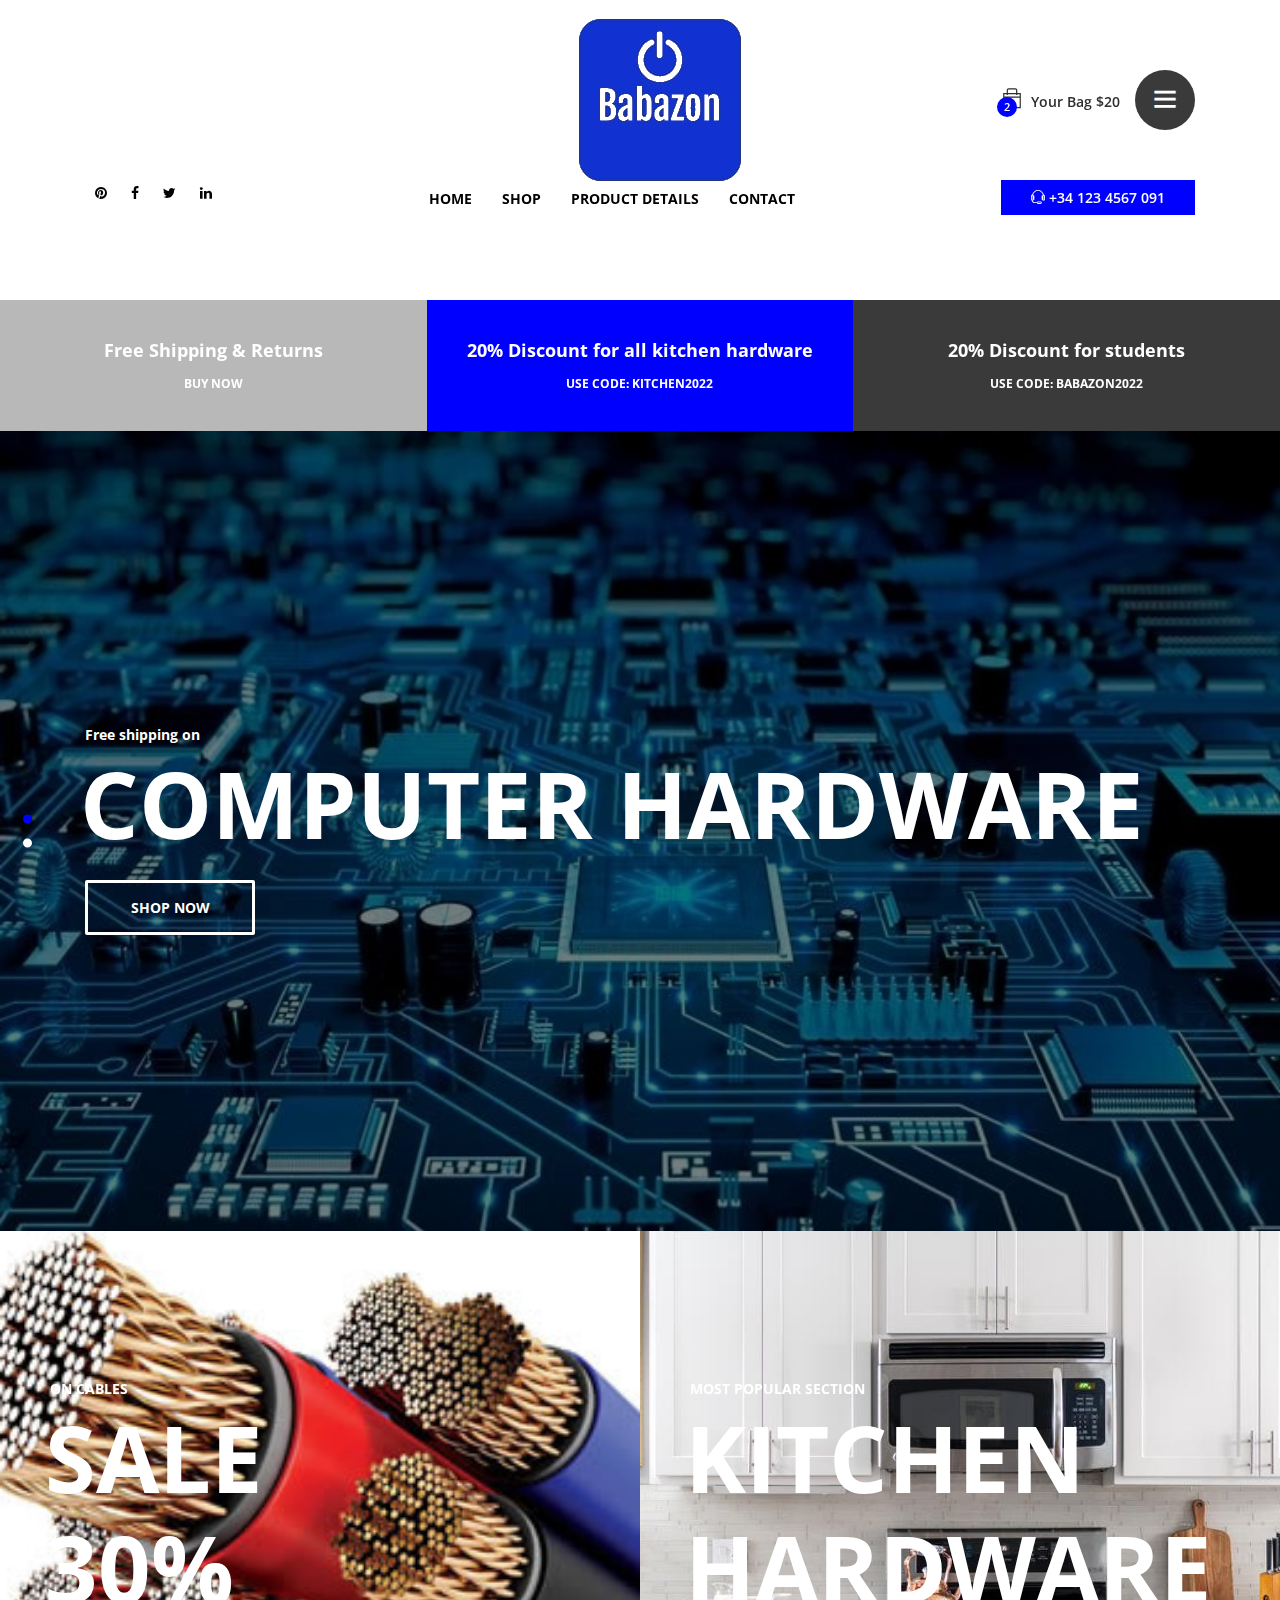
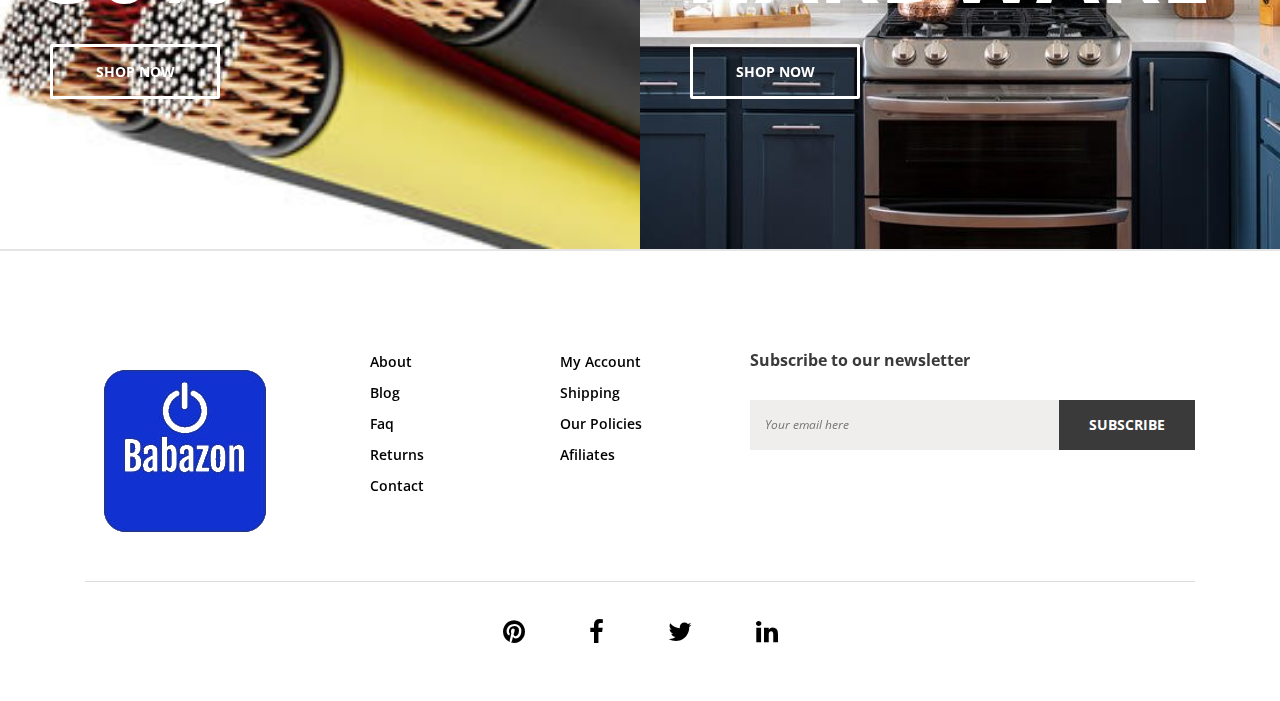
<file: index.html>
<!DOCTYPE html>
<html lang="en">

<head>
    <meta charset="UTF-8">
    <meta name="description" content="">
    <meta http-equiv="X-UA-Compatible" content="IE=edge">
    <meta name="viewport" content="width=device-width, initial-scale=1, shrink-to-fit=no">

    <!-- Title  -->
    <title>Babazon</title>

    <!-- Favicon  -->
    <link rel="icon" href="img/core-img/favicon.ico">

    <!-- Core Style CSS -->
    <link rel="stylesheet" href="css/core-style.css">
    <link rel="stylesheet" href="style.css">

    <!-- Responsive CSS -->
    <link href="css/responsive.css" rel="stylesheet">

</head>

<body>
    <div class="catagories-side-menu">
        <!-- Close Icon -->
        <div id="sideMenuClose">
            <i class="ti-close"></i>
        </div>
        <!--  Side Nav  -->
        <div class="nav-side-menu">
            <div class="menu-list">
                <h6>Categories</h6>
                <ul id="menu-content" class="menu-content collapse out">
                    <!-- Single Item -->
                    <li data-toggle="collapse" data-target="#CH" class="collapsed active">
                        <a href="#">Computer Hardware<span class="arrow"></span></a>
                        <ul class="sub-menu collapse" id="CH">
                            <li><a href="#">Computers</a></li>
                            <li><a href="#">GPUs</a></li>
                            <li><a href="#">Mouses</a></li>
                            <li><a href="#">Monitors</a></li>
                            <li><a href="#">Keyboards</a></li>
                            <li><a href="#">Other</a></li>
                        </ul>
                    </li>
                    <!-- Single Item -->
                    <li data-toggle="collapse" data-target="#KH" class="collapsed">
                        <a href="#">Kitchen Hardware <span class="arrow"></span></a>
                        <ul class="sub-menu collapse" id="KH">
                            <li><a href="#">Ovens</a></li>
                            <li><a href="#">Microwaves</a></li>
                            <li><a href="#">Toasters</a></li>
                            <li><a href="#">Other</a></li>
                        </ul>
                    </li>
                    <!-- Single Item -->
                    <li data-toggle="collapse" data-target="#CB" class="collapsed">
                        <a href="#">Cables <span class="arrow"></span></a>
                        <ul class="sub-menu collapse" id="CB">
                            <li><a href="#">Ethernet</a></li>
                            <li><a href="#">HDMI</a></li>
                            <li><a href="#">Displayport</a></li>
                            <li><a href="#">Other</a></li>
                        </ul>
                    </li>
                </ul>
            </div>
        </div>
    </div>

    <div id="wrapper">

        <!-- ****** Header Area Start ****** -->
        <header class="header_area">
            <!-- Top Header Area Start -->
            <div class="top_header_area">
                <div class="container h-100">
                    <div class="row h-100 align-items-center justify-content-end">

                        <div class="col-12 col-lg-7">
                            <div class="top_single_area d-flex align-items-center">
                                <!-- Logo Area -->
                                <div class="top_logo">
                                    <a href="#"><img src="img/core-img/logo.png" alt=""></a>
                                </div>
                                <!-- Cart & Menu Area -->
                                <div class="header-cart-menu d-flex align-items-center ml-auto">
                                    <!-- Cart Area -->
                                    <div class="cart">
                                        <a href="#" id="header-cart-btn" target="_blank"><span class="cart_quantity">2</span> <i class="ti-bag"></i> Your Bag $20</a>
                                        <!-- Cart List Area Start -->
                                        <ul class="cart-list">
                                            <li>
                                                <a href="#" class="image"><img src="img/product-img/product-10.jpg" class="cart-thumb" alt=""></a>
                                                <div class="cart-item-desc">
                                                    <h6><a href="#">HW Oven</a></h6>
                                                    <p>1x - <span class="price">$190.90</span></p>
                                                </div>
                                                <span class="dropdown-product-remove"><i class="icon-cross"></i></span>
                                            </li>
                                            <li>
                                                <a href="#" class="image"><img src="img/product-img/product-11.jpg" class="cart-thumb" alt=""></a>
                                                <div class="cart-item-desc">
                                                    <h6><a href="#">HW Mixer</a></h6>
                                                    <p>1x - <span class="price">$39.90</span></p>
                                                </div>
                                                <span class="dropdown-product-remove"><i class="icon-cross"></i></span>
                                            </li>
                                            <li class="total">
                                                <span class="pull-right">Total: $230.80</span>
                                                <a href="cart.html" class="btn btn-sm btn-cart">Cart</a>
                                                <a href="checkout-1.html" class="btn btn-sm btn-checkout">Checkout</a>
                                            </li>
                                        </ul>
                                    </div>
                                    <div class="header-right-side-menu ml-15">
                                        <a href="#" id="sideMenuBtn"><i class="ti-menu" aria-hidden="true"></i></a>
                                    </div>
                                </div>
                            </div>
                        </div>

                    </div>
                </div>
            </div>

            <!-- Top Header Area End -->
            <div class="main_header_area">
                <div class="container h-100">
                    <div class="row h-100">
                        <div class="col-12 d-md-flex justify-content-between">
                            <!-- Header Social Area -->
                            <div class="header-social-area">
                                <a href="#"><i class="fa fa-pinterest" aria-hidden="true"></i></a>
                                <a href="#"><i class="fa fa-facebook" aria-hidden="true"></i></a>
                                <a href="#"><i class="fa fa-twitter" aria-hidden="true"></i></a>
                                <a href="#"><i class="fa fa-linkedin" aria-hidden="true"></i></a>
                            </div>
                            <!-- Menu Area -->
                            <div class="main-menu-area">
                                <nav class="navbar navbar-expand-lg align-items-start">

                                    <button class="navbar-toggler" type="button" data-toggle="collapse" data-target="#karl-navbar" aria-controls="karl-navbar" aria-expanded="false" aria-label="Toggle navigation"><span class="navbar-toggler-icon"><i class="ti-menu"></i></span></button>

                                    <div class="collapse navbar-collapse align-items-start collapse" id="karl-navbar">
                                        <ul class="navbar-nav animated" id="nav">
                                            <li class="nav-item active"><a class="nav-link" href="index.html">Home</a></li>
                                            <li class="nav-item active"><a class="nav-link" href="shop.html">Shop</a></li>
                                            <li class="nav-item active"><a class="nav-link" href="product-details.html">Product Details</a></li>
                                            <li class="nav-item"><a class="nav-link" href="#">Contact</a></li>
                                        </ul>
                                    </div>
                                </nav>
                            </div>
                            <!-- Help Line -->
                            <div class="help-line">
                                <a href="tel:+346573556778"><i class="ti-headphone-alt"></i> +34 123 4567 091</a>
                            </div>
                        </div>
                    </div>
                </div>
            </div>
        </header>
        <!-- ****** Header Area End ****** -->

        <!-- ****** Top Discount Area Start ****** -->
        <section class="top-discount-area d-md-flex align-items-center">
            <!-- Single Discount Area -->
            <div class="single-discount-area">
                <h5>Free Shipping &amp; Returns</h5>
                <h6><a href="#">BUY NOW</a></h6>
            </div>
            <!-- Single Discount Area -->
            <div class="single-discount-area">
                <h5>20% Discount for all kitchen hardware</h5>
                <h6>USE CODE: KITCHEN2022</h6>
            </div>
            <!-- Single Discount Area -->
            <div class="single-discount-area">
                <h5>20% Discount for students</h5>
                <h6>USE CODE: BABAZON2022</h6>
            </div>
        </section>
        <!-- ****** Top Discount Area End ****** -->

        <!-- ****** Welcome Slides Area Start ****** -->
        <section class="welcome_area">
            <div class="welcome_slides owl-carousel">
                <!-- Single Slide Start -->
                <div class="single_slide height-800 bg-img background-overlay" style="background-image: url(img/bg-img/bg-1.jpg);">
                    <div class="container h-100">
                        <div class="row h-100 align-items-center">
                            <div class="col-12">
                                <div class="welcome_slide_text">
                                    <h6 data-animation="bounceInDown" data-delay="0" data-duration="500ms">Free shipping on</h6>
                                    <h2 data-animation="fadeInUp" data-delay="500ms" data-duration="500ms">Computer Hardware</h2>
                                    <a href="#" class="btn karl-btn" data-animation="fadeInUp" data-delay="1s" data-duration="500ms">Shop Now</a>
                                </div>
                            </div>
                        </div>
                    </div>
                </div>

                <!-- Single Slide Start -->
                <div class="single_slide height-800 bg-img background-overlay" style="background-image: url(img/bg-img/bg-4.jpg);">
                    <div class="container h-100">
                        <div class="row h-100 align-items-center">
                            <div class="col-12">
                                <div class="welcome_slide_text">
                                    <h6 data-animation="fadeInDown" data-delay="0" data-duration="500ms">* Only today we offer free shipping</h6>
                                    <h2 data-animation="fadeInUp" data-delay="500ms" data-duration="500ms">Phones & Pads</h2>
                                    <a href="#" class="btn karl-btn" data-animation="fadeInLeftBig" data-delay="1s" data-duration="500ms">Check Collection</a>
                                </div>
                            </div>
                        </div>
                    </div>
                </div>
            </div>
        </section>
        <!-- ****** Welcome Slides Area End ****** -->

        <!-- ****** Top Catagory Area Start ****** -->
        <section class="top_catagory_area d-md-flex clearfix">
            <!-- Single Catagory -->
            <div class="single_catagory_area d-flex align-items-center bg-img" style="background-image: url(img/bg-img/bg-2.jpg);">
                <div class="catagory-content">
                    <h6>On Cables</h6>
                    <h2>Sale 30%</h2>
                    <a href="#" class="btn karl-btn">SHOP NOW</a>
                </div>
            </div>
            <!-- Single Catagory -->
            <div class="single_catagory_area d-flex align-items-center bg-img" style="background-image: url(img/bg-img/bg-3.jpg);">
                <div class="catagory-content">
                    <h6>Most popular section</h6>
                    <h2>Kitchen Hardware</h2>
                    <a href="#" class="btn karl-btn">SHOP NOW</a>
                </div>
            </div>
        </section>
        <!-- ****** Top Catagory Area End ****** -->

        <!-- ****** Quick View Modal Area Start ****** -->
        <div class="modal fade" id="quickview" tabindex="-1" role="dialog" aria-labelledby="quickview" aria-hidden="true">
            <div class="modal-dialog modal-lg modal-dialog-centered" role="document">
                <div class="modal-content">
                    <button type="button" class="close btn" data-dismiss="modal" aria-label="Close">
                    <span aria-hidden="true">&times;</span>
                </button>

                    <div class="modal-body">
                        <div class="quickview_body">
                            <div class="container">
                                <div class="row">
                                    <div class="col-12 col-lg-5">
                                        <div class="quickview_pro_img">
                                            <img src="img/product-img/product-1.jpg" alt="">
                                        </div>
                                    </div>
                                    <div class="col-12 col-lg-7">
                                        <div class="quickview_pro_des">
                                            <h4 class="title">BFG 5000 Oven</h4>
                                            <div class="top_seller_product_rating mb-15">
                                                <i class="fa fa-star" aria-hidden="true"></i>
                                                <i class="fa fa-star" aria-hidden="true"></i>
                                                <i class="fa fa-star" aria-hidden="true"></i>
                                                <i class="fa fa-star" aria-hidden="true"></i>
                                                <i class="fa fa-star" aria-hidden="true"></i>
                                            </div>
                                            <h5 class="price">$120.99 <span>$130</span></h5>
                                            <p>Lorem ipsum dolor sit amet, consectetur adipisicing elit. Mollitia expedita quibusdam aspernatur, sapiente consectetur accusantium perspiciatis praesentium eligendi, in fugiat?</p>
                                            <a href="#">View Full Product Details</a>
                                        </div>
                                        <!-- Add to Cart Form -->
                                        <form class="cart" method="post">
                                            <div class="quantity">
                                                <span class="qty-minus" onclick="var effect = document.getElementById('qty'); var qty = effect.value; if( !isNaN( qty ) &amp;&amp; qty &gt; 1 ) effect.value--;return false;"><i class="fa fa-minus" aria-hidden="true"></i></span>

                                                <input type="number" class="qty-text" id="qty" step="1" min="1" max="12" name="quantity" value="1">

                                                <span class="qty-plus" onclick="var effect = document.getElementById('qty'); var qty = effect.value; if( !isNaN( qty )) effect.value++;return false;"><i class="fa fa-plus" aria-hidden="true"></i></span>
                                            </div>
                                            <button type="submit" name="addtocart" value="5" class="cart-submit">Add to cart</button>
                                            <!-- Wishlist -->
                                            <div class="modal_pro_wishlist">
                                                <a href="wishlist.html" target="_blank"><i class="ti-heart"></i></a>
                                            </div>
                                            <!-- Compare -->
                                            <div class="modal_pro_compare">
                                                <a href="compare.html" target="_blank"><i class="ti-stats-up"></i></a>
                                            </div>
                                        </form>

                                        <div class="share_wf mt-30">
                                            <p>Share With Friend</p>
                                            <div class="_icon">
                                                <a href="#"><i class="fa fa-facebook" aria-hidden="true"></i></a>
                                                <a href="#"><i class="fa fa-twitter" aria-hidden="true"></i></a>
                                                <a href="#"><i class="fa fa-pinterest" aria-hidden="true"></i></a>
                                                <a href="#"><i class="fa fa-google-plus" aria-hidden="true"></i></a>
                                            </div>
                                        </div>
                                    </div>
                                </div>
                            </div>
                        </div>
                    </div>
                </div>
            </div>
        </div>
        <!-- ****** Quick View Modal Area End ****** -->

        <!-- ****** Footer Area Start ****** -->
        <footer class="footer_area">
            <div class="container">
                <div class="row">
                    <!-- Single Footer Area Start -->
                    <div class="col-12 col-md-6 col-lg-3">
                        <div class="single_footer_area">
                            <div class="footer-logo">
                                <img src="img/core-img/logo.png" alt="">
                            </div>
                        </div>
                    </div>
                    <!-- Single Footer Area Start -->
                    <div class="col-12 col-sm-6 col-md-3 col-lg-2">
                        <div class="single_footer_area">
                            <ul class="footer_widget_menu">
                                <li><a href="#">About</a></li>
                                <li><a href="#">Blog</a></li>
                                <li><a href="#">Faq</a></li>
                                <li><a href="#">Returns</a></li>
                                <li><a href="#">Contact</a></li>
                            </ul>
                        </div>
                    </div>
                    <!-- Single Footer Area Start -->
                    <div class="col-12 col-sm-6 col-md-3 col-lg-2">
                        <div class="single_footer_area">
                            <ul class="footer_widget_menu">
                                <li><a href="#">My Account</a></li>
                                <li><a href="#">Shipping</a></li>
                                <li><a href="#">Our Policies</a></li>
                                <li><a href="#">Afiliates</a></li>
                            </ul>
                        </div>
                    </div>
                    <!-- Single Footer Area Start -->
                    <div class="col-12 col-lg-5">
                        <div class="single_footer_area">
                            <div class="footer_heading mb-30">
                                <h6>Subscribe to our newsletter</h6>
                            </div>
                            <div class="subscribtion_form">
                                <form action="#" method="post">
                                    <input type="email" name="mail" class="mail" placeholder="Your email here">
                                    <button type="submit" class="submit">Subscribe</button>
                                </form>
                            </div>
                        </div>
                    </div>
                </div>
                <div class="line"></div>

                <!-- Footer Bottom Area Start -->
                <div class="footer_bottom_area">
                    <div class="row">
                        <div class="col-12">
                            <div class="footer_social_area text-center">
                                <a href="#"><i class="fa fa-pinterest" aria-hidden="true"></i></a>
                                <a href="#"><i class="fa fa-facebook" aria-hidden="true"></i></a>
                                <a href="#"><i class="fa fa-twitter" aria-hidden="true"></i></a>
                                <a href="#"><i class="fa fa-linkedin" aria-hidden="true"></i></a>
                            </div>
                        </div>
                    </div>
                </div>
            </div>
        </footer>
        <!-- ****** Footer Area End ****** -->
    </div>
    <!-- /.wrapper end -->

    <!-- jQuery (Necessary for All JavaScript Plugins) -->
    <script src="js/jquery/jquery-2.2.4.min.js"></script>
    <!-- Popper js -->
    <script src="js/popper.min.js"></script>
    <!-- Bootstrap js -->
    <script src="js/bootstrap.min.js"></script>
    <!-- Plugins js -->
    <script src="js/plugins.js"></script>
    <!-- Active js -->
    <script src="js/active.js"></script>

</body>

</html>
</file>
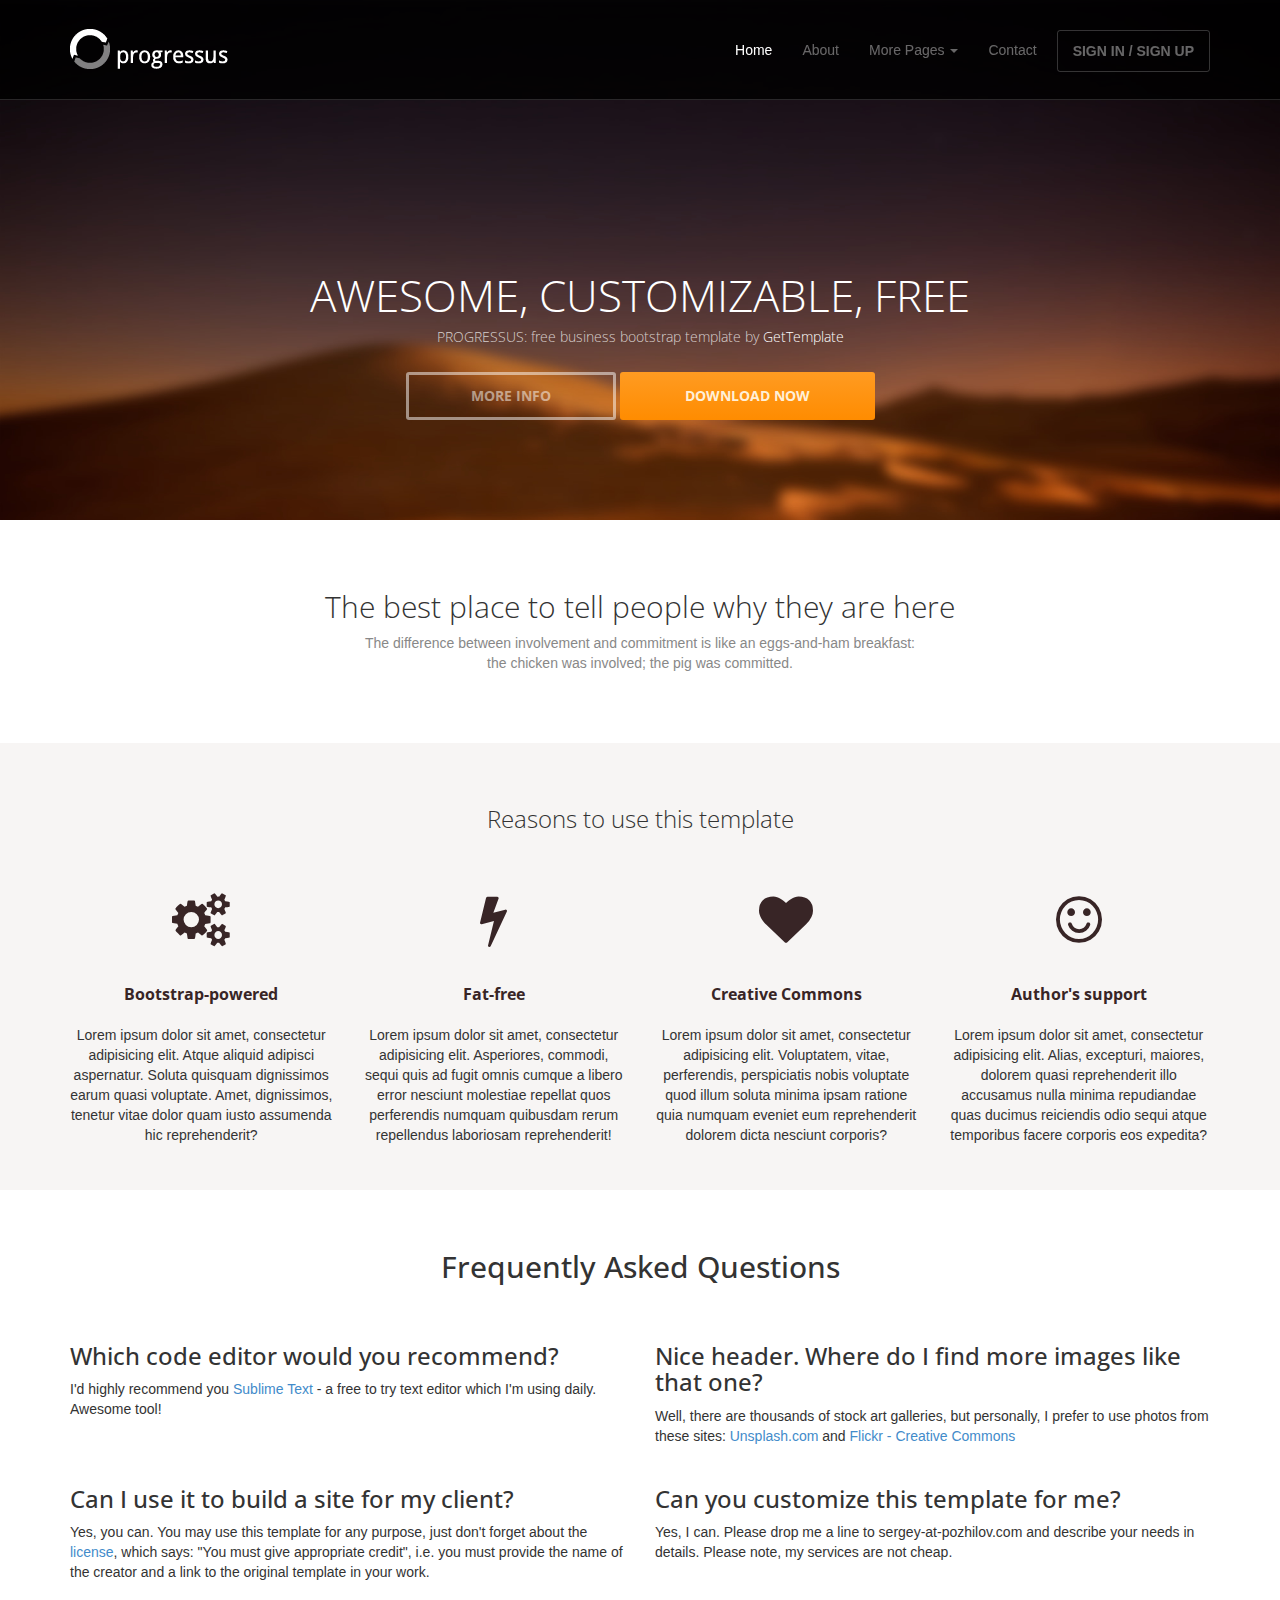
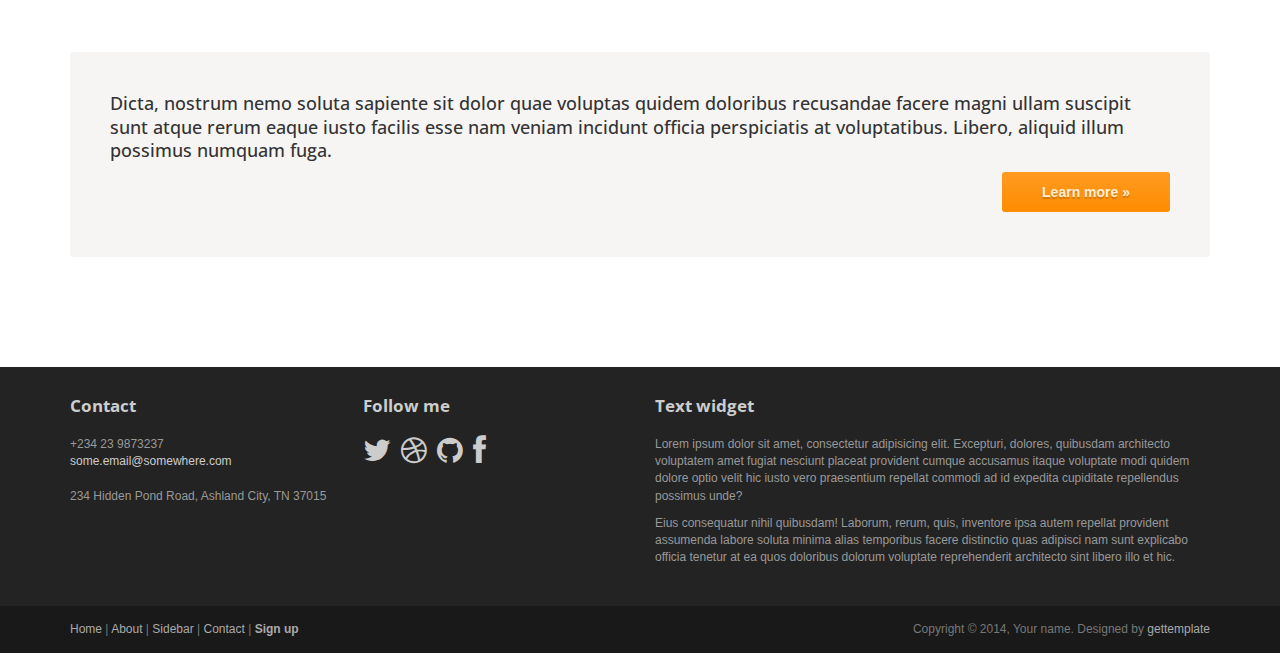
<file: Progressus/index.html>
<!DOCTYPE html>
<html lang="en">
<head>
	<meta charset="utf-8">
	<meta name="viewport"    content="width=device-width, initial-scale=1.0">
	<meta name="description" content="">
	<meta name="author"      content="Sergey Pozhilov (GetTemplate.com)">
	
	<title>Progressus - Free business bootstrap template by GetTemplate</title>

	<link rel="shortcut icon" href="assets/images/gt_favicon.png">
	
	<link rel="stylesheet" media="screen" href="http://fonts.googleapis.com/css?family=Open+Sans:300,400,700">
	<link rel="stylesheet" href="assets/css/bootstrap.min.css">
	<link rel="stylesheet" href="assets/css/font-awesome.min.css">

	<!-- Custom styles for our template -->
	<link rel="stylesheet" href="assets/css/bootstrap-theme.css" media="screen" >
	<link rel="stylesheet" href="assets/css/main.css">

	<!-- HTML5 shim and Respond.js IE8 support of HTML5 elements and media queries -->
	<!--[if lt IE 9]>
	<script src="assets/js/html5shiv.js"></script>
	<script src="assets/js/respond.min.js"></script>
	<![endif]-->
</head>

<body class="home">
	<!-- Fixed navbar -->
	<div class="navbar navbar-inverse navbar-fixed-top headroom" >
		<div class="container">
			<div class="navbar-header">
				<!-- Button for smallest screens -->
				<button type="button" class="navbar-toggle" data-toggle="collapse" data-target=".navbar-collapse"><span class="icon-bar"></span> <span class="icon-bar"></span> <span class="icon-bar"></span> </button>
				<a class="navbar-brand" href="index.html"><img src="assets/images/logo.png" alt="Progressus HTML5 template"></a>
			</div>
			<div class="navbar-collapse collapse">
				<ul class="nav navbar-nav pull-right">
					<li class="active"><a href="#">Home</a></li>
					<li><a href="about.html">About</a></li>
					<li class="dropdown">
						<a href="#" class="dropdown-toggle" data-toggle="dropdown">More Pages <b class="caret"></b></a>
						<ul class="dropdown-menu">
							<li><a href="sidebar-left.html">Left Sidebar</a></li>
							<li class="active"><a href="sidebar-right.html">Right Sidebar</a></li>
						</ul>
					</li>
					<li><a href="contact.html">Contact</a></li>
					<li><a class="btn" href="signin.html">SIGN IN / SIGN UP</a></li>
				</ul>
			</div><!--/.nav-collapse -->
		</div>
	</div> 
	<!-- /.navbar -->

	<!-- Header -->
	<header id="head">
		<div class="container">
			<div class="row">
				<h1 class="lead">AWESOME, CUSTOMIZABLE, FREE</h1>
				<p class="tagline">PROGRESSUS: free business bootstrap template by <a href="http://www.gettemplate.com/?utm_source=progressus&amp;utm_medium=template&amp;utm_campaign=progressus">GetTemplate</a></p>
				<p><a class="btn btn-default btn-lg" role="button">MORE INFO</a> <a class="btn btn-action btn-lg" role="button">DOWNLOAD NOW</a></p>
			</div>
		</div>
	</header>
	<!-- /Header -->

	<!-- Intro -->
	<div class="container text-center">
		<br> <br>
		<h2 class="thin">The best place to tell people why they are here</h2>
		<p class="text-muted">
			The difference between involvement and commitment is like an eggs-and-ham breakfast:<br> 
			the chicken was involved; the pig was committed.
		</p>
	</div>
	<!-- /Intro-->
		
	<!-- Highlights - jumbotron -->
	<div class="jumbotron top-space">
		<div class="container">
			
			<h3 class="text-center thin">Reasons to use this template</h3>
			
			<div class="row">
				<div class="col-md-3 col-sm-6 highlight">
					<div class="h-caption"><h4><i class="fa fa-cogs fa-5"></i>Bootstrap-powered</h4></div>
					<div class="h-body text-center">
						<p>Lorem ipsum dolor sit amet, consectetur adipisicing elit. Atque aliquid adipisci aspernatur. Soluta quisquam dignissimos earum quasi voluptate. Amet, dignissimos, tenetur vitae dolor quam iusto assumenda hic reprehenderit?</p>
					</div>
				</div>
				<div class="col-md-3 col-sm-6 highlight">
					<div class="h-caption"><h4><i class="fa fa-flash fa-5"></i>Fat-free</h4></div>
					<div class="h-body text-center">
						<p>Lorem ipsum dolor sit amet, consectetur adipisicing elit. Asperiores, commodi, sequi quis ad fugit omnis cumque a libero error nesciunt molestiae repellat quos perferendis numquam quibusdam rerum repellendus laboriosam reprehenderit! </p>
					</div>
				</div>
				<div class="col-md-3 col-sm-6 highlight">
					<div class="h-caption"><h4><i class="fa fa-heart fa-5"></i>Creative Commons</h4></div>
					<div class="h-body text-center">
						<p>Lorem ipsum dolor sit amet, consectetur adipisicing elit. Voluptatem, vitae, perferendis, perspiciatis nobis voluptate quod illum soluta minima ipsam ratione quia numquam eveniet eum reprehenderit dolorem dicta nesciunt corporis?</p>
					</div>
				</div>
				<div class="col-md-3 col-sm-6 highlight">
					<div class="h-caption"><h4><i class="fa fa-smile-o fa-5"></i>Author's support</h4></div>
					<div class="h-body text-center">
						<p>Lorem ipsum dolor sit amet, consectetur adipisicing elit. Alias, excepturi, maiores, dolorem quasi reprehenderit illo accusamus nulla minima repudiandae quas ducimus reiciendis odio sequi atque temporibus facere corporis eos expedita? </p>
					</div>
				</div>
			</div> <!-- /row  -->
		
		</div>
	</div>
	<!-- /Highlights -->

	<!-- container -->
	<div class="container">

		<h2 class="text-center top-space">Frequently Asked Questions</h2>
		<br>

		<div class="row">
			<div class="col-sm-6">
				<h3>Which code editor would you recommend?</h3>
				<p>I'd highly recommend you <a href="http://www.sublimetext.com/">Sublime Text</a> - a free to try text editor which I'm using daily. Awesome tool!</p>
			</div>
			<div class="col-sm-6">
				<h3>Nice header. Where do I find more images like that one?</h3>
				<p>
					Well, there are thousands of stock art galleries, but personally, 
					I prefer to use photos from these sites: <a href="http://unsplash.com">Unsplash.com</a> 
					and <a href="http://www.flickr.com/creativecommons/by-2.0/tags/">Flickr - Creative Commons</a></p>
			</div>
		</div> <!-- /row -->

		<div class="row">
			<div class="col-sm-6">
				<h3>Can I use it to build a site for my client?</h3>
				<p>
					Yes, you can. You may use this template for any purpose, just don't forget about the <a href="http://creativecommons.org/licenses/by/3.0/">license</a>, 
					which says: "You must give appropriate credit", i.e. you must provide the name of the creator and a link to the original template in your work. 
				</p>
			</div>
			<div class="col-sm-6">
				<h3>Can you customize this template for me?</h3>
				<p>Yes, I can. Please drop me a line to sergey-at-pozhilov.com and describe your needs in details. Please note, my services are not cheap.</p>
			</div>
		</div> <!-- /row -->

		<div class="jumbotron top-space">
			<h4>Dicta, nostrum nemo soluta sapiente sit dolor quae voluptas quidem doloribus recusandae facere magni ullam suscipit sunt atque rerum eaque iusto facilis esse nam veniam incidunt officia perspiciatis at voluptatibus. Libero, aliquid illum possimus numquam fuga.</h4>
     		<p class="text-right"><a class="btn btn-primary btn-large">Learn more »</a></p>
  		</div>

</div>	<!-- /container -->
	
	<!-- Social links. @TODO: replace by link/instructions in template -->
	<section id="social">
		<div class="container">
			<div class="wrapper clearfix">
				<!-- AddThis Button BEGIN -->
				<div class="addthis_toolbox addthis_default_style">
				<a class="addthis_button_facebook_like" fb:like:layout="button_count"></a>
				<a class="addthis_button_tweet"></a>
				<a class="addthis_button_linkedin_counter"></a>
				<a class="addthis_button_google_plusone" g:plusone:size="medium"></a>
				</div>
				<!-- AddThis Button END -->
			</div>
		</div>
	</section>
	<!-- /social links -->


	<footer id="footer" class="top-space">

		<div class="footer1">
			<div class="container">
				<div class="row">
					
					<div class="col-md-3 widget">
						<h3 class="widget-title">Contact</h3>
						<div class="widget-body">
							<p>+234 23 9873237<br>
								<a href="mailto:#">some.email@somewhere.com</a><br>
								<br>
								234 Hidden Pond Road, Ashland City, TN 37015
							</p>	
						</div>
					</div>

					<div class="col-md-3 widget">
						<h3 class="widget-title">Follow me</h3>
						<div class="widget-body">
							<p class="follow-me-icons">
								<a href=""><i class="fa fa-twitter fa-2"></i></a>
								<a href=""><i class="fa fa-dribbble fa-2"></i></a>
								<a href=""><i class="fa fa-github fa-2"></i></a>
								<a href=""><i class="fa fa-facebook fa-2"></i></a>
							</p>	
						</div>
					</div>

					<div class="col-md-6 widget">
						<h3 class="widget-title">Text widget</h3>
						<div class="widget-body">
							<p>Lorem ipsum dolor sit amet, consectetur adipisicing elit. Excepturi, dolores, quibusdam architecto voluptatem amet fugiat nesciunt placeat provident cumque accusamus itaque voluptate modi quidem dolore optio velit hic iusto vero praesentium repellat commodi ad id expedita cupiditate repellendus possimus unde?</p>
							<p>Eius consequatur nihil quibusdam! Laborum, rerum, quis, inventore ipsa autem repellat provident assumenda labore soluta minima alias temporibus facere distinctio quas adipisci nam sunt explicabo officia tenetur at ea quos doloribus dolorum voluptate reprehenderit architecto sint libero illo et hic.</p>
						</div>
					</div>

				</div> <!-- /row of widgets -->
			</div>
		</div>

		<div class="footer2">
			<div class="container">
				<div class="row">
					
					<div class="col-md-6 widget">
						<div class="widget-body">
							<p class="simplenav">
								<a href="#">Home</a> | 
								<a href="about.html">About</a> |
								<a href="sidebar-right.html">Sidebar</a> |
								<a href="contact.html">Contact</a> |
								<b><a href="signup.html">Sign up</a></b>
							</p>
						</div>
					</div>

					<div class="col-md-6 widget">
						<div class="widget-body">
							<p class="text-right">
								Copyright &copy; 2014, Your name. Designed by <a href="http://gettemplate.com/" rel="designer">gettemplate</a> 
							</p>
						</div>
					</div>

				</div> <!-- /row of widgets -->
			</div>
		</div>

	</footer>	
		




	<!-- JavaScript libs are placed at the end of the document so the pages load faster -->
	<script src="http://ajax.googleapis.com/ajax/libs/jquery/1.10.2/jquery.min.js"></script>
	<script src="http://netdna.bootstrapcdn.com/bootstrap/3.0.0/js/bootstrap.min.js"></script>
	<script src="assets/js/headroom.min.js"></script>
	<script src="assets/js/jQuery.headroom.min.js"></script>
	<script src="assets/js/template.js"></script>
</body>
</html>
</file>
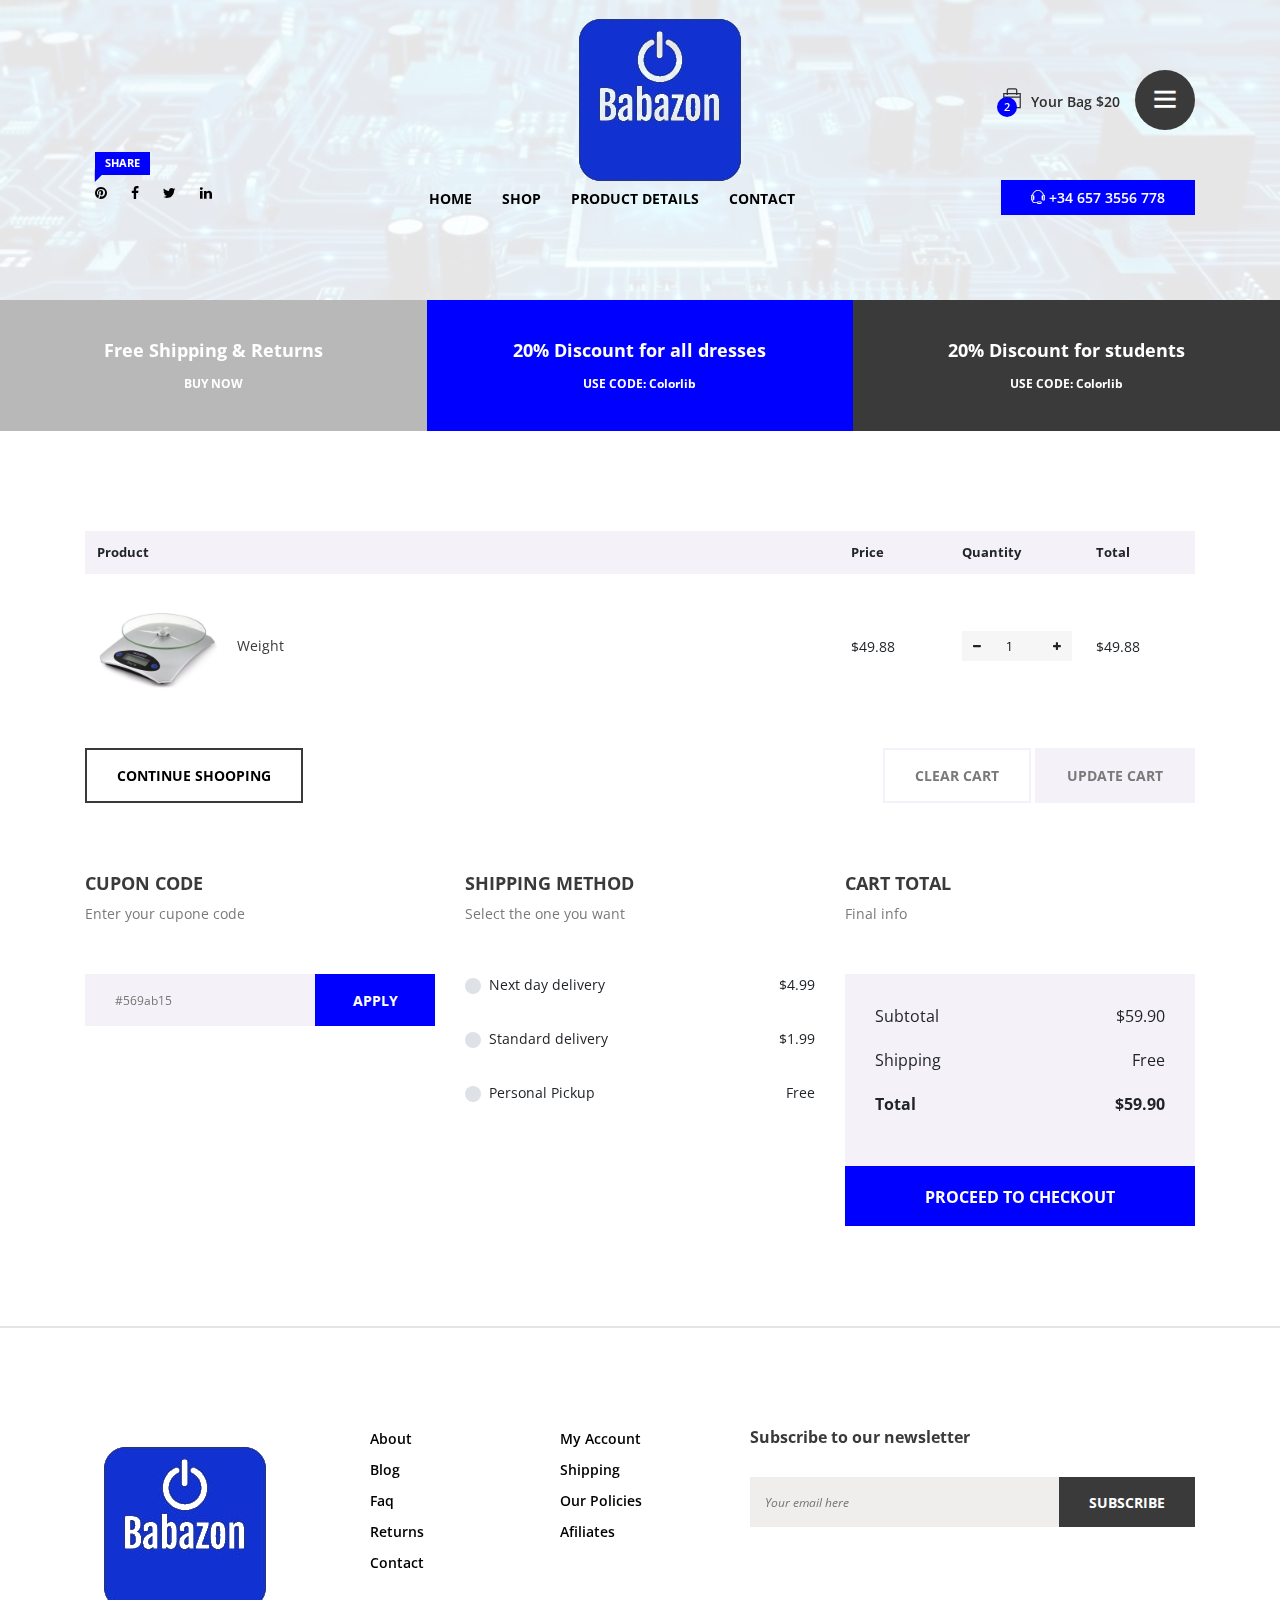
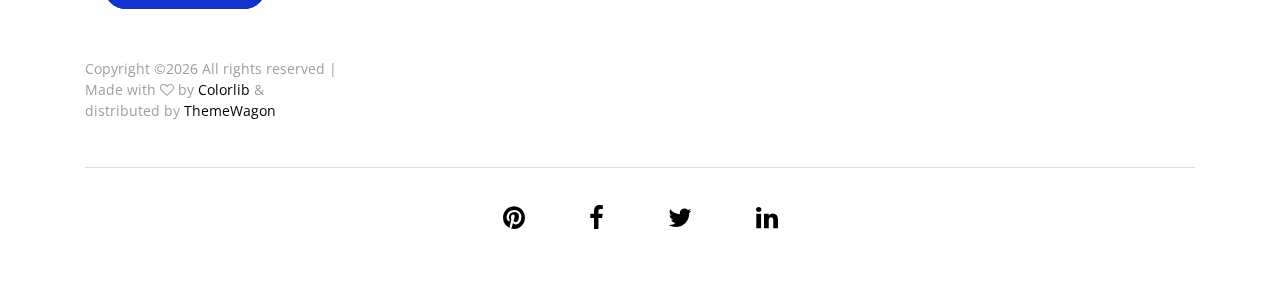
<file: cart.html>
<!DOCTYPE html>
<html lang="en">

<head>
    <meta charset="UTF-8">
    <meta name="description" content="">
    <meta http-equiv="X-UA-Compatible" content="IE=edge">
    <meta name="viewport" content="width=device-width, initial-scale=1, shrink-to-fit=no">
    <!-- The above 4 meta tags *must* come first in the head; any other head content must come *after* these tags -->

    <!-- Title  -->
    <title>Babazon</title>

    <!-- Favicon  -->
    <link rel="icon" href="img/core-img/favicon.ico">

    <!-- Core Style CSS -->
    <link rel="stylesheet" href="css/core-style.css">
    <link rel="stylesheet" href="style.css">

    <!-- Responsive CSS -->
    <link href="css/responsive.css" rel="stylesheet">

</head>

<body>
    <div class="catagories-side-menu">
        <!-- Close Icon -->
        <div id="sideMenuClose">
            <i class="ti-close"></i>
        </div>
        <!--  Side Nav  -->
        <div class="nav-side-menu">
            <div class="menu-list">
                <h6>Categories</h6>
                <ul id="menu-content" class="menu-content collapse out">
                    <!-- Single Item -->
                    <li data-toggle="collapse" data-target="#CH" class="collapsed active">
                        <a href="#">Computer Hardware<span class="arrow"></span></a>
                        <ul class="sub-menu collapse" id="CH">
                            <li><a href="#">Computers</a></li>
                            <li><a href="#">GPUs</a></li>
                            <li><a href="#">Mouses</a></li>
                            <li><a href="#">Monitors</a></li>
                            <li><a href="#">Keyboards</a></li>
                            <li><a href="#">Other</a></li>
                        </ul>
                    </li>
                    <!-- Single Item -->
                    <li data-toggle="collapse" data-target="#KH" class="collapsed">
                        <a href="#">Kitchen Hardware <span class="arrow"></span></a>
                        <ul class="sub-menu collapse" id="KH">
                            <li><a href="#">Ovens</a></li>
                            <li><a href="#">Microwaves</a></li>
                            <li><a href="#">Toasters</a></li>
                            <li><a href="#">Other</a></li>
                        </ul>
                    </li>
                    <!-- Single Item -->
                    <li data-toggle="collapse" data-target="#CB" class="collapsed">
                        <a href="#">Cables <span class="arrow"></span></a>
                        <ul class="sub-menu collapse" id="CB">
                            <li><a href="#">Ethernet</a></li>
                            <li><a href="#">HDMI</a></li>
                            <li><a href="#">Displayport</a></li>
                            <li><a href="#">Other</a></li>
                        </ul>
                    </li>
                </ul>
            </div>
        </div>
    </div>

    <div id="wrapper">

        <!-- ****** Header Area Start ****** -->
        <header class="header_area bg-img background-overlay-white" style="background-image: url(img/bg-img/bg-1.jpg);">
            <!-- Top Header Area Start -->
            <div class="top_header_area">
                <div class="container h-100">
                    <div class="row h-100 align-items-center justify-content-end">

                        <div class="col-12 col-lg-7">
                            <div class="top_single_area d-flex align-items-center">
                                <!-- Logo Area -->
                                <div class="top_logo">
                                    <a href="#"><img src="img/core-img/logo.png" alt=""></a>
                                </div>
                                <!-- Cart & Menu Area -->
                                <div class="header-cart-menu d-flex align-items-center ml-auto">
                                    <!-- Cart Area -->
                                    <div class="cart">
                                        <a href="#" id="header-cart-btn" target="_blank"><span class="cart_quantity">2</span> <i class="ti-bag"></i> Your Bag $20</a>
                                        <!-- Cart List Area Start -->
                                        <ul class="cart-list">
                                            <li>
                                                <a href="#" class="image"><img src="img/product-img/product-10.jpg" class="cart-thumb" alt=""></a>
                                                <div class="cart-item-desc">
                                                    <h6><a href="#">HW Oven</a></h6>
                                                    <p>1x - <span class="price">$190.90</span></p>
                                                </div>
                                                <span class="dropdown-product-remove"><i class="icon-cross"></i></span>
                                            </li>
                                            <li>
                                                <a href="#" class="image"><img src="img/product-img/product-11.jpg" class="cart-thumb" alt=""></a>
                                                <div class="cart-item-desc">
                                                    <h6><a href="#">HW Mixer</a></h6>
                                                    <p>1x - <span class="price">$39.90</span></p>
                                                </div>
                                                <span class="dropdown-product-remove"><i class="icon-cross"></i></span>
                                            </li>
                                            <li class="total">
                                                <span class="pull-right">Total: $230.80</span>
                                                <a href="cart.html" class="btn btn-sm btn-cart">Cart</a>
                                                <a href="checkout-1.html" class="btn btn-sm btn-checkout">Checkout</a>
                                            </li>
                                        </ul>
                                    </div>
                                    <div class="header-right-side-menu ml-15">
                                        <a href="#" id="sideMenuBtn"><i class="ti-menu" aria-hidden="true"></i></a>
                                    </div>
                                </div>
                            </div>
                        </div>

                    </div>
                </div>
            </div>

            <!-- Top Header Area End -->
            <div class="main_header_area">
                <div class="container h-100">
                    <div class="row h-100">
                        <div class="col-12 d-md-flex justify-content-between">
                            <!-- Header Social Area -->
                            <div class="header-social-area">
                                <a href="#"><span class="karl-level">Share</span> <i class="fa fa-pinterest" aria-hidden="true"></i></a>
                                <a href="#"><i class="fa fa-facebook" aria-hidden="true"></i></a>
                                <a href="#"><i class="fa fa-twitter" aria-hidden="true"></i></a>
                                <a href="#"><i class="fa fa-linkedin" aria-hidden="true"></i></a>
                            </div>
                            <!-- Menu Area -->
                            <div class="main-menu-area">
                                <nav class="navbar navbar-expand-lg align-items-start">

                                    <button class="navbar-toggler" type="button" data-toggle="collapse" data-target="#karl-navbar" aria-controls="karl-navbar" aria-expanded="false" aria-label="Toggle navigation"><span class="navbar-toggler-icon"><i class="ti-menu"></i></span></button>

                                    <div class="collapse navbar-collapse align-items-start collapse" id="karl-navbar">
                                        <ul class="navbar-nav animated" id="nav">
                                            <li class="nav-item active"><a class="nav-link" href="index.html">Home</a></li>
                                            <li class="nav-item active"><a class="nav-link" href="shop.html">Shop</a></li>
                                            <li class="nav-item active"><a class="nav-link" href="product-details.html">Product Details</a></li>
                                            <li class="nav-item"><a class="nav-link" href="#">Contact</a></li>
                                        </ul>
                                    </div>
                                </nav>
                            </div>
                            <!-- Help Line -->
                            <div class="help-line">
                                <a href="tel:+346573556778"><i class="ti-headphone-alt"></i> +34 657 3556 778</a>
                            </div>
                        </div>
                    </div>
                </div>
            </div>
        </header>
        <!-- ****** Header Area End ****** -->

        <!-- ****** Top Discount Area Start ****** -->
        <section class="top-discount-area d-md-flex align-items-center">
            <!-- Single Discount Area -->
            <div class="single-discount-area">
                <h5>Free Shipping &amp; Returns</h5>
                <h6><a href="#">BUY NOW</a></h6>
            </div>
            <!-- Single Discount Area -->
            <div class="single-discount-area">
                <h5>20% Discount for all dresses</h5>
                <h6>USE CODE: Colorlib</h6>
            </div>
            <!-- Single Discount Area -->
            <div class="single-discount-area">
                <h5>20% Discount for students</h5>
                <h6>USE CODE: Colorlib</h6>
            </div>
        </section>
        <!-- ****** Top Discount Area End ****** -->

        <!-- ****** Cart Area Start ****** -->
        <div class="cart_area section_padding_100 clearfix">
            <div class="container">
                <div class="row">
                    <div class="col-12">
                        <div class="cart-table clearfix">
                            <table class="table table-responsive">
                                <thead>
                                    <tr>
                                        <th>Product</th>
                                        <th>Price</th>
                                        <th>Quantity</th>
                                        <th>Total</th>
                                    </tr>
                                </thead>
                                <tbody>
                                    <tr>
                                        <td class="cart_product_img d-flex align-items-center">
                                            <a href="#"><img src="img/product-img/product-9.jpg" alt="Product"></a>
                                            <h6>Weight</h6>
                                        </td>
                                        <td class="price"><span>$49.88</span></td>
                                        <td class="qty">
                                            <div class="quantity">
                                                <span class="qty-minus" onclick="var effect = document.getElementById('qty'); var qty = effect.value; if( !isNaN( qty ) &amp;&amp; qty &gt; 1 ) effect.value--;return false;"><i class="fa fa-minus" aria-hidden="true"></i></span>
                                                <input type="number" class="qty-text" id="qty" step="1" min="1" max="99" name="quantity" value="1">
                                                <span class="qty-plus" onclick="var effect = document.getElementById('qty'); var qty = effect.value; if( !isNaN( qty )) effect.value++;return false;"><i class="fa fa-plus" aria-hidden="true"></i></span>
                                            </div>
                                        </td>
                                        <td class="total_price"><span>$49.88</span></td>
                                    </tr>
                                </tbody>
                            </table>
                        </div>

                        <div class="cart-footer d-flex mt-30">
                            <div class="back-to-shop w-50">
                                <a href="shop-grid-left-sidebar.html">Continue shooping</a>
                            </div>
                            <div class="update-checkout w-50 text-right">
                                <a href="#">clear cart</a>
                                <a href="#">Update cart</a>
                            </div>
                        </div>

                    </div>
                </div>

                <div class="row">
                    <div class="col-12 col-md-6 col-lg-4">
                        <div class="coupon-code-area mt-70">
                            <div class="cart-page-heading">
                                <h5>Cupon code</h5>
                                <p>Enter your cupone code</p>
                            </div>
                            <form action="#">
                                <input type="search" name="search" placeholder="#569ab15">
                                <button type="submit">Apply</button>
                            </form>
                        </div>
                    </div>
                    <div class="col-12 col-md-6 col-lg-4">
                        <div class="shipping-method-area mt-70">
                            <div class="cart-page-heading">
                                <h5>Shipping method</h5>
                                <p>Select the one you want</p>
                            </div>

                            <div class="custom-control custom-radio mb-30">
                                <input type="radio" id="customRadio1" name="customRadio" class="custom-control-input">
                                <label class="custom-control-label d-flex align-items-center justify-content-between" for="customRadio1"><span>Next day delivery</span><span>$4.99</span></label>
                            </div>

                            <div class="custom-control custom-radio mb-30">
                                <input type="radio" id="customRadio2" name="customRadio" class="custom-control-input">
                                <label class="custom-control-label d-flex align-items-center justify-content-between" for="customRadio2"><span>Standard delivery</span><span>$1.99</span></label>
                            </div>

                            <div class="custom-control custom-radio">
                                <input type="radio" id="customRadio3" name="customRadio" class="custom-control-input">
                                <label class="custom-control-label d-flex align-items-center justify-content-between" for="customRadio3"><span>Personal Pickup</span><span>Free</span></label>
                            </div>
                        </div>
                    </div>
                    <div class="col-12 col-lg-4">
                        <div class="cart-total-area mt-70">
                            <div class="cart-page-heading">
                                <h5>Cart total</h5>
                                <p>Final info</p>
                            </div>

                            <ul class="cart-total-chart">
                                <li><span>Subtotal</span> <span>$59.90</span></li>
                                <li><span>Shipping</span> <span>Free</span></li>
                                <li><span><strong>Total</strong></span> <span><strong>$59.90</strong></span></li>
                            </ul>
                            <a href="checkout.html" class="btn karl-checkout-btn">Proceed to checkout</a>
                        </div>
                    </div>
                </div>
            </div>
        </div>
        <!-- ****** Cart Area End ****** -->

        <!-- ****** Footer Area Start ****** -->
        <footer class="footer_area">
            <div class="container">
                <div class="row">
                    <!-- Single Footer Area Start -->
                    <div class="col-12 col-md-6 col-lg-3">
                        <div class="single_footer_area">
                            <div class="footer-logo">
                                <img src="img/core-img/logo.png" alt="">
                            </div>
                            <div class="copywrite_text d-flex align-items-center">
                                <p><!-- Link back to Colorlib can't be removed. Template is licensed under CC BY 3.0. -->
Copyright &copy;<script>document.write(new Date().getFullYear());</script> All rights reserved | Made with <i class="fa fa-heart-o" aria-hidden="true"></i> by <a href="https://colorlib.com" target="_blank">Colorlib</a> &amp; distributed by <a href="https://themewagon.com" target="_blank">ThemeWagon</a>
<!-- Link back to Colorlib can't be removed. Template is licensed under CC BY 3.0. --></p>
                            </div>
                        </div>
                    </div>
                    <!-- Single Footer Area Start -->
                    <div class="col-12 col-sm-6 col-md-3 col-lg-2">
                        <div class="single_footer_area">
                            <ul class="footer_widget_menu">
                                <li><a href="#">About</a></li>
                                <li><a href="#">Blog</a></li>
                                <li><a href="#">Faq</a></li>
                                <li><a href="#">Returns</a></li>
                                <li><a href="#">Contact</a></li>
                            </ul>
                        </div>
                    </div>
                    <!-- Single Footer Area Start -->
                    <div class="col-12 col-sm-6 col-md-3 col-lg-2">
                        <div class="single_footer_area">
                            <ul class="footer_widget_menu">
                                <li><a href="#">My Account</a></li>
                                <li><a href="#">Shipping</a></li>
                                <li><a href="#">Our Policies</a></li>
                                <li><a href="#">Afiliates</a></li>
                            </ul>
                        </div>
                    </div>
                    <!-- Single Footer Area Start -->
                    <div class="col-12 col-lg-5">
                        <div class="single_footer_area">
                            <div class="footer_heading mb-30">
                                <h6>Subscribe to our newsletter</h6>
                            </div>
                            <div class="subscribtion_form">
                                <form action="#" method="post">
                                    <input type="email" name="mail" class="mail" placeholder="Your email here">
                                    <button type="submit" class="submit">Subscribe</button>
                                </form>
                            </div>
                        </div>
                    </div>
                </div>
                <div class="line"></div>

                <!-- Footer Bottom Area Start -->
                <div class="footer_bottom_area">
                    <div class="row">
                        <div class="col-12">
                            <div class="footer_social_area text-center">
                                <a href="#"><i class="fa fa-pinterest" aria-hidden="true"></i></a>
                                <a href="#"><i class="fa fa-facebook" aria-hidden="true"></i></a>
                                <a href="#"><i class="fa fa-twitter" aria-hidden="true"></i></a>
                                <a href="#"><i class="fa fa-linkedin" aria-hidden="true"></i></a>
                            </div>
                        </div>
                    </div>
                </div>
            </div>
        </footer>
        <!-- ****** Footer Area End ****** -->
    </div>
    <!-- /.wrapper end -->

    <!-- jQuery (Necessary for All JavaScript Plugins) -->
    <script src="js/jquery/jquery-2.2.4.min.js"></script>
    <!-- Popper js -->
    <script src="js/popper.min.js"></script>
    <!-- Bootstrap js -->
    <script src="js/bootstrap.min.js"></script>
    <!-- Plugins js -->
    <script src="js/plugins.js"></script>
    <!-- Active js -->
    <script src="js/active.js"></script>

</body>

</html>
</file>
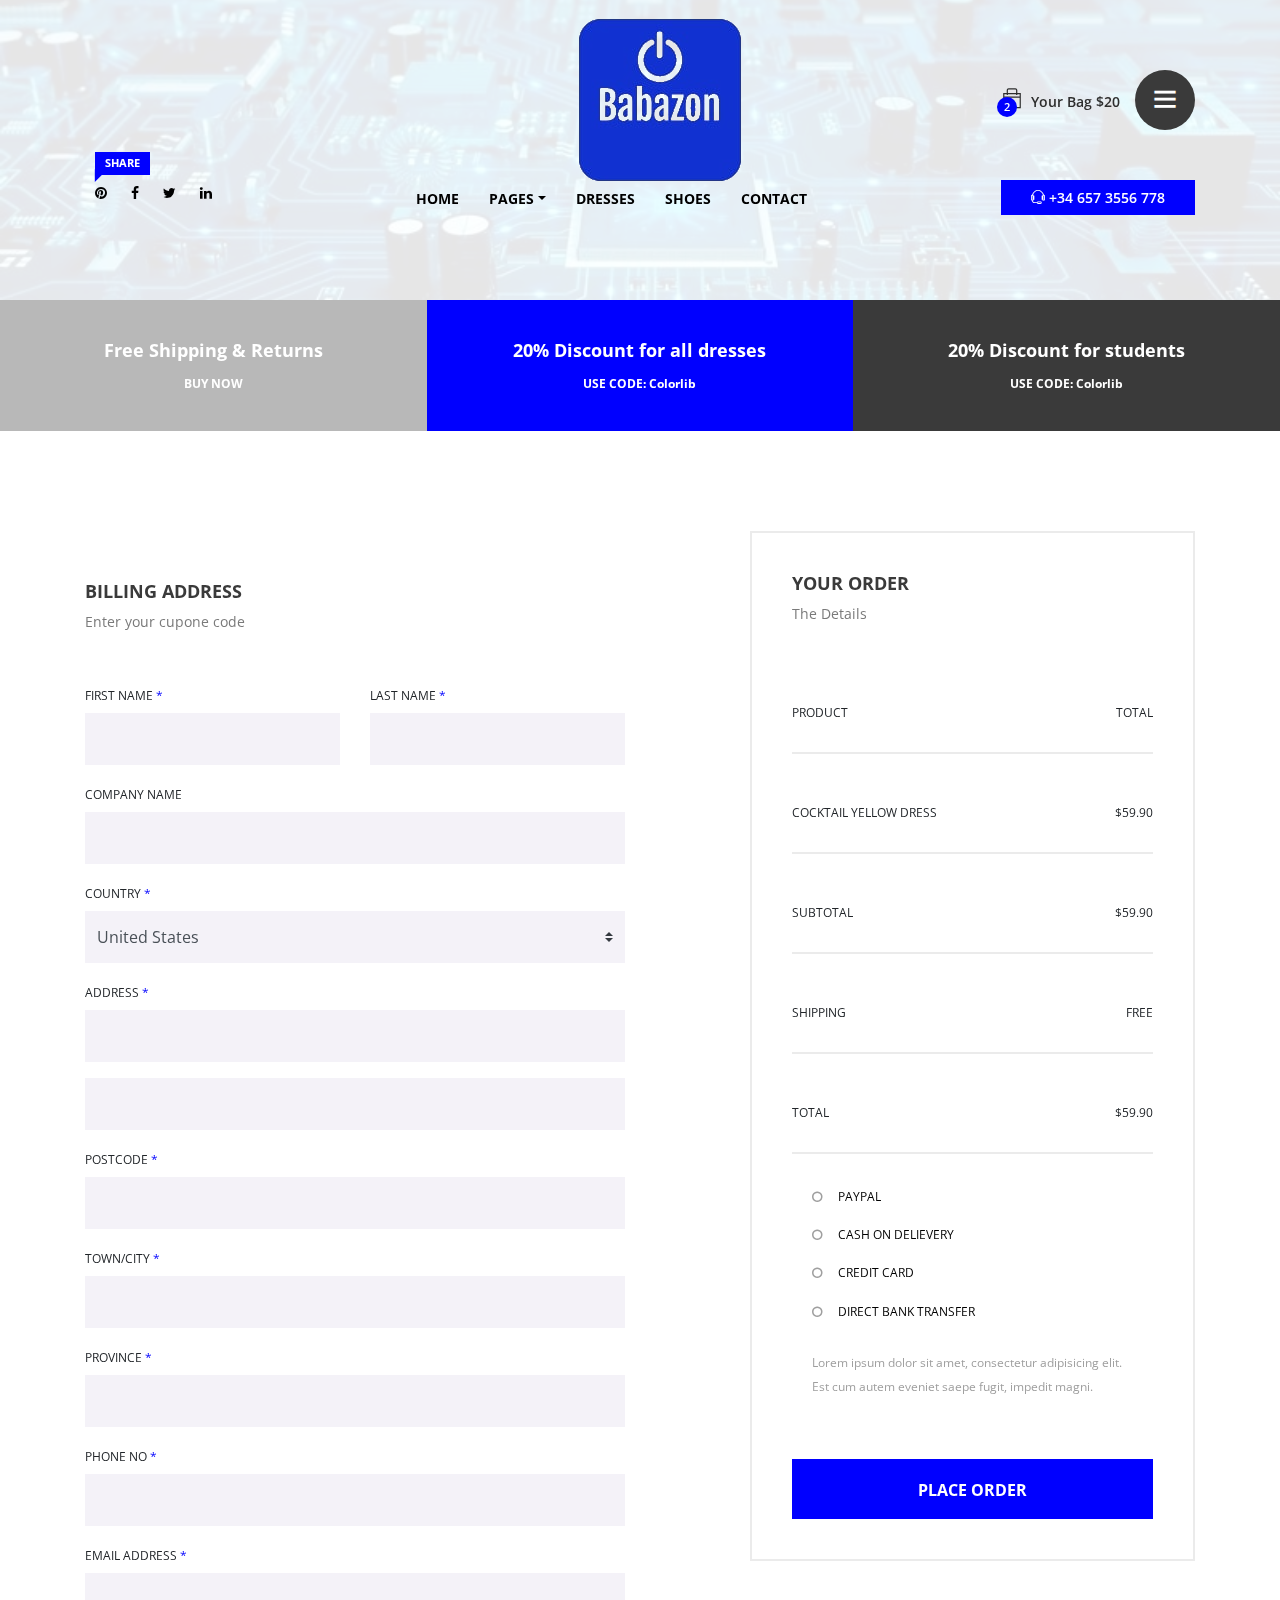
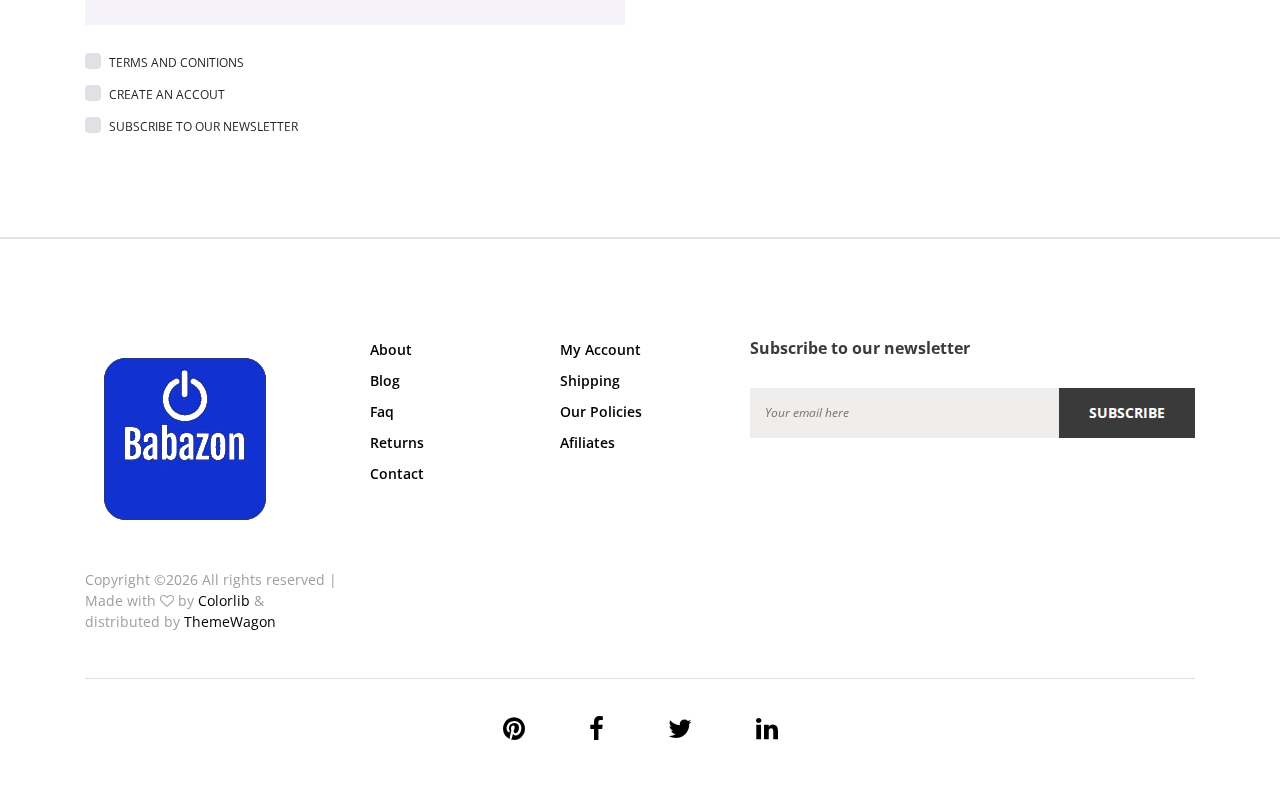
<file: checkout.html>
<!DOCTYPE html>
<html lang="en">

<head>
    <meta charset="UTF-8">
    <meta name="description" content="">
    <meta http-equiv="X-UA-Compatible" content="IE=edge">
    <meta name="viewport" content="width=device-width, initial-scale=1, shrink-to-fit=no">

    <!-- Title  -->
    <title>Babazon</title>

    <!-- Favicon  -->
    <link rel="icon" href="img/core-img/favicon.ico">

    <!-- Core Style CSS -->
    <link rel="stylesheet" href="css/core-style.css">
    <link rel="stylesheet" href="style.css">

    <!-- Responsive CSS -->
    <link href="css/responsive.css" rel="stylesheet">

</head>

<body>
    <div class="catagories-side-menu">
        <!-- Close Icon -->
        <div id="sideMenuClose">
            <i class="ti-close"></i>
        </div>
        <!--  Side Nav  -->
        <div class="nav-side-menu">
            <div class="menu-list">
                <h6>Categories</h6>
                <ul id="menu-content" class="menu-content collapse out">
                    <!-- Single Item -->
                    <li data-toggle="collapse" data-target="#CH" class="collapsed active">
                        <a href="#">Computer Hardware<span class="arrow"></span></a>
                        <ul class="sub-menu collapse" id="CH">
                            <li><a href="#">Computers</a></li>
                            <li><a href="#">GPUs</a></li>
                            <li><a href="#">Mouses</a></li>
                            <li><a href="#">Monitors</a></li>
                            <li><a href="#">Keyboards</a></li>
                            <li><a href="#">Other</a></li>
                        </ul>
                    </li>
                    <!-- Single Item -->
                    <li data-toggle="collapse" data-target="#KH" class="collapsed">
                        <a href="#">Kitchen Hardware <span class="arrow"></span></a>
                        <ul class="sub-menu collapse" id="KH">
                            <li><a href="#">Ovens</a></li>
                            <li><a href="#">Microwaves</a></li>
                            <li><a href="#">Toasters</a></li>
                            <li><a href="#">Other</a></li>
                        </ul>
                    </li>
                    <!-- Single Item -->
                    <li data-toggle="collapse" data-target="#CB" class="collapsed">
                        <a href="#">Cables <span class="arrow"></span></a>
                        <ul class="sub-menu collapse" id="CB">
                            <li><a href="#">Ethernet</a></li>
                            <li><a href="#">HDMI</a></li>
                            <li><a href="#">Displayport</a></li>
                            <li><a href="#">Other</a></li>
                        </ul>
                    </li>
                </ul>
            </div>
        </div>
    </div>

    <div id="wrapper">

        <!-- ****** Header Area Start ****** -->
        <header class="header_area bg-img background-overlay-white" style="background-image: url(img/bg-img/bg-1.jpg);">
            <!-- Top Header Area Start -->
            <div class="top_header_area">
                <div class="container h-100">
                    <div class="row h-100 align-items-center justify-content-end">

                        <div class="col-12 col-lg-7">
                            <div class="top_single_area d-flex align-items-center">
                                <!-- Logo Area -->
                                <div class="top_logo">
                                    <a href="#"><img src="img/core-img/logo.png" alt=""></a>
                                </div>
                                <!-- Cart & Menu Area -->
                                <div class="header-cart-menu d-flex align-items-center ml-auto">
                                    <!-- Cart Area -->
                                    <div class="cart">
                                        <a href="#" id="header-cart-btn" target="_blank"><span class="cart_quantity">2</span> <i class="ti-bag"></i> Your Bag $20</a>
                                        <!-- Cart List Area Start -->
                                        <ul class="cart-list">
                                            <li>
                                                <a href="#" class="image"><img src="img/product-img/product-10.jpg" class="cart-thumb" alt=""></a>
                                                <div class="cart-item-desc">
                                                    <h6><a href="#">HW Oven</a></h6>
                                                    <p>1x - <span class="price">$190.90</span></p>
                                                </div>
                                                <span class="dropdown-product-remove"><i class="icon-cross"></i></span>
                                            </li>
                                            <li>
                                                <a href="#" class="image"><img src="img/product-img/product-11.jpg" class="cart-thumb" alt=""></a>
                                                <div class="cart-item-desc">
                                                    <h6><a href="#">HW Mixer</a></h6>
                                                    <p>1x - <span class="price">$39.90</span></p>
                                                </div>
                                                <span class="dropdown-product-remove"><i class="icon-cross"></i></span>
                                            </li>
                                            <li class="total">
                                                <span class="pull-right">Total: $230.80</span>
                                                <a href="cart.html" class="btn btn-sm btn-cart">Cart</a>
                                                <a href="checkout-1.html" class="btn btn-sm btn-checkout">Checkout</a>
                                            </li>
                                        </ul>
                                    </div>
                                    <div class="header-right-side-menu ml-15">
                                        <a href="#" id="sideMenuBtn"><i class="ti-menu" aria-hidden="true"></i></a>
                                    </div>
                                </div>
                            </div>
                        </div>

                    </div>
                </div>
            </div>

            <!-- Top Header Area End -->
            <div class="main_header_area">
                <div class="container h-100">
                    <div class="row h-100">
                        <div class="col-12 d-md-flex justify-content-between">
                            <!-- Header Social Area -->
                            <div class="header-social-area">
                                <a href="#"><span class="karl-level">Share</span> <i class="fa fa-pinterest" aria-hidden="true"></i></a>
                                <a href="#"><i class="fa fa-facebook" aria-hidden="true"></i></a>
                                <a href="#"><i class="fa fa-twitter" aria-hidden="true"></i></a>
                                <a href="#"><i class="fa fa-linkedin" aria-hidden="true"></i></a>
                            </div>
                            <!-- Menu Area -->
                            <div class="main-menu-area">
                                <nav class="navbar navbar-expand-lg align-items-start">

                                    <button class="navbar-toggler" type="button" data-toggle="collapse" data-target="#karl-navbar" aria-controls="karl-navbar" aria-expanded="false" aria-label="Toggle navigation"><span class="navbar-toggler-icon"><i class="ti-menu"></i></span></button>

                                    <div class="collapse navbar-collapse align-items-start collapse" id="karl-navbar">
                                        <ul class="navbar-nav animated" id="nav">
                                            <li class="nav-item active"><a class="nav-link" href="index.html">Home</a></li>
                                            <li class="nav-item dropdown">
                                                <a class="nav-link dropdown-toggle" href="#" id="karlDropdown" role="button" data-toggle="dropdown" aria-haspopup="true" aria-expanded="false">Pages</a>
                                                <div class="dropdown-menu" aria-labelledby="karlDropdown">
                                                    <a class="dropdown-item" href="index.html">Home</a>
                                                    <a class="dropdown-item" href="shop.html">Shop</a>
                                                    <a class="dropdown-item" href="product-details.html">Product Details</a>
                                                    <a class="dropdown-item" href="cart.html">Cart</a>
                                                    <a class="dropdown-item" href="checkout.html">Checkout</a>
                                                </div>
                                            </li>
                                            <li class="nav-item"><a class="nav-link" href="#">Dresses</a></li>
                                            <li class="nav-item"><a class="nav-link" href="#"><span class="karl-level">hot</span> Shoes</a></li>
                                            <li class="nav-item"><a class="nav-link" href="#">Contact</a></li>
                                        </ul>
                                    </div>
                                </nav>
                            </div>
                            <!-- Help Line -->
                            <div class="help-line">
                                <a href="tel:+346573556778"><i class="ti-headphone-alt"></i> +34 657 3556 778</a>
                            </div>
                        </div>
                    </div>
                </div>
            </div>
        </header>
        <!-- ****** Header Area End ****** -->

        <section class="top-discount-area d-md-flex align-items-center">
            <!-- Single Discount Area -->
            <div class="single-discount-area">
                <h5>Free Shipping &amp; Returns</h5>
                <h6><a href="#">BUY NOW</a></h6>
            </div>
            <!-- Single Discount Area -->
            <div class="single-discount-area">
                <h5>20% Discount for all dresses</h5>
                <h6>USE CODE: Colorlib</h6>
            </div>
            <!-- Single Discount Area -->
            <div class="single-discount-area">
                <h5>20% Discount for students</h5>
                <h6>USE CODE: Colorlib</h6>
            </div>
        </section>

        <!-- ****** Checkout Area Start ****** -->
        <div class="checkout_area section_padding_100">
            <div class="container">
                <div class="row">

                    <div class="col-12 col-md-6">
                        <div class="checkout_details_area mt-50 clearfix">

                            <div class="cart-page-heading">
                                <h5>Billing Address</h5>
                                <p>Enter your cupone code</p>
                            </div>

                            <form action="#" method="post">
                                <div class="row">
                                    <div class="col-md-6 mb-3">
                                        <label for="first_name">First Name <span>*</span></label>
                                        <input type="text" class="form-control" id="first_name" value="" required>
                                    </div>
                                    <div class="col-md-6 mb-3">
                                        <label for="last_name">Last Name <span>*</span></label>
                                        <input type="text" class="form-control" id="last_name" value="" required>
                                    </div>
                                    <div class="col-12 mb-3">
                                        <label for="company">Company Name</label>
                                        <input type="text" class="form-control" id="company" value="">
                                    </div>
                                    <div class="col-12 mb-3">
                                        <label for="country">Country <span>*</span></label>
                                        <select class="custom-select d-block w-100" id="country">
                                        <option value="usa">United States</option>
                                        <option value="uk">United Kingdom</option>
                                        <option value="ger">Germany</option>
                                        <option value="fra">France</option>
                                        <option value="ind">India</option>
                                        <option value="aus">Australia</option>
                                        <option value="bra">Brazil</option>
                                        <option value="cana">Canada</option>
                                    </select>
                                    </div>
                                    <div class="col-12 mb-3">
                                        <label for="street_address">Address <span>*</span></label>
                                        <input type="text" class="form-control mb-3" id="street_address" value="">
                                        <input type="text" class="form-control" id="street_address2" value="">
                                    </div>
                                    <div class="col-12 mb-3">
                                        <label for="postcode">Postcode <span>*</span></label>
                                        <input type="text" class="form-control" id="postcode" value="">
                                    </div>
                                    <div class="col-12 mb-3">
                                        <label for="city">Town/City <span>*</span></label>
                                        <input type="text" class="form-control" id="city" value="">
                                    </div>
                                    <div class="col-12 mb-3">
                                        <label for="state">Province <span>*</span></label>
                                        <input type="text" class="form-control" id="state" value="">
                                    </div>
                                    <div class="col-12 mb-3">
                                        <label for="phone_number">Phone No <span>*</span></label>
                                        <input type="number" class="form-control" id="phone_number" min="0" value="">
                                    </div>
                                    <div class="col-12 mb-4">
                                        <label for="email_address">Email Address <span>*</span></label>
                                        <input type="email" class="form-control" id="email_address" value="">
                                    </div>

                                    <div class="col-12">
                                        <div class="custom-control custom-checkbox d-block mb-2">
                                            <input type="checkbox" class="custom-control-input" id="customCheck1">
                                            <label class="custom-control-label" for="customCheck1">Terms and conitions</label>
                                        </div>
                                        <div class="custom-control custom-checkbox d-block mb-2">
                                            <input type="checkbox" class="custom-control-input" id="customCheck2">
                                            <label class="custom-control-label" for="customCheck2">Create an accout</label>
                                        </div>
                                        <div class="custom-control custom-checkbox d-block">
                                            <input type="checkbox" class="custom-control-input" id="customCheck3">
                                            <label class="custom-control-label" for="customCheck3">Subscribe to our newsletter</label>
                                        </div>
                                    </div>
                                </div>
                            </form>
                        </div>
                    </div>

                    <div class="col-12 col-md-6 col-lg-5 ml-lg-auto">
                        <div class="order-details-confirmation">

                            <div class="cart-page-heading">
                                <h5>Your Order</h5>
                                <p>The Details</p>
                            </div>

                            <ul class="order-details-form mb-4">
                                <li><span>Product</span> <span>Total</span></li>
                                <li><span>Cocktail Yellow dress</span> <span>$59.90</span></li>
                                <li><span>Subtotal</span> <span>$59.90</span></li>
                                <li><span>Shipping</span> <span>Free</span></li>
                                <li><span>Total</span> <span>$59.90</span></li>
                            </ul>


                            <div id="accordion" role="tablist" class="mb-4">
                                <div class="card">
                                    <div class="card-header" role="tab" id="headingOne">
                                        <h6 class="mb-0">
                                            <a data-toggle="collapse" href="#collapseOne" aria-expanded="false" aria-controls="collapseOne"><i class="fa fa-circle-o mr-3"></i>Paypal</a>
                                        </h6>
                                    </div>

                                    <div id="collapseOne" class="collapse" role="tabpanel" aria-labelledby="headingOne" data-parent="#accordion">
                                        <div class="card-body">
                                            <p>Lorem ipsum dolor sit amet, consectetur adipiscing elit. Proin pharetra tempor so dales. Phasellus sagittis auctor gravida. Integ er bibendum sodales arcu id te mpus. Ut consectetur lacus.</p>
                                        </div>
                                    </div>
                                </div>
                                <div class="card">
                                    <div class="card-header" role="tab" id="headingTwo">
                                        <h6 class="mb-0">
                                            <a class="collapsed" data-toggle="collapse" href="#collapseTwo" aria-expanded="false" aria-controls="collapseTwo"><i class="fa fa-circle-o mr-3"></i>cash on delievery</a>
                                        </h6>
                                    </div>
                                    <div id="collapseTwo" class="collapse" role="tabpanel" aria-labelledby="headingTwo" data-parent="#accordion">
                                        <div class="card-body">
                                            <p>Lorem ipsum dolor sit amet, consectetur adipisicing elit. Explicabo quis in veritatis officia inventore, tempore provident dignissimos.</p>
                                        </div>
                                    </div>
                                </div>
                                <div class="card">
                                    <div class="card-header" role="tab" id="headingThree">
                                        <h6 class="mb-0">
                                            <a class="collapsed" data-toggle="collapse" href="#collapseThree" aria-expanded="false" aria-controls="collapseThree"><i class="fa fa-circle-o mr-3"></i>credit card</a>
                                        </h6>
                                    </div>
                                    <div id="collapseThree" class="collapse" role="tabpanel" aria-labelledby="headingThree" data-parent="#accordion">
                                        <div class="card-body">
                                            <p>Lorem ipsum dolor sit amet, consectetur adipisicing elit. Esse quo sint repudiandae suscipit ab soluta delectus voluptate, vero vitae</p>
                                        </div>
                                    </div>
                                </div>
                                <div class="card">
                                    <div class="card-header" role="tab" id="headingFour">
                                        <h6 class="mb-0">
                                            <a class="collapsed" data-toggle="collapse" href="#collapseFour" aria-expanded="true" aria-controls="collapseFour"><i class="fa fa-circle-o mr-3"></i>direct bank transfer</a>
                                        </h6>
                                    </div>
                                    <div id="collapseFour" class="collapse show" role="tabpanel" aria-labelledby="headingThree" data-parent="#accordion">
                                        <div class="card-body">
                                            <p>Lorem ipsum dolor sit amet, consectetur adipisicing elit. Est cum autem eveniet saepe fugit, impedit magni.</p>
                                        </div>
                                    </div>
                                </div>
                            </div>

                            <a href="#" class="btn karl-checkout-btn">Place Order</a>
                        </div>
                    </div>

                </div>
            </div>
        </div>
        <!-- ****** Checkout Area End ****** -->

        <!-- ****** Footer Area Start ****** -->
        <footer class="footer_area">
            <div class="container">
                <div class="row">
                    <!-- Single Footer Area Start -->
                    <div class="col-12 col-md-6 col-lg-3">
                        <div class="single_footer_area">
                            <div class="footer-logo">
                                <img src="img/core-img/logo.png" alt="">
                            </div>
                            <div class="copywrite_text d-flex align-items-center">
                                <p><!-- Link back to Colorlib can't be removed. Template is licensed under CC BY 3.0. -->
Copyright &copy;<script>document.write(new Date().getFullYear());</script> All rights reserved | Made with <i class="fa fa-heart-o" aria-hidden="true"></i> by <a href="https://colorlib.com" target="_blank">Colorlib</a> &amp; distributed by <a href="https://themewagon.com" target="_blank">ThemeWagon</a>
<!-- Link back to Colorlib can't be removed. Template is licensed under CC BY 3.0. --></p>
                            </div>
                        </div>
                    </div>
                    <!-- Single Footer Area Start -->
                    <div class="col-12 col-sm-6 col-md-3 col-lg-2">
                        <div class="single_footer_area">
                            <ul class="footer_widget_menu">
                                <li><a href="#">About</a></li>
                                <li><a href="#">Blog</a></li>
                                <li><a href="#">Faq</a></li>
                                <li><a href="#">Returns</a></li>
                                <li><a href="#">Contact</a></li>
                            </ul>
                        </div>
                    </div>
                    <!-- Single Footer Area Start -->
                    <div class="col-12 col-sm-6 col-md-3 col-lg-2">
                        <div class="single_footer_area">
                            <ul class="footer_widget_menu">
                                <li><a href="#">My Account</a></li>
                                <li><a href="#">Shipping</a></li>
                                <li><a href="#">Our Policies</a></li>
                                <li><a href="#">Afiliates</a></li>
                            </ul>
                        </div>
                    </div>
                    <!-- Single Footer Area Start -->
                    <div class="col-12 col-lg-5">
                        <div class="single_footer_area">
                            <div class="footer_heading mb-30">
                                <h6>Subscribe to our newsletter</h6>
                            </div>
                            <div class="subscribtion_form">
                                <form action="#" method="post">
                                    <input type="email" name="mail" class="mail" placeholder="Your email here">
                                    <button type="submit" class="submit">Subscribe</button>
                                </form>
                            </div>
                        </div>
                    </div>
                </div>
                <div class="line"></div>

                <!-- Footer Bottom Area Start -->
                <div class="footer_bottom_area">
                    <div class="row">
                        <div class="col-12">
                            <div class="footer_social_area text-center">
                                <a href="#"><i class="fa fa-pinterest" aria-hidden="true"></i></a>
                                <a href="#"><i class="fa fa-facebook" aria-hidden="true"></i></a>
                                <a href="#"><i class="fa fa-twitter" aria-hidden="true"></i></a>
                                <a href="#"><i class="fa fa-linkedin" aria-hidden="true"></i></a>
                            </div>
                        </div>
                    </div>
                </div>
            </div>
        </footer>
        <!-- ****** Footer Area End ****** -->
    </div>
    <!-- /.wrapper end -->

    <!-- jQuery (Necessary for All JavaScript Plugins) -->
    <script src="js/jquery/jquery-2.2.4.min.js"></script>
    <!-- Popper js -->
    <script src="js/popper.min.js"></script>
    <!-- Bootstrap js -->
    <script src="js/bootstrap.min.js"></script>
    <!-- Plugins js -->
    <script src="js/plugins.js"></script>
    <!-- Active js -->
    <script src="js/active.js"></script>

</body>

</html>
</file>
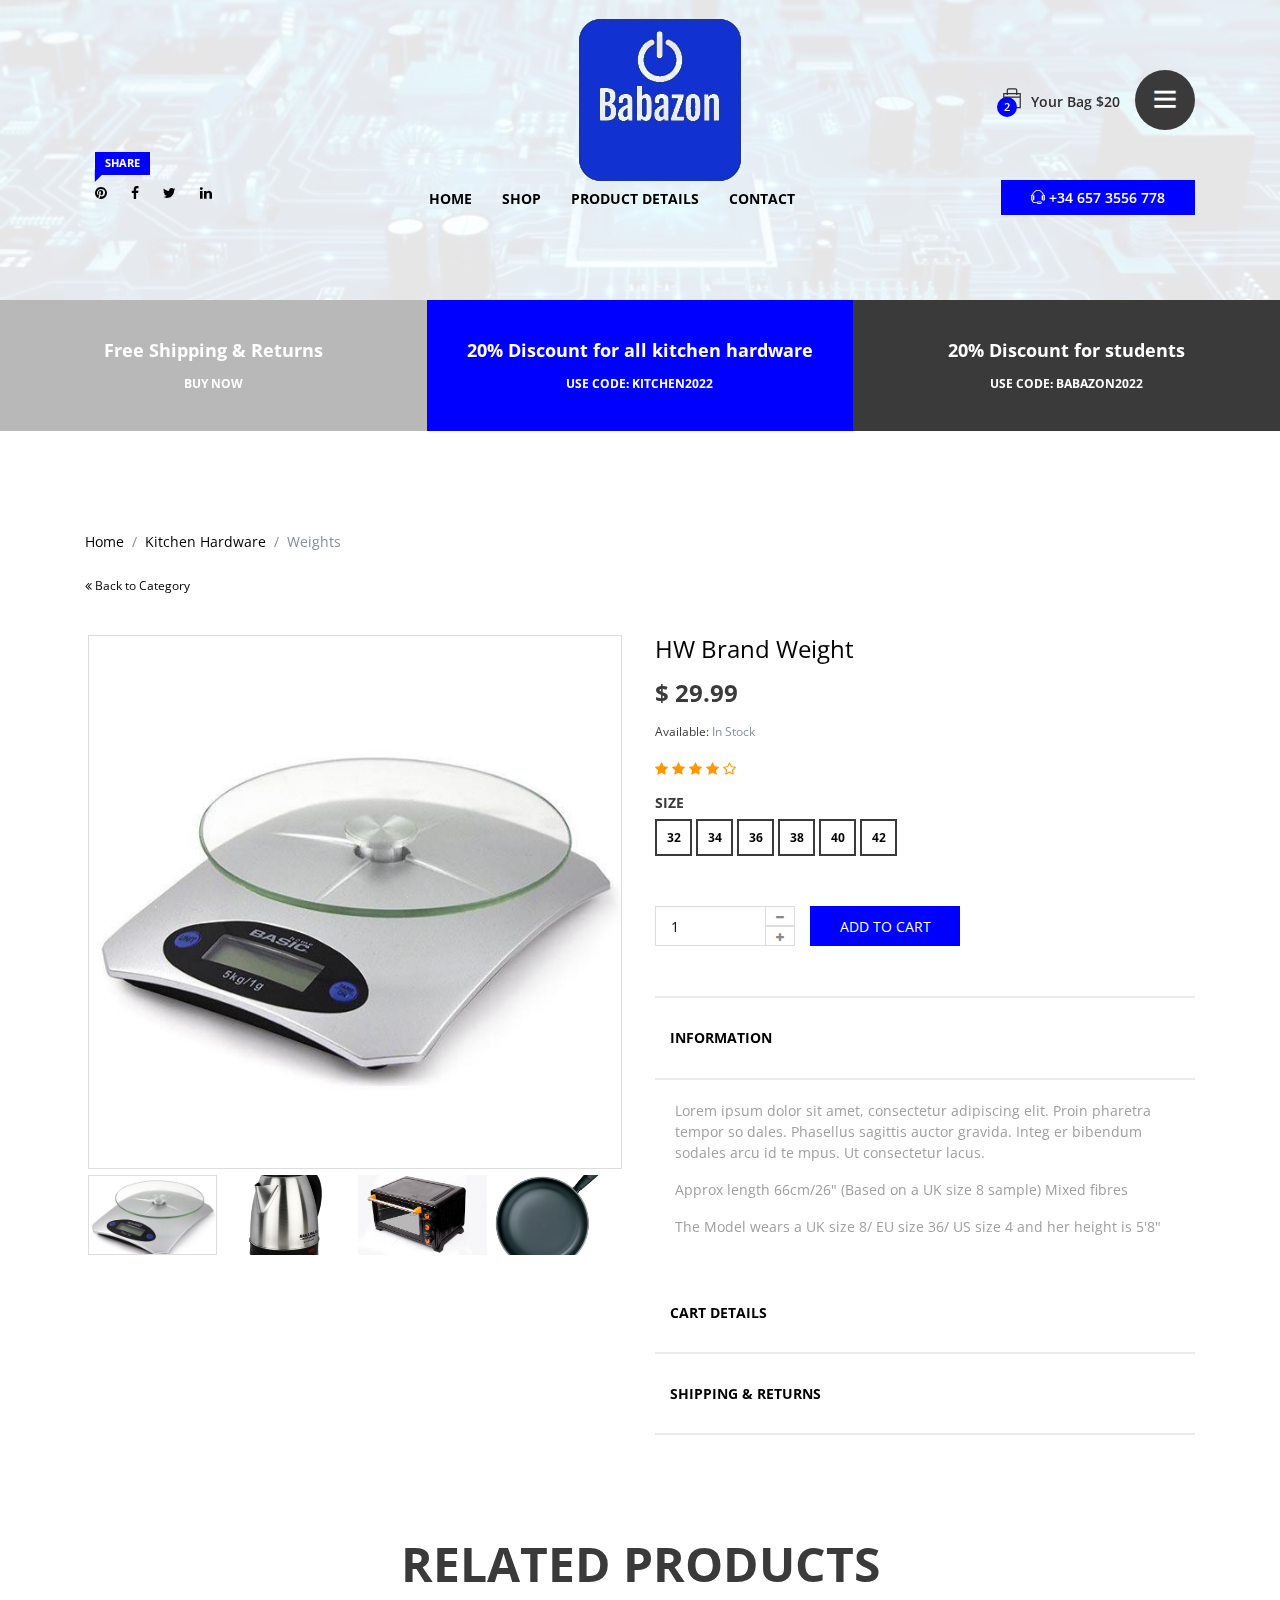
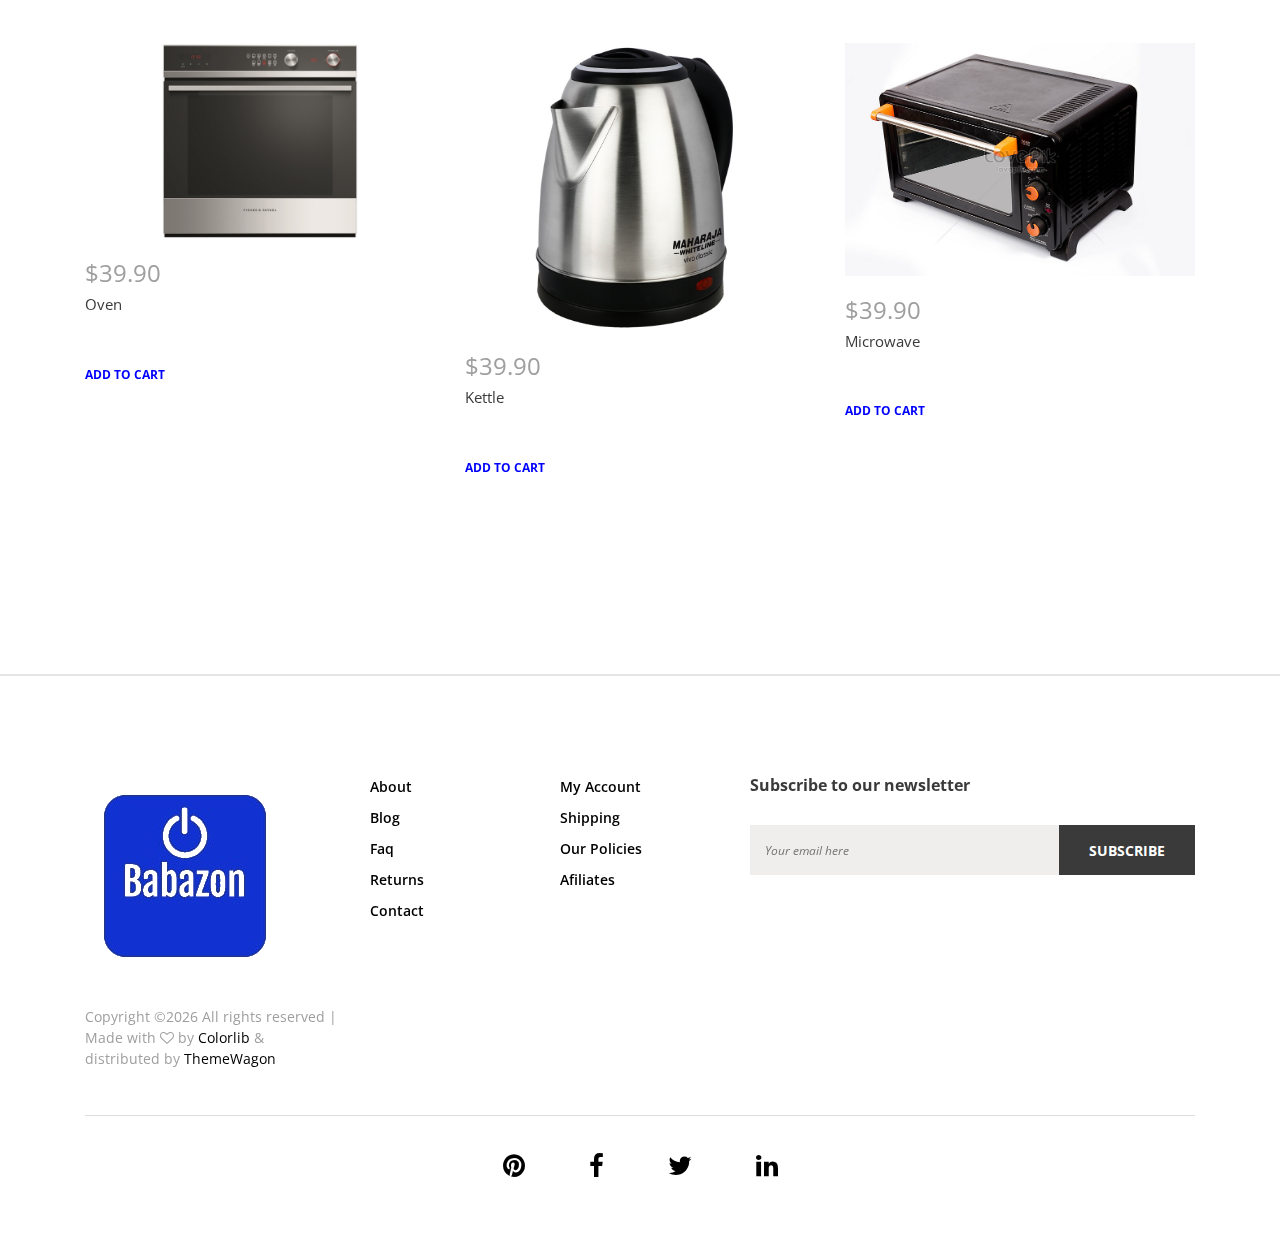
<file: product-details.html>
<!DOCTYPE html>
<html lang="en">

<head>
    <meta charset="UTF-8">
    <meta name="description" content="">
    <meta http-equiv="X-UA-Compatible" content="IE=edge">
    <meta name="viewport" content="width=device-width, initial-scale=1, shrink-to-fit=no">

    <!-- Title  -->
    <title>Babazon</title>

    <!-- Favicon  -->
    <link rel="icon" href="img/core-img/favicon.ico">

    <!-- Core Style CSS -->
    <link rel="stylesheet" href="css/core-style.css">
    <link rel="stylesheet" href="style.css">

    <!-- Responsive CSS -->
    <link href="css/responsive.css" rel="stylesheet">

</head>

<body>
    <div class="catagories-side-menu">
        <!-- Close Icon -->
        <div id="sideMenuClose">
            <i class="ti-close"></i>
        </div>
        <!--  Side Nav  -->
        <div class="nav-side-menu">
            <div class="menu-list">
                <h6>Categories</h6>
                <ul id="menu-content" class="menu-content collapse out">
                    <!-- Single Item -->
                    <li data-toggle="collapse" data-target="#CH" class="collapsed active">
                        <a href="#">Computer Hardware<span class="arrow"></span></a>
                        <ul class="sub-menu collapse" id="CH">
                            <li><a href="#">Computers</a></li>
                            <li><a href="#">GPUs</a></li>
                            <li><a href="#">Mouses</a></li>
                            <li><a href="#">Monitors</a></li>
                            <li><a href="#">Keyboards</a></li>
                            <li><a href="#">Other</a></li>
                        </ul>
                    </li>
                    <!-- Single Item -->
                    <li data-toggle="collapse" data-target="#KH" class="collapsed">
                        <a href="#">Kitchen Hardware <span class="arrow"></span></a>
                        <ul class="sub-menu collapse" id="KH">
                            <li><a href="#">Ovens</a></li>
                            <li><a href="#">Microwaves</a></li>
                            <li><a href="#">Toasters</a></li>
                            <li><a href="#">Other</a></li>
                        </ul>
                    </li>
                    <!-- Single Item -->
                    <li data-toggle="collapse" data-target="#CB" class="collapsed">
                        <a href="#">Cables <span class="arrow"></span></a>
                        <ul class="sub-menu collapse" id="CB">
                            <li><a href="#">Ethernet</a></li>
                            <li><a href="#">HDMI</a></li>
                            <li><a href="#">Displayport</a></li>
                            <li><a href="#">Other</a></li>
                        </ul>
                    </li>
                </ul>
            </div>
        </div>
    </div>

    <div id="wrapper">

        <!-- ****** Header Area Start ****** -->
        <header class="header_area bg-img background-overlay-white" style="background-image: url(img/bg-img/bg-1.jpg);">
            <!-- Top Header Area Start -->
            <div class="top_header_area">
                <div class="container h-100">
                    <div class="row h-100 align-items-center justify-content-end">

                        <div class="col-12 col-lg-7">
                            <div class="top_single_area d-flex align-items-center">
                                <!-- Logo Area -->
                                <div class="top_logo">
                                    <a href="#"><img src="img/core-img/logo.png" alt=""></a>
                                </div>
                                <!-- Cart & Menu Area -->
                                <div class="header-cart-menu d-flex align-items-center ml-auto">
                                    <!-- Cart Area -->
                                    <div class="cart">
                                        <a href="#" id="header-cart-btn" target="_blank"><span class="cart_quantity">2</span> <i class="ti-bag"></i> Your Bag $20</a>
                                        <!-- Cart List Area Start -->
                                        <ul class="cart-list">
                                            <li>
                                                <a href="#" class="image"><img src="img/product-img/product-10.jpg" class="cart-thumb" alt=""></a>
                                                <div class="cart-item-desc">
                                                    <h6><a href="#">HW Oven</a></h6>
                                                    <p>1x - <span class="price">$190.90</span></p>
                                                </div>
                                                <span class="dropdown-product-remove"><i class="icon-cross"></i></span>
                                            </li>
                                            <li>
                                                <a href="#" class="image"><img src="img/product-img/product-11.jpg" class="cart-thumb" alt=""></a>
                                                <div class="cart-item-desc">
                                                    <h6><a href="#">HW Mixer</a></h6>
                                                    <p>1x - <span class="price">$39.90</span></p>
                                                </div>
                                                <span class="dropdown-product-remove"><i class="icon-cross"></i></span>
                                            </li>
                                            <li class="total">
                                                <span class="pull-right">Total: $230.80</span>
                                                <a href="cart.html" class="btn btn-sm btn-cart">Cart</a>
                                                <a href="checkout-1.html" class="btn btn-sm btn-checkout">Checkout</a>
                                            </li>
                                        </ul>
                                    </div>
                                    <div class="header-right-side-menu ml-15">
                                        <a href="#" id="sideMenuBtn"><i class="ti-menu" aria-hidden="true"></i></a>
                                    </div>
                                </div>
                            </div>
                        </div>

                    </div>
                </div>
            </div>

            <!-- Top Header Area End -->
            <div class="main_header_area">
                <div class="container h-100">
                    <div class="row h-100">
                        <div class="col-12 d-md-flex justify-content-between">
                            <!-- Header Social Area -->
                            <div class="header-social-area">
                                <a href="#"><span class="karl-level">Share</span> <i class="fa fa-pinterest" aria-hidden="true"></i></a>
                                <a href="#"><i class="fa fa-facebook" aria-hidden="true"></i></a>
                                <a href="#"><i class="fa fa-twitter" aria-hidden="true"></i></a>
                                <a href="#"><i class="fa fa-linkedin" aria-hidden="true"></i></a>
                            </div>
                            <!-- Menu Area -->
                            <div class="main-menu-area">
                                <nav class="navbar navbar-expand-lg align-items-start">

                                    <button class="navbar-toggler" type="button" data-toggle="collapse" data-target="#karl-navbar" aria-controls="karl-navbar" aria-expanded="false" aria-label="Toggle navigation"><span class="navbar-toggler-icon"><i class="ti-menu"></i></span></button>

                                    <div class="collapse navbar-collapse align-items-start collapse" id="karl-navbar">
                                        <ul class="navbar-nav animated" id="nav">
                                            <li class="nav-item active"><a class="nav-link" href="index.html">Home</a></li>
                                            <li class="nav-item active"><a class="nav-link" href="shop.html">Shop</a></li>
                                            <li class="nav-item active"><a class="nav-link" href="product-details.html">Product Details</a></li>
                                            <li class="nav-item"><a class="nav-link" href="#">Contact</a></li>
                                        </ul>
                                    </div>
                                </nav>
                            </div>
                            <!-- Help Line -->
                            <div class="help-line">
                                <a href="tel:+346573556778"><i class="ti-headphone-alt"></i> +34 657 3556 778</a>
                            </div>
                        </div>
                    </div>
                </div>
            </div>
        </header>
        <!-- ****** Header Area End ****** -->

        <section class="top-discount-area d-md-flex align-items-center">
            <!-- Single Discount Area -->
            <div class="single-discount-area">
                <h5>Free Shipping &amp; Returns</h5>
                <h6><a href="#">BUY NOW</a></h6>
            </div>
            <!-- Single Discount Area -->
            <div class="single-discount-area">
                <h5>20% Discount for all kitchen hardware</h5>
                <h6>USE CODE: KITCHEN2022</h6>
            </div>
            <!-- Single Discount Area -->
            <div class="single-discount-area">
                <h5>20% Discount for students</h5>
                <h6>USE CODE: BABAZON2022</h6>
            </div>
        </section>

        <!-- <<<<<<<<<<<<<<<<<<<< Breadcumb Area Start <<<<<<<<<<<<<<<<<<<< -->
        <div class="breadcumb_area">
            <div class="container">
                <div class="row">
                    <div class="col-12">
                        <ol class="breadcrumb d-flex align-items-center">
                            <li class="breadcrumb-item"><a href="#">Home</a></li>
                            <li class="breadcrumb-item"><a href="#">Kitchen Hardware</a></li>
                            <li class="breadcrumb-item active">Weights</li>
                        </ol>
                        <!-- btn -->
                        <a href="#" class="backToHome d-block"><i class="fa fa-angle-double-left"></i> Back to Category</a>
                    </div>
                </div>
            </div>
        </div>
        <!-- <<<<<<<<<<<<<<<<<<<< Breadcumb Area End <<<<<<<<<<<<<<<<<<<< -->

        <!-- <<<<<<<<<<<<<<<<<<<< Single Product Details Area Start >>>>>>>>>>>>>>>>>>>>>>>>> -->
        <section class="single_product_details_area section_padding_0_100">
            <div class="container">
                <div class="row">

                    <div class="col-12 col-md-6">
                        <div class="single_product_thumb">
                            <div id="product_details_slider" class="carousel slide" data-ride="carousel">

                                <ol class="carousel-indicators">
                                    <li class="active" data-target="#product_details_slider" data-slide-to="0" style="background-image: url(img/product-img/product-9.jpg);">
                                    </li>
                                    <li data-target="#product_details_slider" data-slide-to="1" style="background-image: url(img/product-img/product-2.jpg);">
                                    </li>
                                    <li data-target="#product_details_slider" data-slide-to="2" style="background-image: url(img/product-img/product-3.jpg);">
                                    </li>
                                    <li data-target="#product_details_slider" data-slide-to="3" style="background-image: url(img/product-img/product-4.jpg);">
                                    </li>
                                </ol>

                                <div class="carousel-inner">
                                    <div class="carousel-item active">
                                        <a class="gallery_img" href="img/product-img/product-9.jpg">
                                        <img class="d-block w-100" src="img/product-img/product-9.jpg" alt="First slide">
                                    </a>
                                    </div>
                                    <div class="carousel-item">
                                        <a class="gallery_img" href="img/product-img/product-2.jpg">
                                        <img class="d-block w-100" src="img/product-img/product-2.jpg" alt="Second slide">
                                    </a>
                                    </div>
                                    <div class="carousel-item">
                                        <a class="gallery_img" href="img/product-img/product-3.jpg">
                                        <img class="d-block w-100" src="img/product-img/product-3.jpg" alt="Third slide">
                                    </a>
                                    </div>
                                    <div class="carousel-item">
                                        <a class="gallery_img" href="img/product-img/product-4.jpg">
                                        <img class="d-block w-100" src="img/product-img/product-4.jpg" alt="Fourth slide">
                                    </a>
                                    </div>
                                </div>
                            </div>
                        </div>
                    </div>

                    <div class="col-12 col-md-6">
                        <div class="single_product_desc">

                            <h4 class="title"><a href="#">HW Brand Weight</a></h4>

                            <h4 class="price">$ 29.99</h4>

                            <p class="available">Available: <span class="text-muted">In Stock</span></p>

                            <div class="single_product_ratings mb-15">
                                <i class="fa fa-star" aria-hidden="true"></i>
                                <i class="fa fa-star" aria-hidden="true"></i>
                                <i class="fa fa-star" aria-hidden="true"></i>
                                <i class="fa fa-star" aria-hidden="true"></i>
                                <i class="fa fa-star-o" aria-hidden="true"></i>
                            </div>

                            <div class="widget size mb-50">
                                <h6 class="widget-title">Size</h6>
                                <div class="widget-desc">
                                    <ul>
                                        <li><a href="#">32</a></li>
                                        <li><a href="#">34</a></li>
                                        <li><a href="#">36</a></li>
                                        <li><a href="#">38</a></li>
                                        <li><a href="#">40</a></li>
                                        <li><a href="#">42</a></li>
                                    </ul>
                                </div>
                            </div>

                            <!-- Add to Cart Form -->
                            <form class="cart clearfix mb-50 d-flex" method="post">
                                <div class="quantity">
                                    <span class="qty-minus" onclick="var effect = document.getElementById('qty'); var qty = effect.value; if( !isNaN( qty ) &amp;&amp; qty &gt; 1 ) effect.value--;return false;"><i class="fa fa-minus" aria-hidden="true"></i></span>
                                    <input type="number" class="qty-text" id="qty" step="1" min="1" max="12" name="quantity" value="1">
                                    <span class="qty-plus" onclick="var effect = document.getElementById('qty'); var qty = effect.value; if( !isNaN( qty )) effect.value++;return false;"><i class="fa fa-plus" aria-hidden="true"></i></span>
                                </div>
                                <button type="submit" name="addtocart" value="5" class="btn cart-submit d-block">Add to cart</button>
                            </form>

                            <div id="accordion" role="tablist">
                                <div class="card">
                                    <div class="card-header" role="tab" id="headingOne">
                                        <h6 class="mb-0">
                                            <a data-toggle="collapse" href="#collapseOne" aria-expanded="true" aria-controls="collapseOne">Information</a>
                                        </h6>
                                    </div>

                                    <div id="collapseOne" class="collapse show" role="tabpanel" aria-labelledby="headingOne" data-parent="#accordion">
                                        <div class="card-body">
                                            <p>Lorem ipsum dolor sit amet, consectetur adipiscing elit. Proin pharetra tempor so dales. Phasellus sagittis auctor gravida. Integ er bibendum sodales arcu id te mpus. Ut consectetur lacus.</p>
                                            <p>Approx length 66cm/26" (Based on a UK size 8 sample) Mixed fibres</p>
                                            <p>The Model wears a UK size 8/ EU size 36/ US size 4 and her height is 5'8"</p>
                                        </div>
                                    </div>
                                </div>
                                <div class="card">
                                    <div class="card-header" role="tab" id="headingTwo">
                                        <h6 class="mb-0">
                                            <a class="collapsed" data-toggle="collapse" href="#collapseTwo" aria-expanded="false" aria-controls="collapseTwo">Cart Details</a>
                                        </h6>
                                    </div>
                                    <div id="collapseTwo" class="collapse" role="tabpanel" aria-labelledby="headingTwo" data-parent="#accordion">
                                        <div class="card-body">
                                            <p>Lorem ipsum dolor sit amet, consectetur adipisicing elit. Explicabo quis in veritatis officia inventore, tempore provident dignissimos nemo, nulla quaerat. Quibusdam non, eos, voluptatem reprehenderit hic nam! Laboriosam, sapiente! Praesentium.</p>
                                            <p>Lorem ipsum dolor sit amet, consectetur adipisicing elit. Officia magnam laborum eaque.</p>
                                        </div>
                                    </div>
                                </div>
                                <div class="card">
                                    <div class="card-header" role="tab" id="headingThree">
                                        <h6 class="mb-0">
                                            <a class="collapsed" data-toggle="collapse" href="#collapseThree" aria-expanded="false" aria-controls="collapseThree">shipping &amp; Returns</a>
                                        </h6>
                                    </div>
                                    <div id="collapseThree" class="collapse" role="tabpanel" aria-labelledby="headingThree" data-parent="#accordion">
                                        <div class="card-body">
                                            <p>Lorem ipsum dolor sit amet, consectetur adipisicing elit. Esse quo sint repudiandae suscipit ab soluta delectus voluptate, vero vitae, tempore maxime rerum iste dolorem mollitia perferendis distinctio. Quibusdam laboriosam rerum distinctio. Repudiandae fugit odit, sequi id!</p>
                                            <p>Lorem ipsum dolor sit amet, consectetur adipisicing elit. Beatae qui maxime consequatur laudantium temporibus ad et. A optio inventore deleniti ipsa.</p>
                                        </div>
                                    </div>
                                </div>
                            </div>

                        </div>
                    </div>
                </div>
            </div>
        </section>
        <!-- <<<<<<<<<<<<<<<<<<<< Single Product Details Area End >>>>>>>>>>>>>>>>>>>>>>>>> -->

        <!-- ****** Quick View Modal Area Start ****** -->
        <div class="modal fade" id="quickview" tabindex="-1" role="dialog" aria-labelledby="quickview" aria-hidden="true">
            <div class="modal-dialog modal-lg modal-dialog-centered" role="document">
                <div class="modal-content">
                    <button type="button" class="close btn" data-dismiss="modal" aria-label="Close">
                    <span aria-hidden="true">&times;</span>
                </button>
                    <div class="modal-body">
                        <div class="quickview_body">
                            <div class="container">
                                <div class="row">
                                    <div class="col-12 col-lg-5">
                                        <div class="quickview_pro_img">
                                            <img src="img/product-img/product-1.jpg" alt="">
                                        </div>
                                    </div>
                                    <div class="col-12 col-lg-7">
                                        <div class="quickview_pro_des">
                                            <h4 class="title">BFG 5000 Oven</h4>
                                            <div class="top_seller_product_rating mb-15">
                                                <i class="fa fa-star" aria-hidden="true"></i>
                                                <i class="fa fa-star" aria-hidden="true"></i>
                                                <i class="fa fa-star" aria-hidden="true"></i>
                                                <i class="fa fa-star" aria-hidden="true"></i>
                                                <i class="fa fa-star" aria-hidden="true"></i>
                                            </div>
                                            <h5 class="price">$120.99 <span>$130</span></h5>
                                            <p>Lorem ipsum dolor sit amet, consectetur adipisicing elit. Mollitia expedita quibusdam aspernatur, sapiente consectetur accusantium perspiciatis praesentium eligendi, in fugiat?</p>
                                            <a href="#">View Full Product Details</a>
                                        </div>
                                        <!-- Add to Cart Form -->
                                        <form class="cart" method="post">
                                            <div class="quantity">
                                                <span class="qty-minus" onclick="var effect = document.getElementById('qty'); var qty = effect.value; if( !isNaN( qty ) &amp;&amp; qty &gt; 1 ) effect.value--;return false;"><i class="fa fa-minus" aria-hidden="true"></i></span>

                                                <input type="number" class="qty-text" id="qty2" step="1" min="1" max="12" name="quantity" value="1">

                                                <span class="qty-plus" onclick="var effect = document.getElementById('qty'); var qty = effect.value; if( !isNaN( qty )) effect.value++;return false;"><i class="fa fa-plus" aria-hidden="true"></i></span>
                                            </div>
                                            <button type="submit" name="addtocart" value="5" class="cart-submit">Add to cart</button>
                                            <!-- Wishlist -->
                                            <div class="modal_pro_wishlist">
                                                <a href="wishlist.html" target="_blank"><i class="ti-heart"></i></a>
                                            </div>
                                            <!-- Compare -->
                                            <div class="modal_pro_compare">
                                                <a href="compare.html" target="_blank"><i class="ti-stats-up"></i></a>
                                            </div>
                                        </form>

                                        <div class="share_wf mt-30">
                                            <p>Share With Friend</p>
                                            <div class="_icon">
                                                <a href="#"><i class="fa fa-facebook" aria-hidden="true"></i></a>
                                                <a href="#"><i class="fa fa-twitter" aria-hidden="true"></i></a>
                                                <a href="#"><i class="fa fa-pinterest" aria-hidden="true"></i></a>
                                                <a href="#"><i class="fa fa-google-plus" aria-hidden="true"></i></a>
                                            </div>
                                        </div>
                                    </div>
                                </div>
                            </div>
                        </div>
                    </div>
                </div>
            </div>
        </div>
        <!-- ****** Quick View Modal Area End ****** -->

        <section class="you_may_like_area clearfix">
            <div class="container">
                <div class="row">
                    <div class="col-12">
                        <div class="section_heading text-center">
                            <h2>related Products</h2>
                        </div>
                    </div>
                </div>
                <div class="row">
                    <div class="col-12">
                        <div class="you_make_like_slider owl-carousel">

                            <!-- Single gallery Item -->
                            <div class="single_gallery_item">
                                <!-- Product Image -->
                                <div class="product-img">
                                    <img src="img/product-img/product-1.jpg" alt="">
                                    <div class="product-quicview">
                                        <a href="#" data-toggle="modal" data-target="#quickview"><i class="ti-plus"></i></a>
                                    </div>
                                </div>
                                <!-- Product Description -->
                                <div class="product-description">
                                    <h4 class="product-price">$39.90</h4>
                                    <p>Oven</p>
                                    <!-- Add to Cart -->
                                    <a href="#" class="add-to-cart-btn">ADD TO CART</a>
                                </div>
                            </div>

                            <!-- Single gallery Item -->
                            <div class="single_gallery_item">
                                <!-- Product Image -->
                                <div class="product-img">
                                    <img src="img/product-img/product-2.jpg" alt="">
                                    <div class="product-quicview">
                                        <a href="#" data-toggle="modal" data-target="#quickview"><i class="ti-plus"></i></a>
                                    </div>
                                </div>
                                <!-- Product Description -->
                                <div class="product-description">
                                    <h4 class="product-price">$39.90</h4>
                                    <p>Kettle</p>
                                    <!-- Add to Cart -->
                                    <a href="#" class="add-to-cart-btn">ADD TO CART</a>
                                </div>
                            </div>

                            <!-- Single gallery Item -->
                            <div class="single_gallery_item">
                                <!-- Product Image -->
                                <div class="product-img">
                                    <img src="img/product-img/product-3.jpg" alt="">
                                    <div class="product-quicview">
                                        <a href="#" data-toggle="modal" data-target="#quickview"><i class="ti-plus"></i></a>
                                    </div>
                                </div>
                                <!-- Product Description -->
                                <div class="product-description">
                                    <h4 class="product-price">$39.90</h4>
                                    <p>Microwave</p>
                                    <!-- Add to Cart -->
                                    <a href="#" class="add-to-cart-btn">ADD TO CART</a>
                                </div>
                            </div>

                            <!-- Single gallery Item -->
                            <div class="single_gallery_item">
                                <!-- Product Image -->
                                <div class="product-img">
                                    <img src="img/product-img/product-4.jpg" alt="">
                                    <div class="product-quicview">
                                        <a href="#" data-toggle="modal" data-target="#quickview"><i class="ti-plus"></i></a>
                                    </div>
                                </div>
                                <!-- Product Description -->
                                <div class="product-description">
                                    <h4 class="product-price">$39.90</h4>
                                    <p>Frying pan</p>
                                    <!-- Add to Cart -->
                                    <a href="#" class="add-to-cart-btn">ADD TO CART</a>
                                </div>
                            </div>

                            <!-- Single gallery Item -->
                            <div class="single_gallery_item">
                                <!-- Product Image -->
                                <div class="product-img">
                                    <img src="img/product-img/product-5.jpg" alt="">
                                    <div class="product-quicview">
                                        <a href="#" data-toggle="modal" data-target="#quickview"><i class="ti-plus"></i></a>
                                    </div>
                                </div>
                                <!-- Product Description -->
                                <div class="product-description">
                                    <h4 class="product-price">$39.90</h4>
                                    <p>Washing machine</p>
                                    <!-- Add to Cart -->
                                    <a href="#" class="add-to-cart-btn">ADD TO CART</a>
                                </div>
                            </div>
                        </div>
                    </div>
                </div>
            </div>
        </section>

        <!-- ****** Footer Area Start ****** -->
        <footer class="footer_area">
            <div class="container">
                <div class="row">
                    <!-- Single Footer Area Start -->
                    <div class="col-12 col-md-6 col-lg-3">
                        <div class="single_footer_area">
                            <div class="footer-logo">
                                <img src="img/core-img/logo.png" alt="">
                            </div>
                            <div class="copywrite_text d-flex align-items-center">
                                <p><!-- Link back to Colorlib can't be removed. Template is licensed under CC BY 3.0. -->
Copyright &copy;<script>document.write(new Date().getFullYear());</script> All rights reserved | Made with <i class="fa fa-heart-o" aria-hidden="true"></i> by <a href="https://colorlib.com" target="_blank">Colorlib</a> &amp; distributed by <a href="https://themewagon.com" target="_blank">ThemeWagon</a>
<!-- Link back to Colorlib can't be removed. Template is licensed under CC BY 3.0. --></p>
                            </div>
                        </div>
                    </div>
                    <!-- Single Footer Area Start -->
                    <div class="col-12 col-sm-6 col-md-3 col-lg-2">
                        <div class="single_footer_area">
                            <ul class="footer_widget_menu">
                                <li><a href="#">About</a></li>
                                <li><a href="#">Blog</a></li>
                                <li><a href="#">Faq</a></li>
                                <li><a href="#">Returns</a></li>
                                <li><a href="#">Contact</a></li>
                            </ul>
                        </div>
                    </div>
                    <!-- Single Footer Area Start -->
                    <div class="col-12 col-sm-6 col-md-3 col-lg-2">
                        <div class="single_footer_area">
                            <ul class="footer_widget_menu">
                                <li><a href="#">My Account</a></li>
                                <li><a href="#">Shipping</a></li>
                                <li><a href="#">Our Policies</a></li>
                                <li><a href="#">Afiliates</a></li>
                            </ul>
                        </div>
                    </div>
                    <!-- Single Footer Area Start -->
                    <div class="col-12 col-lg-5">
                        <div class="single_footer_area">
                            <div class="footer_heading mb-30">
                                <h6>Subscribe to our newsletter</h6>
                            </div>
                            <div class="subscribtion_form">
                                <form action="#" method="post">
                                    <input type="email" name="mail" class="mail" placeholder="Your email here">
                                    <button type="submit" class="submit">Subscribe</button>
                                </form>
                            </div>
                        </div>
                    </div>
                </div>
                <div class="line"></div>

                <!-- Footer Bottom Area Start -->
                <div class="footer_bottom_area">
                    <div class="row">
                        <div class="col-12">
                            <div class="footer_social_area text-center">
                                <a href="#"><i class="fa fa-pinterest" aria-hidden="true"></i></a>
                                <a href="#"><i class="fa fa-facebook" aria-hidden="true"></i></a>
                                <a href="#"><i class="fa fa-twitter" aria-hidden="true"></i></a>
                                <a href="#"><i class="fa fa-linkedin" aria-hidden="true"></i></a>
                            </div>
                        </div>
                    </div>
                </div>
            </div>
        </footer>
        <!-- ****** Footer Area End ****** -->
    </div>
    <!-- /.wrapper end -->

    <!-- jQuery (Necessary for All JavaScript Plugins) -->
    <script src="js/jquery/jquery-2.2.4.min.js"></script>
    <!-- Popper js -->
    <script src="js/popper.min.js"></script>
    <!-- Bootstrap js -->
    <script src="js/bootstrap.min.js"></script>
    <!-- Plugins js -->
    <script src="js/plugins.js"></script>
    <!-- Active js -->
    <script src="js/active.js"></script>

</body>

</html>
</file>
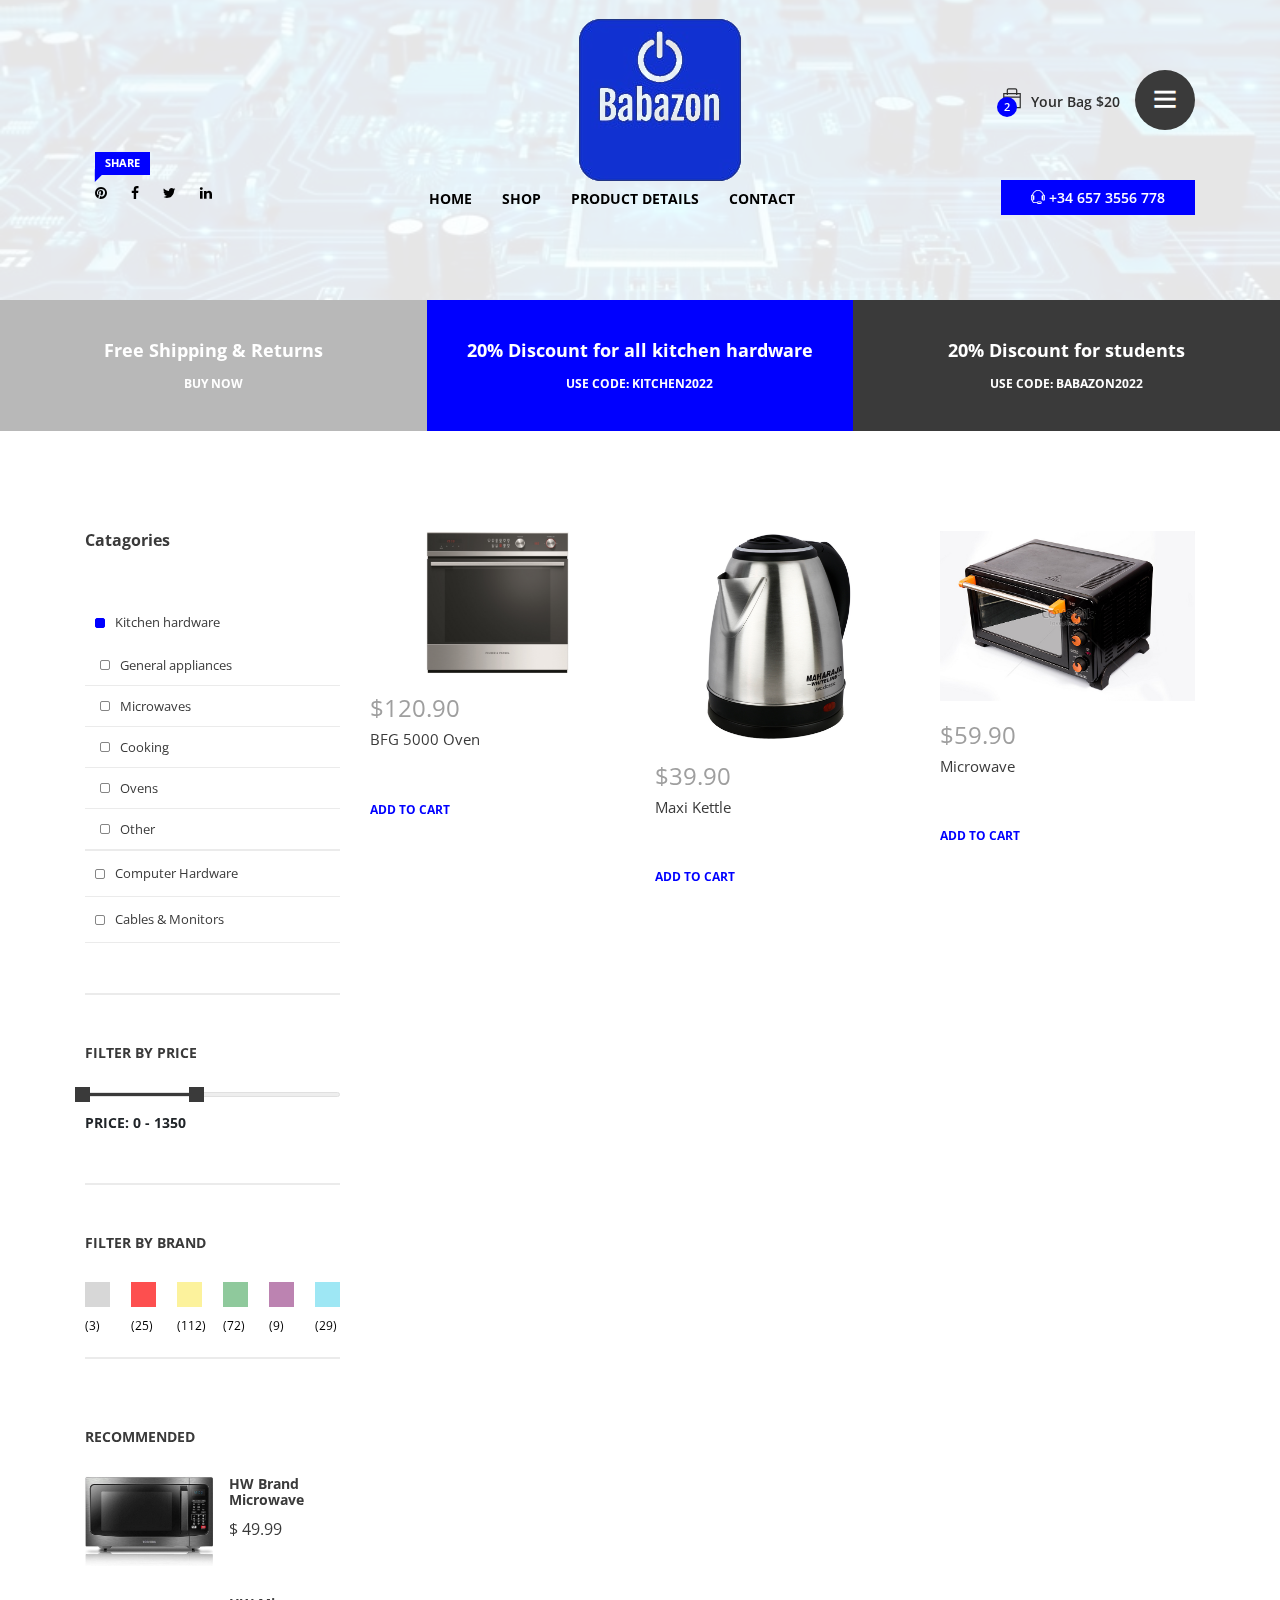
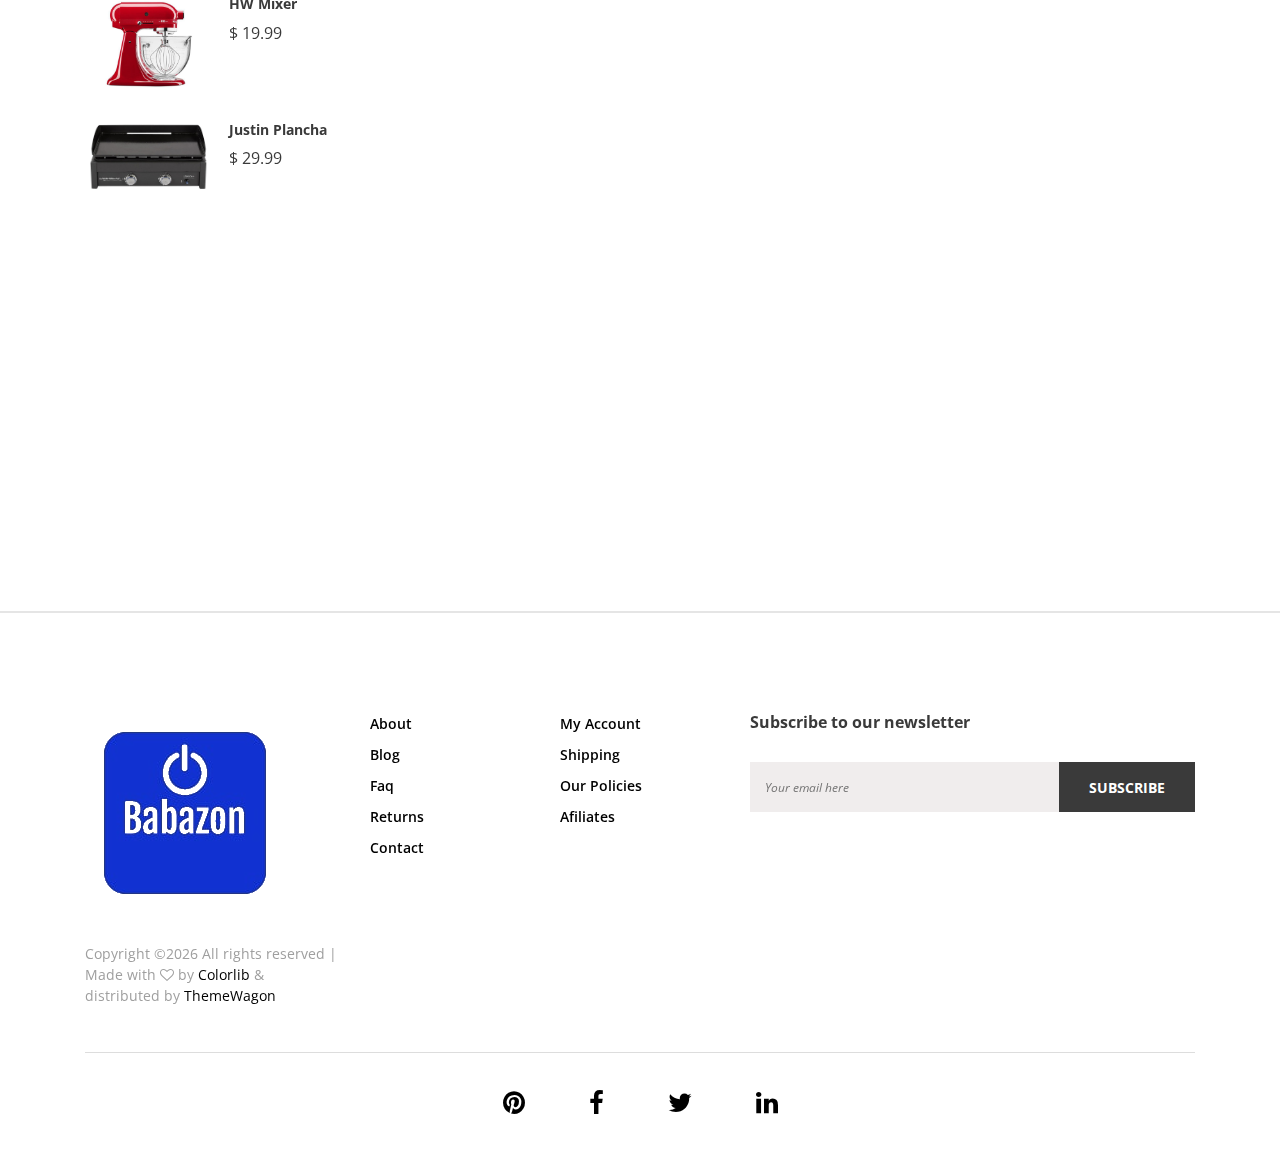
<file: shop.html>
<!DOCTYPE html>
<html lang="en">

<head>
    <meta charset="UTF-8">
    <meta name="description" content="">
    <meta http-equiv="X-UA-Compatible" content="IE=edge">
    <meta name="viewport" content="width=device-width, initial-scale=1, shrink-to-fit=no">

    <!-- Title  -->
    <title>Babazon</title>

    <!-- Favicon  -->
    <link rel="icon" href="img/core-img/favicon.ico">

    <!-- Core Style CSS -->
    <link rel="stylesheet" href="css/core-style.css">
    <link rel="stylesheet" href="style.css">

    <!-- Responsive CSS -->
    <link href="css/responsive.css" rel="stylesheet">

</head>

<body>
    <div class="catagories-side-menu">
        <!-- Close Icon -->
        <div id="sideMenuClose">
            <i class="ti-close"></i>
        </div>
        <!--  Side Nav  -->
        <div class="nav-side-menu">
            <div class="menu-list">
                <h6>Categories</h6>
                <ul id="menu-content" class="menu-content collapse out">
                    <!-- Single Item -->
                    <li data-toggle="collapse" data-target="#CH" class="collapsed active">
                        <a href="#">Computer Hardware<span class="arrow"></span></a>
                        <ul class="sub-menu collapse" id="CH">
                            <li><a href="#">Computers</a></li>
                            <li><a href="#">GPUs</a></li>
                            <li><a href="#">Mouses</a></li>
                            <li><a href="#">Monitors</a></li>
                            <li><a href="#">Keyboards</a></li>
                            <li><a href="#">Other</a></li>
                        </ul>
                    </li>
                    <!-- Single Item -->
                    <li data-toggle="collapse" data-target="#KH" class="collapsed">
                        <a href="#">Kitchen Hardware <span class="arrow"></span></a>
                        <ul class="sub-menu collapse" id="KH">
                            <li><a href="#">Ovens</a></li>
                            <li><a href="#">Microwaves</a></li>
                            <li><a href="#">Toasters</a></li>
                            <li><a href="#">Other</a></li>
                        </ul>
                    </li>
                    <!-- Single Item -->
                    <li data-toggle="collapse" data-target="#CB" class="collapsed">
                        <a href="#">Cables <span class="arrow"></span></a>
                        <ul class="sub-menu collapse" id="CB">
                            <li><a href="#">Ethernet</a></li>
                            <li><a href="#">HDMI</a></li>
                            <li><a href="#">Displayport</a></li>
                            <li><a href="#">Other</a></li>
                        </ul>
                    </li>
                </ul>
            </div>
        </div>
    </div>

    <div id="wrapper">

        <!-- ****** Header Area Start ****** -->
        <header class="header_area bg-img background-overlay-white" style="background-image: url(img/bg-img/bg-1.jpg);">
            <!-- Top Header Area Start -->
            <div class="top_header_area">
                <div class="container h-100">
                    <div class="row h-100 align-items-center justify-content-end">

                        <div class="col-12 col-lg-7">
                            <div class="top_single_area d-flex align-items-center">
                                <!-- Logo Area -->
                                <div class="top_logo">
                                    <a href="#"><img src="img/core-img/logo.png" alt=""></a>
                                </div>
                                <!-- Cart & Menu Area -->
                                <div class="header-cart-menu d-flex align-items-center ml-auto">
                                    <!-- Cart Area -->
                                    <div class="cart">
                                        <a href="#" id="header-cart-btn" target="_blank"><span class="cart_quantity">2</span> <i class="ti-bag"></i> Your Bag $20</a>
                                        <!-- Cart List Area Start -->
                                        <ul class="cart-list">
                                            <li>
                                                <a href="#" class="image"><img src="img/product-img/product-10.jpg" class="cart-thumb" alt=""></a>
                                                <div class="cart-item-desc">
                                                    <h6><a href="#">HW Oven</a></h6>
                                                    <p>1x - <span class="price">$190.90</span></p>
                                                </div>
                                                <span class="dropdown-product-remove"><i class="icon-cross"></i></span>
                                            </li>
                                            <li>
                                                <a href="#" class="image"><img src="img/product-img/product-11.jpg" class="cart-thumb" alt=""></a>
                                                <div class="cart-item-desc">
                                                    <h6><a href="#">HW Mixer</a></h6>
                                                    <p>1x - <span class="price">$39.90</span></p>
                                                </div>
                                                <span class="dropdown-product-remove"><i class="icon-cross"></i></span>
                                            </li>
                                            <li class="total">
                                                <span class="pull-right">Total: $230.80</span>
                                                <a href="cart.html" class="btn btn-sm btn-cart">Cart</a>
                                                <a href="checkout-1.html" class="btn btn-sm btn-checkout">Checkout</a>
                                            </li>
                                        </ul>
                                    </div>
                                    <div class="header-right-side-menu ml-15">
                                        <a href="#" id="sideMenuBtn"><i class="ti-menu" aria-hidden="true"></i></a>
                                    </div>
                                </div>
                            </div>
                        </div>

                    </div>
                </div>
            </div>

            <!-- Top Header Area End -->
            <div class="main_header_area">
                <div class="container h-100">
                    <div class="row h-100">
                        <div class="col-12 d-md-flex justify-content-between">
                            <!-- Header Social Area -->
                            <div class="header-social-area">
                                <a href="#"><span class="karl-level">Share</span> <i class="fa fa-pinterest" aria-hidden="true"></i></a>
                                <a href="#"><i class="fa fa-facebook" aria-hidden="true"></i></a>
                                <a href="#"><i class="fa fa-twitter" aria-hidden="true"></i></a>
                                <a href="#"><i class="fa fa-linkedin" aria-hidden="true"></i></a>
                            </div>
                            <!-- Menu Area -->
                            <div class="main-menu-area">
                                <nav class="navbar navbar-expand-lg align-items-start">

                                    <button class="navbar-toggler" type="button" data-toggle="collapse" data-target="#karl-navbar" aria-controls="karl-navbar" aria-expanded="false" aria-label="Toggle navigation"><span class="navbar-toggler-icon"><i class="ti-menu"></i></span></button>

                                    <div class="collapse navbar-collapse align-items-start collapse" id="karl-navbar">
                                        <ul class="navbar-nav animated" id="nav">
                                            <li class="nav-item active"><a class="nav-link" href="index.html">Home</a></li>
                                            <li class="nav-item active"><a class="nav-link" href="shop.html">Shop</a></li>
                                            <li class="nav-item active"><a class="nav-link" href="product-details.html">Product Details</a></li>
                                            <li class="nav-item"><a class="nav-link" href="#">Contact</a></li>
                                        </ul>
                                    </div>
                                </nav>
                            </div>
                            <!-- Help Line -->
                            <div class="help-line">
                                <a href="tel:+346573556778"><i class="ti-headphone-alt"></i> +34 657 3556 778</a>
                            </div>
                        </div>
                    </div>
                </div>
            </div>
        </header>
        <!-- ****** Header Area End ****** -->

        <section class="top-discount-area d-md-flex align-items-center">
            <!-- Single Discount Area -->
            <div class="single-discount-area">
                <h5>Free Shipping &amp; Returns</h5>
                <h6><a href="#">BUY NOW</a></h6>
            </div>
            <!-- Single Discount Area -->
            <div class="single-discount-area">
                <h5>20% Discount for all kitchen hardware</h5>
                <h6>USE CODE: KITCHEN2022</h6>
            </div>
            <!-- Single Discount Area -->
            <div class="single-discount-area">
                <h5>20% Discount for students</h5>
                <h6>USE CODE: BABAZON2022</h6>
            </div>
        </section>

        <!-- ****** Quick View Modal Area Start ****** -->
        <div class="modal fade" id="quickview" tabindex="-1" role="dialog" aria-labelledby="quickview" aria-hidden="true">
            <div class="modal-dialog modal-lg modal-dialog-centered" role="document">
                <div class="modal-content">
                    <button type="button" class="close btn" data-dismiss="modal" aria-label="Close">
                    <span aria-hidden="true">&times;</span>
                </button>

                    <div class="modal-body">
                        <div class="quickview_body">
                            <div class="container">
                                <div class="row">
                                    <div class="col-12 col-lg-5">
                                        <div class="quickview_pro_img">
                                            <img src="img/product-img/product-1.jpg" alt="">
                                        </div>
                                    </div>
                                    <div class="col-12 col-lg-7">
                                        <div class="quickview_pro_des">
                                            <h4 class="title">BFG 5000 Oven</h4>
                                            <div class="top_seller_product_rating mb-15">
                                                <i class="fa fa-star" aria-hidden="true"></i>
                                                <i class="fa fa-star" aria-hidden="true"></i>
                                                <i class="fa fa-star" aria-hidden="true"></i>
                                                <i class="fa fa-star" aria-hidden="true"></i>
                                                <i class="fa fa-star" aria-hidden="true"></i>
                                            </div>
                                            <h5 class="price">$120.99 <span>$130</span></h5>
                                            <p>Lorem ipsum dolor sit amet, consectetur adipisicing elit. Mollitia expedita quibusdam aspernatur, sapiente consectetur accusantium perspiciatis praesentium eligendi, in fugiat?</p>
                                            <a href="#">View Full Product Details</a>
                                        </div>
                                        <!-- Add to Cart Form -->
                                        <form class="cart" method="post">
                                            <div class="quantity">
                                                <span class="qty-minus" onclick="var effect = document.getElementById('qty'); var qty = effect.value; if( !isNaN( qty ) &amp;&amp; qty &gt; 1 ) effect.value--;return false;"><i class="fa fa-minus" aria-hidden="true"></i></span>

                                                <input type="number" class="qty-text" id="qty" step="1" min="1" max="12" name="quantity" value="1">

                                                <span class="qty-plus" onclick="var effect = document.getElementById('qty'); var qty = effect.value; if( !isNaN( qty )) effect.value++;return false;"><i class="fa fa-plus" aria-hidden="true"></i></span>
                                            </div>
                                            <button type="submit" name="addtocart" value="5" class="cart-submit">Add to cart</button>
                                            <!-- Wishlist -->
                                            <div class="modal_pro_wishlist">
                                                <a href="wishlist.html" target="_blank"><i class="ti-heart"></i></a>
                                            </div>
                                            <!-- Compare -->
                                            <div class="modal_pro_compare">
                                                <a href="compare.html" target="_blank"><i class="ti-stats-up"></i></a>
                                            </div>
                                        </form>

                                        <div class="share_wf mt-30">
                                            <p>Share With Friend</p>
                                            <div class="_icon">
                                                <a href="#"><i class="fa fa-facebook" aria-hidden="true"></i></a>
                                                <a href="#"><i class="fa fa-twitter" aria-hidden="true"></i></a>
                                                <a href="#"><i class="fa fa-pinterest" aria-hidden="true"></i></a>
                                                <a href="#"><i class="fa fa-google-plus" aria-hidden="true"></i></a>
                                            </div>
                                        </div>
                                    </div>
                                </div>
                            </div>
                        </div>
                    </div>
                </div>
            </div>
        </div>
        <!-- ****** Quick View Modal Area End ****** -->

        <section class="shop_grid_area section_padding_100">
            <div class="container">
                <div class="row">
                    <div class="col-12 col-md-4 col-lg-3">
                        <div class="shop_sidebar_area">
                           
                            <div class="widget catagory mb-50">
                                <!--  Side Nav  -->
                                <div class="nav-side-menu">
                                    <h6 class="mb-0">Catagories</h6>
                                    <div class="menu-list">
                                        <ul id="menu-content2" class="menu-content collapse out">
                                            <!-- Single Item -->
                                            <li data-toggle="collapse" data-target="#KH">
                                                <a href="#">Kitchen hardware</a>
                                                <ul class="sub-menu collapse show" id="KH">
                                                    <li><a href="#">General appliances</a></li>
                                                    <li><a href="#">Microwaves</a></li>
                                                    <li><a href="#">Cooking</a></li>
                                                    <li><a href="#">Ovens</a></li>
                                                    <li><a href="#">Other</a></li>
                                                </ul>
                                            </li>
                                            <!-- Single Item -->
                                            <li data-toggle="collapse" data-target="#CH2" class="collapsed">
                                                <a href="#">Computer Hardware</a>
                                                <ul class="sub-menu collapse" id="CH2">
                                                    <li><a href="#">Pre-builts</a></li>
                                                    <li><a href="#">Keybaords</a></li>
                                                    <li><a href="#">Mice</a></li>
                                                    <li><a href="#">Mousepads</a></li>
                                                    <li><a href="#">Other</a></li>
                                                </ul>
                                            </li>
                                            <!-- Single Item -->
                                            <li data-toggle="collapse" data-target="#CB2" class="collapsed">
                                                <a href="#">Cables & Monitors</a>
                                                <ul class="sub-menu collapse" id="CB2">
                                                    <li><a href="#">Monitors</a></li>
                                                    <li><a href="#">Cables</a></li>
                                                    <li><a href="#">Other</a></li>
                                                </ul>
                                            </li>
                                        </ul>
                                    </div>
                                </div>
                            </div>

                            <div class="widget price mb-50">
                                <h6 class="widget-title mb-30">Filter by Price</h6>
                                <div class="widget-desc">
                                    <div class="slider-range">
                                        <div data-min="0" data-max="3000" data-unit="$" class="slider-range-price ui-slider ui-slider-horizontal ui-widget ui-widget-content ui-corner-all" data-value-min="0" data-value-max="1350" data-label-result="Price:">
                                            <div class="ui-slider-range ui-widget-header ui-corner-all"></div>
                                            <span class="ui-slider-handle ui-state-default ui-corner-all" tabindex="0"></span>
                                            <span class="ui-slider-handle ui-state-default ui-corner-all" tabindex="0"></span>
                                        </div>
                                        <div class="range-price">Price: 0 - 1350</div>
                                    </div>
                                </div>
                            </div>

                            <div class="widget color mb-70">
                                <h6 class="widget-title mb-30">Filter by Brand</h6>
                                <div class="widget-desc">
                                    <ul class="d-flex justify-content-between">
                                        <li class="gray"><a href="#"><span>(3)</span></a></li>
                                        <li class="red"><a href="#"><span>(25)</span></a></li>
                                        <li class="yellow"><a href="#"><span>(112)</span></a></li>
                                        <li class="green"><a href="#"><span>(72)</span></a></li>
                                        <li class="teal"><a href="#"><span>(9)</span></a></li>
                                        <li class="cyan"><a href="#"><span>(29)</span></a></li>
                                    </ul>
                                </div>
                            </div>

                            <div class="widget recommended">
                                <h6 class="widget-title mb-30">Recommended</h6>

                                <div class="widget-desc">
                                    <!-- Single Recommended Product -->
                                    <div class="single-recommended-product d-flex mb-30">
                                        <div class="single-recommended-thumb mr-3">
                                            <img src="img/product-img/product-10.jpg" alt="">
                                        </div>
                                        <div class="single-recommended-desc">
                                            <h6>HW Brand Microwave</h6>
                                            <p>$ 49.99</p>
                                        </div>
                                    </div>
                                    <!-- Single Recommended Product -->
                                    <div class="single-recommended-product d-flex mb-30">
                                        <div class="single-recommended-thumb mr-3">
                                            <img src="img/product-img/product-11.jpg" alt="">
                                        </div>
                                        <div class="single-recommended-desc">
                                            <h6>HW Mixer</h6>
                                            <p>$ 19.99</p>
                                        </div>
                                    </div>
                                    <!-- Single Recommended Product -->
                                    <div class="single-recommended-product d-flex">
                                        <div class="single-recommended-thumb mr-3">
                                            <img src="img/product-img/product-12.jpg" alt="">
                                        </div>
                                        <div class="single-recommended-desc">
                                            <h6>Justin Plancha</h6>
                                            <p>$ 29.99</p>
                                        </div>
                                    </div>
                                </div>
                            </div>
                        </div>
                    </div>

                    <div class="col-12 col-md-8 col-lg-9">
                        <div class="shop_grid_product_area">
                            <div class="row">

                                <!-- Single gallery Item -->
                                <div class="col-12 col-sm-6 col-lg-4 single_gallery_item wow fadeInUpBig" data-wow-delay="0.2s">
                                    <!-- Product Image -->
                                    <div class="product-img">
                                        <img src="img/product-img/product-1.jpg" alt="">
                                        <div class="product-quicview">
                                            <a href="#" data-toggle="modal" data-target="#quickview"><i class="ti-plus"></i></a>
                                        </div>
                                    </div>
                                    <!-- Product Description -->
                                    <div class="product-description">
                                        <h4 class="product-price">$120.90</h4>
                                        <p>BFG 5000 Oven</p>
                                        <!-- Add to Cart -->
                                        <a href="#" class="add-to-cart-btn">ADD TO CART</a>
                                    </div>
                                </div>

                                <!-- Single gallery Item -->
                                <div class="col-12 col-sm-6 col-lg-4 single_gallery_item wow fadeInUpBig" data-wow-delay="0.3s">
                                    <!-- Product Image -->
                                    <div class="product-img">
                                        <img src="img/product-img/product-2.jpg" alt="">
                                        <div class="product-quicview">
                                            <a href="#" data-toggle="modal" data-target="#quickview"><i class="ti-plus"></i></a>
                                        </div>
                                    </div>
                                    <!-- Product Description -->
                                    <div class="product-description">
                                        <h4 class="product-price">$39.90</h4>
                                        <p>Maxi Kettle</p>
                                        <!-- Add to Cart -->
                                        <a href="#" class="add-to-cart-btn">ADD TO CART</a>
                                    </div>
                                </div>

                                <!-- Single gallery Item -->
                                <div class="col-12 col-sm-6 col-lg-4 single_gallery_item wow fadeInUpBig" data-wow-delay="0.4s">
                                    <!-- Product Image -->
                                    <div class="product-img">
                                        <img src="img/product-img/product-3.jpg" alt="">
                                        <div class="product-quicview">
                                            <a href="#" data-toggle="modal" data-target="#quickview"><i class="ti-plus"></i></a>
                                        </div>
                                    </div>
                                    <!-- Product Description -->
                                    <div class="product-description">
                                        <h4 class="product-price">$59.90</h4>
                                        <p>Microwave</p>
                                        <!-- Add to Cart -->
                                        <a href="#" class="add-to-cart-btn">ADD TO CART</a>
                                    </div>
                                </div>

                                <!-- Single gallery Item -->
                                <div class="col-12 col-sm-6 col-lg-4 single_gallery_item wow fadeInUpBig" data-wow-delay="0.5s">
                                    <!-- Product Image -->
                                    <div class="product-img">
                                        <img src="img/product-img/product-4.jpg" alt="">
                                        <div class="product-quicview">
                                            <a href="#" data-toggle="modal" data-target="#quickview"><i class="ti-plus"></i></a>
                                        </div>
                                    </div>
                                    <!-- Product Description -->
                                    <div class="product-description">
                                        <h4 class="product-price">$19.90</h4>
                                        <p>Maxi Pan</p>
                                        <!-- Add to Cart -->
                                        <a href="#" class="add-to-cart-btn">ADD TO CART</a>
                                    </div>
                                </div>

                                <!-- Single gallery Item -->
                                <div class="col-12 col-sm-6 col-lg-4 single_gallery_item wow fadeInUpBig" data-wow-delay="0.6s">
                                    <!-- Product Image -->
                                    <div class="product-img">
                                        <img src="img/product-img/product-5.jpg" alt="">
                                        <div class="product-quicview">
                                            <a href="#" data-toggle="modal" data-target="#quickview"><i class="ti-plus"></i></a>
                                        </div>
                                    </div>
                                    <!-- Product Description -->
                                    <div class="product-description">
                                        <h4 class="product-price">$139.90</h4>
                                        <p>BubblesTM Washing Machine</p>
                                        <!-- Add to Cart -->
                                        <a href="#" class="add-to-cart-btn">ADD TO CART</a>
                                    </div>
                                </div>

                                <!-- Single gallery Item -->
                                <div class="col-12 col-sm-6 col-lg-4 single_gallery_item wow fadeInUpBig" data-wow-delay="0.7s">
                                    <!-- Product Image -->
                                    <div class="product-img">
                                        <img src="img/product-img/product-6.jpg" alt="">
                                        <div class="product-quicview">
                                            <a href="#" data-toggle="modal" data-target="#quickview"><i class="ti-plus"></i></a>
                                        </div>
                                    </div>
                                    <!-- Product Description -->
                                    <div class="product-description">
                                        <h4 class="product-price">$239.90</h4>
                                        <p>Jura Coffee Machine</p>
                                        <!-- Add to Cart -->
                                        <a href="#" class="add-to-cart-btn">ADD TO CART</a>
                                    </div>
                                </div>

                                <!-- Single gallery Item -->
                                <div class="col-12 col-sm-6 col-lg-4 single_gallery_item wow fadeInUpBig" data-wow-delay="0.8s">
                                    <!-- Product Image -->
                                    <div class="product-img">
                                        <img src="img/product-img/product-7.jpg" alt="">
                                        <div class="product-quicview">
                                            <a href="#" data-toggle="modal" data-target="#quickview"><i class="ti-plus"></i></a>
                                        </div>
                                    </div>
                                    <!-- Product Description -->
                                    <div class="product-description">
                                        <h4 class="product-price">$189.90</h4>
                                        <p>Bear dispenser</p>
                                        <!-- Add to Cart -->
                                        <a href="#" class="add-to-cart-btn">ADD TO CART</a>
                                    </div>
                                </div>

                                <!-- Single gallery Item -->
                                <div class="col-12 col-sm-6 col-lg-4 single_gallery_item wow fadeInUpBig" data-wow-delay="0.9s">
                                    <!-- Product Image -->
                                    <div class="product-img">
                                        <img src="img/product-img/product-8.jpg" alt="">
                                        <div class="product-quicview">
                                            <a href="#" data-toggle="modal" data-target="#quickview"><i class="ti-plus"></i></a>
                                        </div>
                                    </div>
                                    <!-- Product Description -->
                                    <div class="product-description">
                                        <h4 class="product-price">$49.90</h4>
                                        <p>Crepe machine</p>
                                        <!-- Add to Cart -->
                                        <a href="#" class="add-to-cart-btn">ADD TO CART</a>
                                    </div>
                                </div>

                                <!-- Single gallery Item -->
                                <div class="col-12 col-sm-6 col-lg-4 single_gallery_item wow fadeInUpBig" data-wow-delay="1s">
                                    <!-- Product Image -->
                                    <div class="product-img">
                                        <img src="img/product-img/product-9.jpg" alt="">
                                        <div class="product-quicview">
                                            <a href="#" data-toggle="modal" data-target="#quickview"><i class="ti-plus"></i></a>
                                        </div>
                                    </div>
                                    <!-- Product Description -->
                                    <div class="product-description">
                                        <h4 class="product-price">$10.90</h4>
                                        <p>Weight machine</p>
                                        <!-- Add to Cart -->
                                        <a href="#" class="add-to-cart-btn">ADD TO CART</a>
                                    </div>
                                </div>
                            </div>
                        </div>

                        <div class="shop_pagination_area wow fadeInUp" data-wow-delay="1.1s">
                            <nav aria-label="Page navigation">
                                <ul class="pagination pagination-sm">
                                    <li class="page-item active"><a class="page-link" href="#">01</a></li>
                                    <li class="page-item"><a class="page-link" href="#">02</a></li>
                                    <li class="page-item"><a class="page-link" href="#">03</a></li>
                                </ul>
                            </nav>
                        </div>

                    </div>
                </div>
            </div>
        </section>

        <!-- ****** Footer Area Start ****** -->
        <footer class="footer_area">
            <div class="container">
                <div class="row">
                    <!-- Single Footer Area Start -->
                    <div class="col-12 col-md-6 col-lg-3">
                        <div class="single_footer_area">
                            <div class="footer-logo">
                                <img src="img/core-img/logo.png" alt="">
                            </div>
                            <div class="copywrite_text d-flex align-items-center">
                                <p><!-- Link back to Colorlib can't be removed. Template is licensed under CC BY 3.0. -->
Copyright &copy;<script>document.write(new Date().getFullYear());</script> All rights reserved | Made with <i class="fa fa-heart-o" aria-hidden="true"></i> by <a href="https://colorlib.com" target="_blank">Colorlib</a> &amp; distributed by <a href="https://themewagon.com" target="_blank">ThemeWagon</a>
<!-- Link back to Colorlib can't be removed. Template is licensed under CC BY 3.0. --></p>
                            </div>
                        </div>
                    </div>
                    <!-- Single Footer Area Start -->
                    <div class="col-12 col-sm-6 col-md-3 col-lg-2">
                        <div class="single_footer_area">
                            <ul class="footer_widget_menu">
                                <li><a href="#">About</a></li>
                                <li><a href="#">Blog</a></li>
                                <li><a href="#">Faq</a></li>
                                <li><a href="#">Returns</a></li>
                                <li><a href="#">Contact</a></li>
                            </ul>
                        </div>
                    </div>
                    <!-- Single Footer Area Start -->
                    <div class="col-12 col-sm-6 col-md-3 col-lg-2">
                        <div class="single_footer_area">
                            <ul class="footer_widget_menu">
                                <li><a href="#">My Account</a></li>
                                <li><a href="#">Shipping</a></li>
                                <li><a href="#">Our Policies</a></li>
                                <li><a href="#">Afiliates</a></li>
                            </ul>
                        </div>
                    </div>
                    <!-- Single Footer Area Start -->
                    <div class="col-12 col-lg-5">
                        <div class="single_footer_area">
                            <div class="footer_heading mb-30">
                                <h6>Subscribe to our newsletter</h6>
                            </div>
                            <div class="subscribtion_form">
                                <form action="#" method="post">
                                    <input type="email" name="mail" class="mail" placeholder="Your email here">
                                    <button type="submit" class="submit">Subscribe</button>
                                </form>
                            </div>
                        </div>
                    </div>
                </div>
                <div class="line"></div>

                <!-- Footer Bottom Area Start -->
                <div class="footer_bottom_area">
                    <div class="row">
                        <div class="col-12">
                            <div class="footer_social_area text-center">
                                <a href="#"><i class="fa fa-pinterest" aria-hidden="true"></i></a>
                                <a href="#"><i class="fa fa-facebook" aria-hidden="true"></i></a>
                                <a href="#"><i class="fa fa-twitter" aria-hidden="true"></i></a>
                                <a href="#"><i class="fa fa-linkedin" aria-hidden="true"></i></a>
                            </div>
                        </div>
                    </div>
                </div>
            </div>
        </footer>
        <!-- ****** Footer Area End ****** -->
    </div>
    <!-- /.wrapper end -->

    <!-- jQuery (Necessary for All JavaScript Plugins) -->
    <script src="js/jquery/jquery-2.2.4.min.js"></script>
    <!-- Popper js -->
    <script src="js/popper.min.js"></script>
    <!-- Bootstrap js -->
    <script src="js/bootstrap.min.js"></script>
    <!-- Plugins js -->
    <script src="js/plugins.js"></script>
    <!-- Active js -->
    <script src="js/active.js"></script>

</body>

</html>
</file>
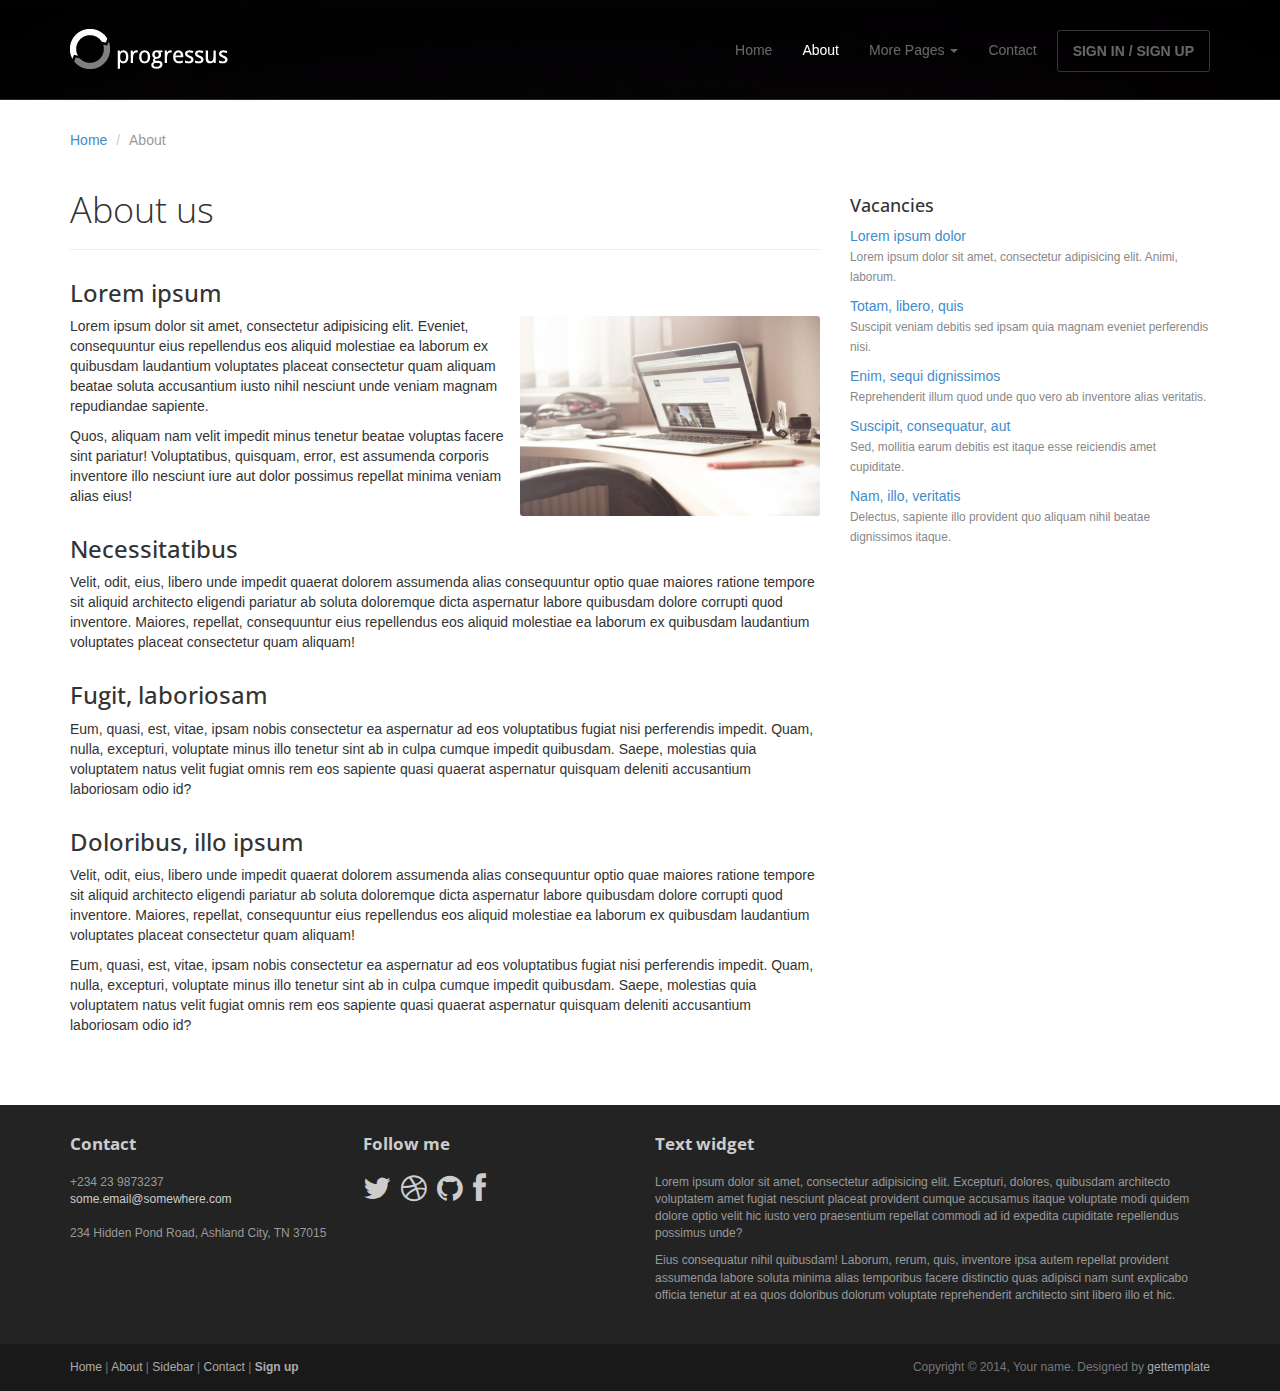
<file: Progressus/about.html>
<!DOCTYPE html>
<html lang="en">
<head>
	<meta charset="utf-8">
	<meta name="viewport"    content="width=device-width, initial-scale=1.0">
	<meta name="description" content="">
	<meta name="author"      content="Sergey Pozhilov (GetTemplate.com)">
	
	<title>About - Progressus Bootstrap template</title>

	<link rel="shortcut icon" href="assets/images/gt_favicon.png">
	
	<link rel="stylesheet" media="screen" href="http://fonts.googleapis.com/css?family=Open+Sans:300,400,700">
	<link rel="stylesheet" href="assets/css/bootstrap.min.css">
	<link rel="stylesheet" href="assets/css/font-awesome.min.css">

	<!-- Custom styles for our template -->
	<link rel="stylesheet" href="assets/css/bootstrap-theme.css" media="screen" >
	<link rel="stylesheet" href="assets/css/main.css">

	<!-- HTML5 shim and Respond.js IE8 support of HTML5 elements and media queries -->
	<!--[if lt IE 9]>
	<script src="assets/js/html5shiv.js"></script>
	<script src="assets/js/respond.min.js"></script>
	<![endif]-->
</head>

<body>
	<!-- Fixed navbar -->
	<div class="navbar navbar-inverse navbar-fixed-top headroom" >
		<div class="container">
			<div class="navbar-header">
				<!-- Button for smallest screens -->
				<button type="button" class="navbar-toggle" data-toggle="collapse" data-target=".navbar-collapse"><span class="icon-bar"></span> <span class="icon-bar"></span> <span class="icon-bar"></span> </button>
				<a class="navbar-brand" href="index.html"><img src="assets/images/logo.png" alt="Progressus HTML5 template"></a>
			</div>
			<div class="navbar-collapse collapse">
				<ul class="nav navbar-nav pull-right">
					<li><a href="index.html">Home</a></li>
					<li class="active"><a href="about.html">About</a></li>
					<li class="dropdown">
						<a href="#" class="dropdown-toggle" data-toggle="dropdown">More Pages <b class="caret"></b></a>
						<ul class="dropdown-menu">
							<li><a href="sidebar-left.html">Left Sidebar</a></li>
							<li><a href="sidebar-right.html">Right Sidebar</a></li>
						</ul>
					</li>
					<li><a href="contact.html">Contact</a></li>
					<li><a class="btn" href="signin.html">SIGN IN / SIGN UP</a></li>
				</ul>
			</div><!--/.nav-collapse -->
		</div>
	</div> 
	<!-- /.navbar -->

	<header id="head" class="secondary"></header>

	<!-- container -->
	<div class="container">

		<ol class="breadcrumb">
			<li><a href="index.html">Home</a></li>
			<li class="active">About</li>
		</ol>

		<div class="row">
			
			<!-- Article main content -->
			<article class="col-sm-8 maincontent">
				<header class="page-header">
					<h1 class="page-title">About us</h1>
				</header>
				<h3>Lorem ipsum</h3>
				<p><img src="assets/images/mac.jpg" alt="" class="img-rounded pull-right" width="300" > Lorem ipsum dolor sit amet, consectetur adipisicing elit. Eveniet, consequuntur eius repellendus eos aliquid molestiae ea laborum ex quibusdam laudantium voluptates placeat consectetur quam aliquam beatae soluta accusantium iusto nihil nesciunt unde veniam magnam repudiandae sapiente.</p>
				<p>Quos, aliquam nam velit impedit minus tenetur beatae voluptas facere sint pariatur! Voluptatibus, quisquam, error, est assumenda corporis inventore illo nesciunt iure aut dolor possimus repellat minima veniam alias eius!</p>
				<h3>Necessitatibus</h3>
				<p>Velit, odit, eius, libero unde impedit quaerat dolorem assumenda alias consequuntur optio quae maiores ratione tempore sit aliquid architecto eligendi pariatur ab soluta doloremque dicta aspernatur labore quibusdam dolore corrupti quod inventore. Maiores, repellat, consequuntur eius repellendus eos aliquid molestiae ea laborum ex quibusdam laudantium voluptates placeat consectetur quam aliquam!</p>
				<h3>Fugit, laboriosam</h3>
				<p>Eum, quasi, est, vitae, ipsam nobis consectetur ea aspernatur ad eos voluptatibus fugiat nisi perferendis impedit. Quam, nulla, excepturi, voluptate minus illo tenetur sint ab in culpa cumque impedit quibusdam. Saepe, molestias quia voluptatem natus velit fugiat omnis rem eos sapiente quasi quaerat aspernatur quisquam deleniti accusantium laboriosam odio id?</p>
				<h3>Doloribus, illo ipsum</h3>
				<p>Velit, odit, eius, libero unde impedit quaerat dolorem assumenda alias consequuntur optio quae maiores ratione tempore sit aliquid architecto eligendi pariatur ab soluta doloremque dicta aspernatur labore quibusdam dolore corrupti quod inventore. Maiores, repellat, consequuntur eius repellendus eos aliquid molestiae ea laborum ex quibusdam laudantium voluptates placeat consectetur quam aliquam!</p>
				<p>Eum, quasi, est, vitae, ipsam nobis consectetur ea aspernatur ad eos voluptatibus fugiat nisi perferendis impedit. Quam, nulla, excepturi, voluptate minus illo tenetur sint ab in culpa cumque impedit quibusdam. Saepe, molestias quia voluptatem natus velit fugiat omnis rem eos sapiente quasi quaerat aspernatur quisquam deleniti accusantium laboriosam odio id?</p>
				
			</article>
			<!-- /Article -->
			
			<!-- Sidebar -->
			<aside class="col-sm-4 sidebar sidebar-right">

				<div class="widget">
					<h4>Vacancies</h4>
					<ul class="list-unstyled list-spaces">
						<li><a href="">Lorem ipsum dolor</a><br><span class="small text-muted">Lorem ipsum dolor sit amet, consectetur adipisicing elit. Animi, laborum.</span></li>
						<li><a href="">Totam, libero, quis</a><br><span class="small text-muted">Suscipit veniam debitis sed ipsam quia magnam eveniet perferendis nisi.</span></li>
						<li><a href="">Enim, sequi dignissimos</a><br><span class="small text-muted">Reprehenderit illum quod unde quo vero ab inventore alias veritatis.</span></li>
						<li><a href="">Suscipit, consequatur, aut</a><br><span class="small text-muted">Sed, mollitia earum debitis est itaque esse reiciendis amet cupiditate.</span></li>
						<li><a href="">Nam, illo, veritatis</a><br><span class="small text-muted">Delectus, sapiente illo provident quo aliquam nihil beatae dignissimos itaque.</span></li>
					</ul>
				</div>

			</aside>
			<!-- /Sidebar -->

		</div>
	</div>	<!-- /container -->
	

	<footer id="footer" class="top-space">

		<div class="footer1">
			<div class="container">
				<div class="row">
					
					<div class="col-md-3 widget">
						<h3 class="widget-title">Contact</h3>
						<div class="widget-body">
							<p>+234 23 9873237<br>
								<a href="mailto:#">some.email@somewhere.com</a><br>
								<br>
								234 Hidden Pond Road, Ashland City, TN 37015
							</p>	
						</div>
					</div>

					<div class="col-md-3 widget">
						<h3 class="widget-title">Follow me</h3>
						<div class="widget-body">
							<p class="follow-me-icons clearfix">
								<a href=""><i class="fa fa-twitter fa-2"></i></a>
								<a href=""><i class="fa fa-dribbble fa-2"></i></a>
								<a href=""><i class="fa fa-github fa-2"></i></a>
								<a href=""><i class="fa fa-facebook fa-2"></i></a>
							</p>	
						</div>
					</div>

					<div class="col-md-6 widget">
						<h3 class="widget-title">Text widget</h3>
						<div class="widget-body">
							<p>Lorem ipsum dolor sit amet, consectetur adipisicing elit. Excepturi, dolores, quibusdam architecto voluptatem amet fugiat nesciunt placeat provident cumque accusamus itaque voluptate modi quidem dolore optio velit hic iusto vero praesentium repellat commodi ad id expedita cupiditate repellendus possimus unde?</p>
							<p>Eius consequatur nihil quibusdam! Laborum, rerum, quis, inventore ipsa autem repellat provident assumenda labore soluta minima alias temporibus facere distinctio quas adipisci nam sunt explicabo officia tenetur at ea quos doloribus dolorum voluptate reprehenderit architecto sint libero illo et hic.</p>
						</div>
					</div>

				</div> <!-- /row of widgets -->
			</div>
		</div>

		<div class="footer2">
			<div class="container">
				<div class="row">
					
					<div class="col-md-6 widget">
						<div class="widget-body">
							<p class="simplenav">
								<a href="#">Home</a> | 
								<a href="about.html">About</a> |
								<a href="sidebar-right.html">Sidebar</a> |
								<a href="contact.html">Contact</a> |
								<b><a href="signup.html">Sign up</a></b>
							</p>
						</div>
					</div>

					<div class="col-md-6 widget">
						<div class="widget-body">
							<p class="text-right">
								Copyright &copy; 2014, Your name. Designed by <a href="http://gettemplate.com/" rel="designer">gettemplate</a> 
							</p>
						</div>
					</div>

				</div> <!-- /row of widgets -->
			</div>
		</div>
	</footer>	
		




	<!-- JavaScript libs are placed at the end of the document so the pages load faster -->
	<script src="http://ajax.googleapis.com/ajax/libs/jquery/1.10.2/jquery.min.js"></script>
	<script src="http://netdna.bootstrapcdn.com/bootstrap/3.0.0/js/bootstrap.min.js"></script>
	<script src="assets/js/headroom.min.js"></script>
	<script src="assets/js/jQuery.headroom.min.js"></script>
	<script src="assets/js/template.js"></script>
</body>
</html>
</file>
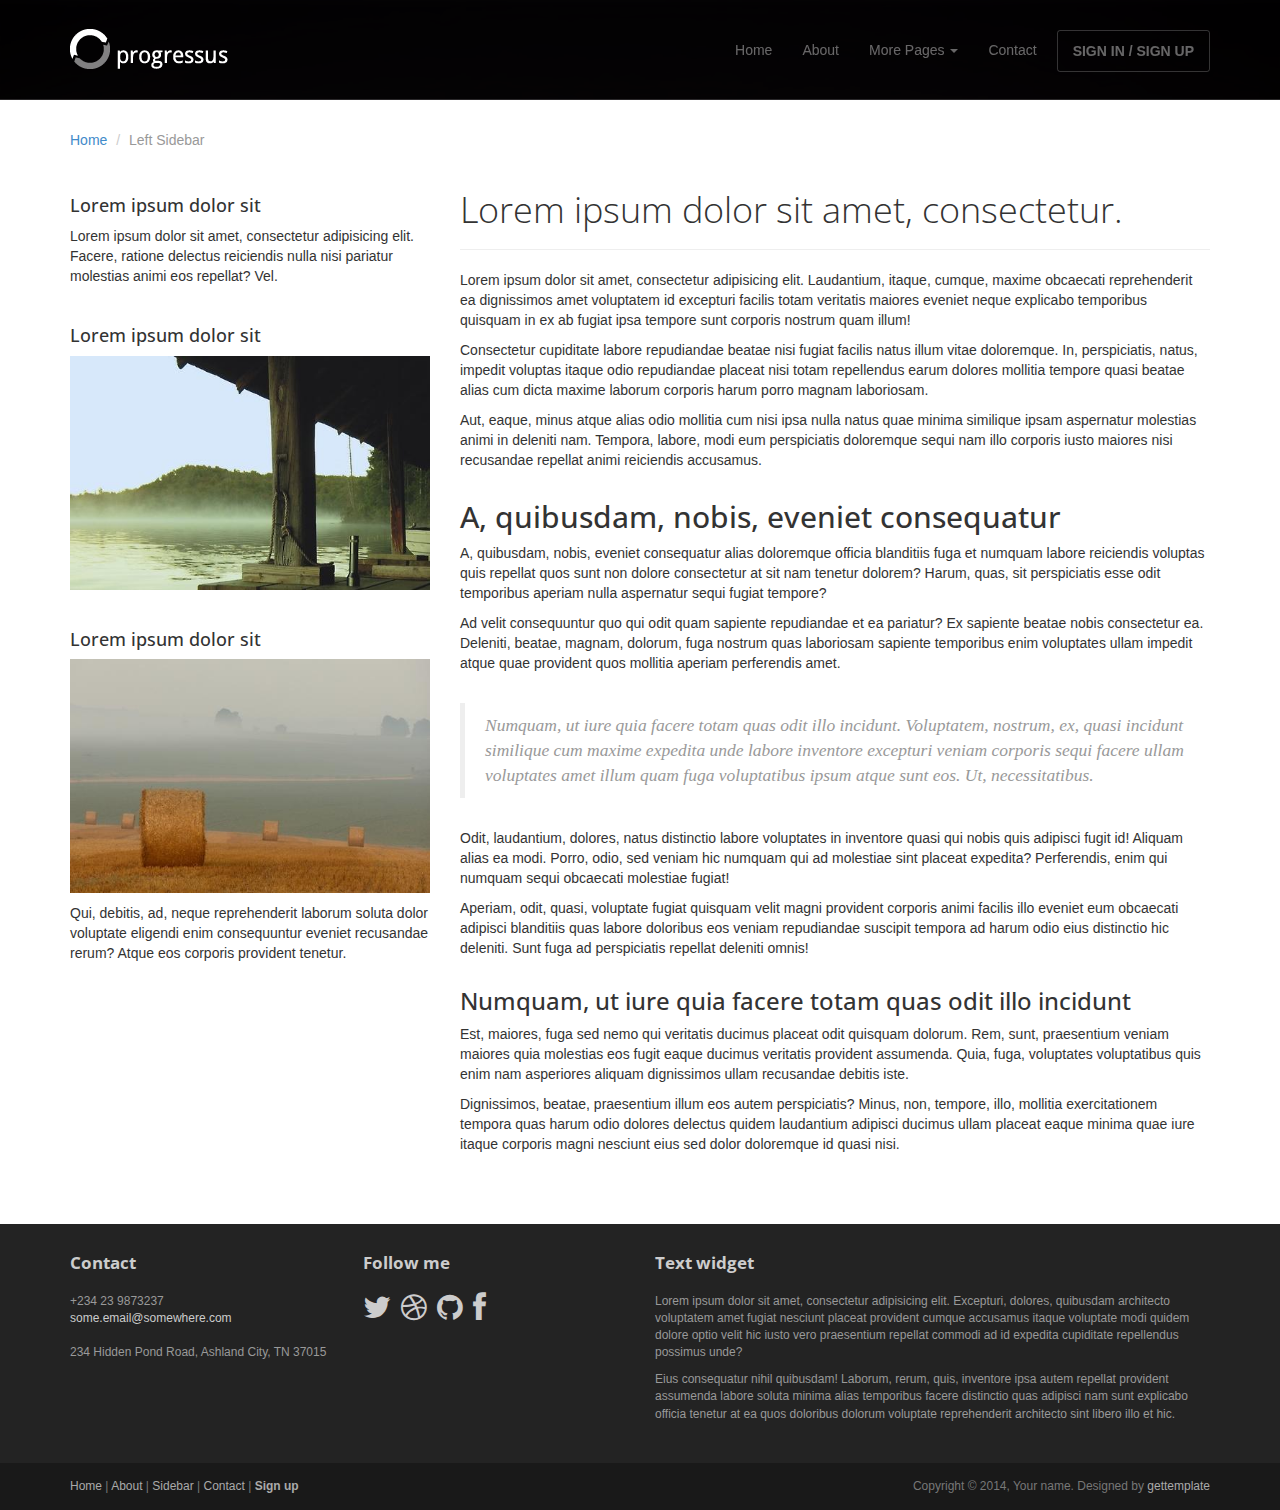
<file: Progressus/sidebar-left.html>
<!DOCTYPE html>
<html lang="en">
<head>
	<meta charset="utf-8">
	<meta name="viewport"    content="width=device-width, initial-scale=1.0">
	<meta name="description" content="">
	<meta name="author"      content="Sergey Pozhilov (GetTemplate.com)">
	
	<title>Left Sidebar template - Progressus Bootstrap template</title>

	<link rel="shortcut icon" href="assets/images/gt_favicon.png">
	
	<link rel="stylesheet" media="screen" href="http://fonts.googleapis.com/css?family=Open+Sans:300,400,700">
	<link rel="stylesheet" href="assets/css/bootstrap.min.css">
	<link rel="stylesheet" href="assets/css/font-awesome.min.css">

	<!-- Custom styles for our template -->
	<link rel="stylesheet" href="assets/css/bootstrap-theme.css" media="screen" >
	<link rel="stylesheet" href="assets/css/main.css">

	<!-- HTML5 shim and Respond.js IE8 support of HTML5 elements and media queries -->
	<!--[if lt IE 9]>
	<script src="assets/js/html5shiv.js"></script>
	<script src="assets/js/respond.min.js"></script>
	<![endif]-->
</head>

<body>
	<!-- Fixed navbar -->
	<div class="navbar navbar-inverse navbar-fixed-top headroom" >
		<div class="container">
			<div class="navbar-header">
				<!-- Button for smallest screens -->
				<button type="button" class="navbar-toggle" data-toggle="collapse" data-target=".navbar-collapse"><span class="icon-bar"></span> <span class="icon-bar"></span> <span class="icon-bar"></span> </button>
				<a class="navbar-brand" href="index.html"><img src="assets/images/logo.png" alt="Progressus HTML5 template"></a>
			</div>
			<div class="navbar-collapse collapse">
				<ul class="nav navbar-nav pull-right">
					<li><a href="index.html">Home</a></li>
					<li><a href="about.html">About</a></li>
					<li class="dropdown">
						<a href="#" class="dropdown-toggle" data-toggle="dropdown">More Pages <b class="caret"></b></a>
						<ul class="dropdown-menu">
							<li class="active"><a href="sidebar-left.html">Left Sidebar</a></li>
							<li><a href="sidebar-right.html">Right Sidebar</a></li>
						</ul>
					</li>
					<li><a href="contact.html">Contact</a></li>
					<li><a class="btn" href="signin.html">SIGN IN / SIGN UP</a></li>
				</ul>
			</div><!--/.nav-collapse -->
		</div>
	</div> 
	<!-- /.navbar -->

	<header id="head" class="secondary"></header>

	<!-- container -->
	<div class="container">
		
		<ol class="breadcrumb">
			<li><a href="index.html">Home</a></li>
			<li class="active">Left Sidebar</li>
		</ol>

		<div class="row">
			
			<!-- Sidebar -->
			<aside class="col-md-4 sidebar sidebar-left">

				<div class="row widget">
					<div class="col-xs-12">
						<h4>Lorem ipsum dolor sit</h4>
						<p>Lorem ipsum dolor sit amet, consectetur adipisicing elit. Facere, ratione delectus reiciendis nulla nisi pariatur molestias animi eos repellat? Vel.</p>
					</div>
				</div>
				<div class="row widget">
					<div class="col-xs-12">
						<h4>Lorem ipsum dolor sit</h4>
						<p><img src="assets/images/1.jpg" alt=""></p>
					</div>
				</div>
				<div class="row widget">
					<div class="col-xs-12">
						<h4>Lorem ipsum dolor sit</h4>
						<p><img src="assets/images/2.jpg" alt=""></p>
						<p>Qui, debitis, ad, neque reprehenderit laborum soluta dolor voluptate eligendi enim consequuntur eveniet recusandae rerum? Atque eos corporis provident tenetur.</p>
					</div>
				</div>

			</aside>
			<!-- /Sidebar -->

			<!-- Article main content -->
			<article class="col-md-8 maincontent">
				<header class="page-header">
					<h1 class="page-title">Lorem ipsum dolor sit amet, consectetur.</h1>
				</header>
				<p>Lorem ipsum dolor sit amet, consectetur adipisicing elit. Laudantium, itaque, cumque, maxime obcaecati reprehenderit ea dignissimos amet voluptatem id excepturi facilis totam veritatis maiores eveniet neque explicabo temporibus quisquam in ex ab fugiat ipsa tempore sunt corporis nostrum quam illum!</p>
				<p>Consectetur cupiditate labore repudiandae beatae nisi fugiat facilis natus illum vitae doloremque. In, perspiciatis, natus, impedit voluptas itaque odio repudiandae placeat nisi totam repellendus earum dolores mollitia tempore quasi beatae alias cum dicta maxime laborum corporis harum porro magnam laboriosam.</p>
				<p>Aut, eaque, minus atque alias odio mollitia cum nisi ipsa nulla natus quae minima similique ipsam aspernatur molestias animi in deleniti nam. Tempora, labore, modi eum perspiciatis doloremque sequi nam illo corporis iusto maiores nisi recusandae repellat animi reiciendis accusamus.</p>

				<h2>A, quibusdam, nobis, eveniet consequatur</h2>
				<p>A, quibusdam, nobis, eveniet consequatur alias doloremque officia blanditiis fuga et numquam labore reiciendis voluptas quis repellat quos sunt non dolore consectetur at sit nam tenetur dolorem? Harum, quas, sit perspiciatis esse odit temporibus aperiam nulla aspernatur sequi fugiat tempore?</p>
				<p>Ad velit consequuntur quo qui odit quam sapiente repudiandae et ea pariatur? Ex sapiente beatae nobis consectetur ea. Deleniti, beatae, magnam, dolorum, fuga nostrum quas laboriosam sapiente temporibus enim voluptates ullam impedit atque quae provident quos mollitia aperiam perferendis amet.</p>

				<blockquote>Numquam, ut iure quia facere totam quas odit illo incidunt. Voluptatem, nostrum, ex, quasi incidunt similique cum maxime expedita unde labore inventore excepturi veniam corporis sequi facere ullam voluptates amet illum quam fuga voluptatibus ipsum atque sunt eos. Ut, necessitatibus.</blockquote>
				<p>Odit, laudantium, dolores, natus distinctio labore voluptates in inventore quasi qui nobis quis adipisci fugit id! Aliquam alias ea modi. Porro, odio, sed veniam hic numquam qui ad molestiae sint placeat expedita? Perferendis, enim qui numquam sequi obcaecati molestiae fugiat!</p>
				<p>Aperiam, odit, quasi, voluptate fugiat quisquam velit magni provident corporis animi facilis illo eveniet eum obcaecati adipisci blanditiis quas labore doloribus eos veniam repudiandae suscipit tempora ad harum odio eius distinctio hic deleniti. Sunt fuga ad perspiciatis repellat deleniti omnis!</p>

				<h3>Numquam, ut iure quia facere totam quas odit illo incidunt</h3>
				<p>Est, maiores, fuga sed nemo qui veritatis ducimus placeat odit quisquam dolorum. Rem, sunt, praesentium veniam maiores quia molestias eos fugit eaque ducimus veritatis provident assumenda. Quia, fuga, voluptates voluptatibus quis enim nam asperiores aliquam dignissimos ullam recusandae debitis iste.</p>
				<p>Dignissimos, beatae, praesentium illum eos autem perspiciatis? Minus, non, tempore, illo, mollitia exercitationem tempora quas harum odio dolores delectus quidem laudantium adipisci ducimus ullam placeat eaque minima quae iure itaque corporis magni nesciunt eius sed dolor doloremque id quasi nisi.</p>
			</article>
			<!-- /Article -->

		</div>
	</div>	<!-- /container -->
	

	<footer id="footer" class="top-space">

		<div class="footer1">
			<div class="container">
				<div class="row">
					
					<div class="col-md-3 widget">
						<h3 class="widget-title">Contact</h3>
						<div class="widget-body">
							<p>+234 23 9873237<br>
								<a href="mailto:#">some.email@somewhere.com</a><br>
								<br>
								234 Hidden Pond Road, Ashland City, TN 37015
							</p>	
						</div>
					</div>

					<div class="col-md-3 widget">
						<h3 class="widget-title">Follow me</h3>
						<div class="widget-body">
							<p class="follow-me-icons">
								<a href=""><i class="fa fa-twitter fa-2"></i></a>
								<a href=""><i class="fa fa-dribbble fa-2"></i></a>
								<a href=""><i class="fa fa-github fa-2"></i></a>
								<a href=""><i class="fa fa-facebook fa-2"></i></a>
							</p>	
						</div>
					</div>

					<div class="col-md-6 widget">
						<h3 class="widget-title">Text widget</h3>
						<div class="widget-body">
							<p>Lorem ipsum dolor sit amet, consectetur adipisicing elit. Excepturi, dolores, quibusdam architecto voluptatem amet fugiat nesciunt placeat provident cumque accusamus itaque voluptate modi quidem dolore optio velit hic iusto vero praesentium repellat commodi ad id expedita cupiditate repellendus possimus unde?</p>
							<p>Eius consequatur nihil quibusdam! Laborum, rerum, quis, inventore ipsa autem repellat provident assumenda labore soluta minima alias temporibus facere distinctio quas adipisci nam sunt explicabo officia tenetur at ea quos doloribus dolorum voluptate reprehenderit architecto sint libero illo et hic.</p>
						</div>
					</div>

				</div> <!-- /row of widgets -->
			</div>
		</div>

		<div class="footer2">
			<div class="container">
				<div class="row">
					
					<div class="col-md-6 widget">
						<div class="widget-body">
							<p class="simplenav">
								<a href="#">Home</a> | 
								<a href="about.html">About</a> |
								<a href="sidebar-right.html">Sidebar</a> |
								<a href="contact.html">Contact</a> |
								<b><a href="signup.html">Sign up</a></b>
							</p>
						</div>
					</div>

					<div class="col-md-6 widget">
						<div class="widget-body">
							<p class="text-right">
								Copyright &copy; 2014, Your name. Designed by <a href="http://gettemplate.com/" rel="designer">gettemplate</a> 
							</p>
						</div>
					</div>

				</div> <!-- /row of widgets -->
			</div>
		</div>
	</footer>	
		




	<!-- JavaScript libs are placed at the end of the document so the pages load faster -->
	<script src="http://ajax.googleapis.com/ajax/libs/jquery/1.10.2/jquery.min.js"></script>
	<script src="http://netdna.bootstrapcdn.com/bootstrap/3.0.0/js/bootstrap.min.js"></script>
	<script src="assets/js/headroom.min.js"></script>
	<script src="assets/js/jQuery.headroom.min.js"></script>
	<script src="assets/js/template.js"></script>
</body>
</html>
</file>
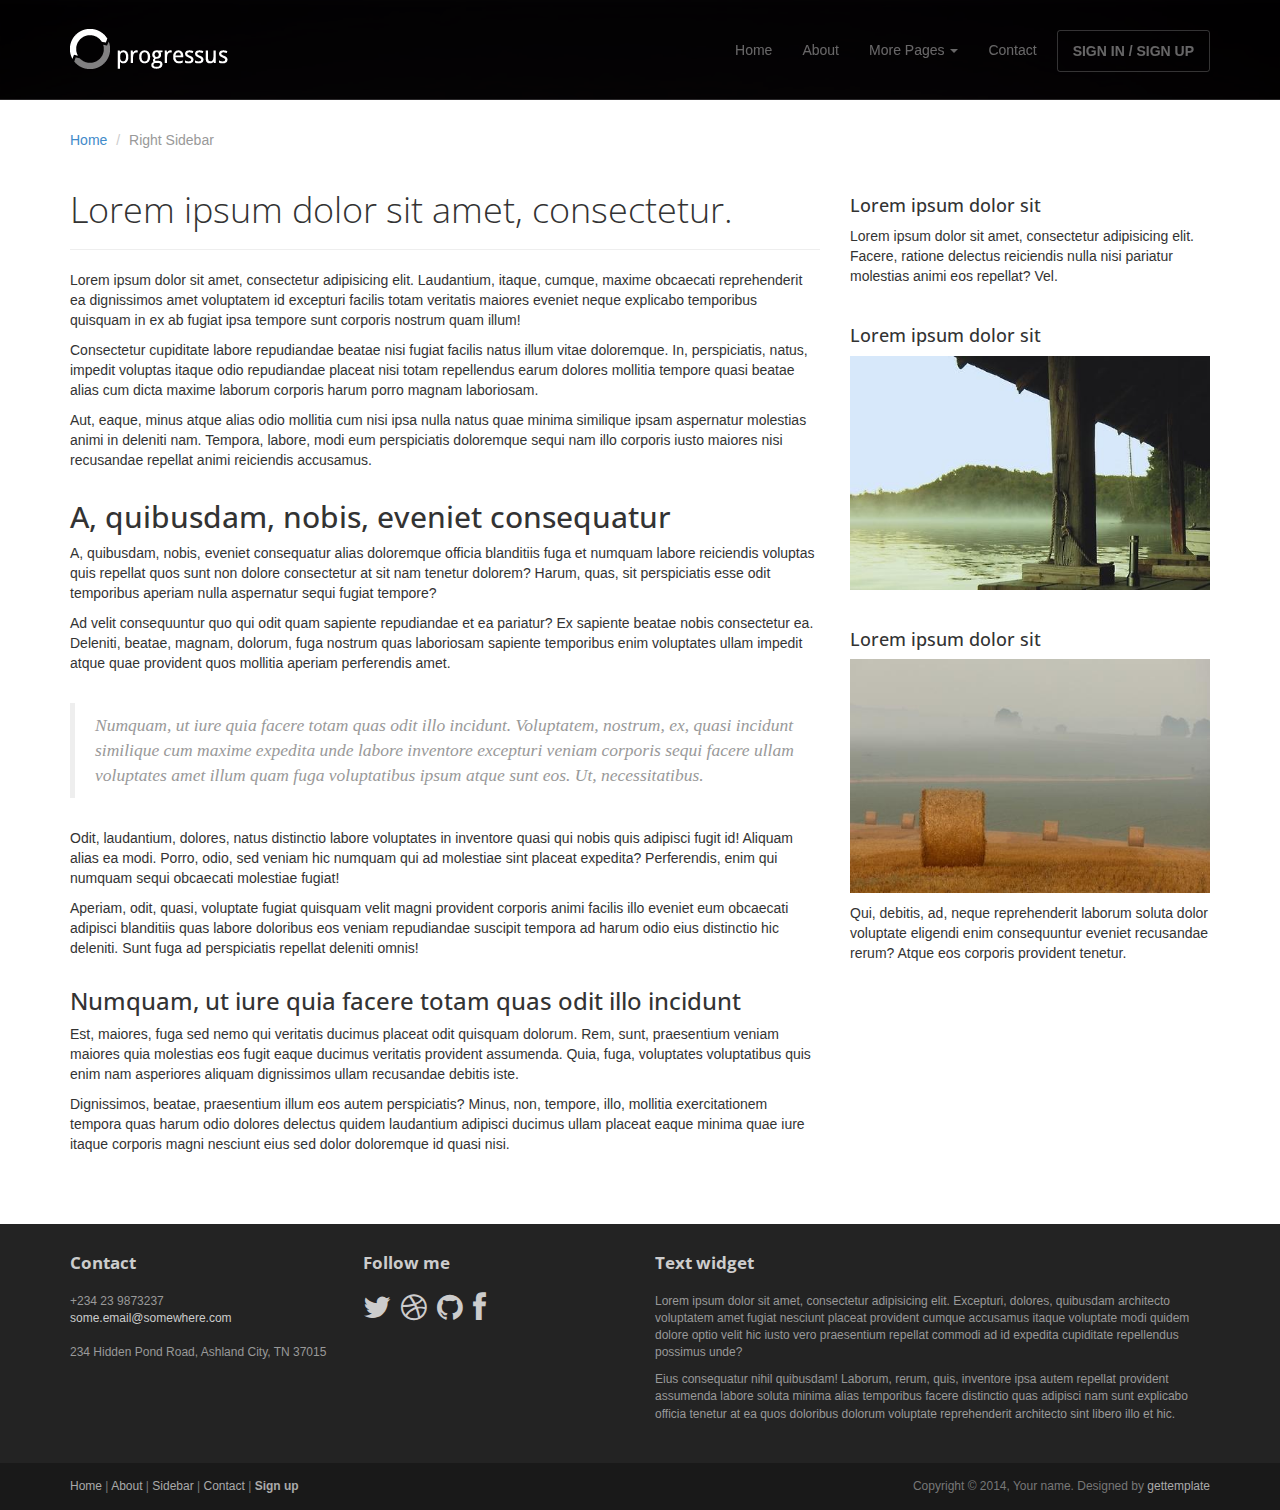
<file: Progressus/sidebar-right.html>
<!DOCTYPE html>
<html lang="en">
<head>
	<meta charset="utf-8">
	<meta name="viewport"    content="width=device-width, initial-scale=1.0">
	<meta name="description" content="">
	<meta name="author"      content="Sergey Pozhilov (GetTemplate.com)">
	
	<title>Right Sidebar template - Progressus Bootstrap template</title>

	<link rel="shortcut icon" href="assets/images/gt_favicon.png">
	
	<link rel="stylesheet" media="screen" href="http://fonts.googleapis.com/css?family=Open+Sans:300,400,700">
	<link rel="stylesheet" href="assets/css/bootstrap.min.css">
	<link rel="stylesheet" href="assets/css/font-awesome.min.css">

	<!-- Custom styles for our template -->
	<link rel="stylesheet" href="assets/css/bootstrap-theme.css" media="screen" >
	<link rel="stylesheet" href="assets/css/main.css">

	<!-- HTML5 shim and Respond.js IE8 support of HTML5 elements and media queries -->
	<!--[if lt IE 9]>
	<script src="assets/js/html5shiv.js"></script>
	<script src="assets/js/respond.min.js"></script>
	<![endif]-->
</head>

<body>
	<!-- Fixed navbar -->
	<div class="navbar navbar-inverse navbar-fixed-top headroom" >
		<div class="container">
			<div class="navbar-header">
				<!-- Button for smallest screens -->
				<button type="button" class="navbar-toggle" data-toggle="collapse" data-target=".navbar-collapse"><span class="icon-bar"></span> <span class="icon-bar"></span> <span class="icon-bar"></span> </button>
				<a class="navbar-brand" href="index.html"><img src="assets/images/logo.png" alt="Progressus HTML5 template"></a>
			</div>
			<div class="navbar-collapse collapse">
				<ul class="nav navbar-nav pull-right">
					<li><a href="index.html">Home</a></li>
					<li><a href="about.html">About</a></li>
					<li class="dropdown">
						<a href="#" class="dropdown-toggle" data-toggle="dropdown">More Pages <b class="caret"></b></a>
						<ul class="dropdown-menu">
							<li><a href="sidebar-left.html">Left Sidebar</a></li>
							<li class="active"><a href="sidebar-right.html">Right Sidebar</a></li>
						</ul>
					</li>
					<li><a href="contact.html">Contact</a></li>
					<li><a class="btn" href="signin.html">SIGN IN / SIGN UP</a></li>
				</ul>
			</div><!--/.nav-collapse -->
		</div>
	</div> 
	<!-- /.navbar -->

	<header id="head" class="secondary"></header>

	<!-- container -->
	<div class="container">

		<ol class="breadcrumb">
			<li><a href="index.html">Home</a></li>
			<li class="active">Right Sidebar</li>
		</ol>

		<div class="row">
			
			<!-- Article main content -->
			<article class="col-md-8 maincontent">
				<header class="page-header">
					<h1 class="page-title">Lorem ipsum dolor sit amet, consectetur.</h1>
				</header>
				<p>Lorem ipsum dolor sit amet, consectetur adipisicing elit. Laudantium, itaque, cumque, maxime obcaecati reprehenderit ea dignissimos amet voluptatem id excepturi facilis totam veritatis maiores eveniet neque explicabo temporibus quisquam in ex ab fugiat ipsa tempore sunt corporis nostrum quam illum!</p>
				<p>Consectetur cupiditate labore repudiandae beatae nisi fugiat facilis natus illum vitae doloremque. In, perspiciatis, natus, impedit voluptas itaque odio repudiandae placeat nisi totam repellendus earum dolores mollitia tempore quasi beatae alias cum dicta maxime laborum corporis harum porro magnam laboriosam.</p>
				<p>Aut, eaque, minus atque alias odio mollitia cum nisi ipsa nulla natus quae minima similique ipsam aspernatur molestias animi in deleniti nam. Tempora, labore, modi eum perspiciatis doloremque sequi nam illo corporis iusto maiores nisi recusandae repellat animi reiciendis accusamus.</p>

				<h2>A, quibusdam, nobis, eveniet consequatur</h2>
				<p>A, quibusdam, nobis, eveniet consequatur alias doloremque officia blanditiis fuga et numquam labore reiciendis voluptas quis repellat quos sunt non dolore consectetur at sit nam tenetur dolorem? Harum, quas, sit perspiciatis esse odit temporibus aperiam nulla aspernatur sequi fugiat tempore?</p>
				<p>Ad velit consequuntur quo qui odit quam sapiente repudiandae et ea pariatur? Ex sapiente beatae nobis consectetur ea. Deleniti, beatae, magnam, dolorum, fuga nostrum quas laboriosam sapiente temporibus enim voluptates ullam impedit atque quae provident quos mollitia aperiam perferendis amet.</p>

				<blockquote>Numquam, ut iure quia facere totam quas odit illo incidunt. Voluptatem, nostrum, ex, quasi incidunt similique cum maxime expedita unde labore inventore excepturi veniam corporis sequi facere ullam voluptates amet illum quam fuga voluptatibus ipsum atque sunt eos. Ut, necessitatibus.</blockquote>
				<p>Odit, laudantium, dolores, natus distinctio labore voluptates in inventore quasi qui nobis quis adipisci fugit id! Aliquam alias ea modi. Porro, odio, sed veniam hic numquam qui ad molestiae sint placeat expedita? Perferendis, enim qui numquam sequi obcaecati molestiae fugiat!</p>
				<p>Aperiam, odit, quasi, voluptate fugiat quisquam velit magni provident corporis animi facilis illo eveniet eum obcaecati adipisci blanditiis quas labore doloribus eos veniam repudiandae suscipit tempora ad harum odio eius distinctio hic deleniti. Sunt fuga ad perspiciatis repellat deleniti omnis!</p>

				<h3>Numquam, ut iure quia facere totam quas odit illo incidunt</h3>
				<p>Est, maiores, fuga sed nemo qui veritatis ducimus placeat odit quisquam dolorum. Rem, sunt, praesentium veniam maiores quia molestias eos fugit eaque ducimus veritatis provident assumenda. Quia, fuga, voluptates voluptatibus quis enim nam asperiores aliquam dignissimos ullam recusandae debitis iste.</p>
				<p>Dignissimos, beatae, praesentium illum eos autem perspiciatis? Minus, non, tempore, illo, mollitia exercitationem tempora quas harum odio dolores delectus quidem laudantium adipisci ducimus ullam placeat eaque minima quae iure itaque corporis magni nesciunt eius sed dolor doloremque id quasi nisi.</p>
			</article>
			<!-- /Article -->
			
			<!-- Sidebar -->
			<aside class="col-md-4 sidebar sidebar-right">

				<div class="row widget">
					<div class="col-xs-12">
						<h4>Lorem ipsum dolor sit</h4>
						<p>Lorem ipsum dolor sit amet, consectetur adipisicing elit. Facere, ratione delectus reiciendis nulla nisi pariatur molestias animi eos repellat? Vel.</p>
					</div>
				</div>
				<div class="row widget">
					<div class="col-xs-12">
						<h4>Lorem ipsum dolor sit</h4>
						<p><img src="assets/images/1.jpg" alt=""></p>
					</div>
				</div>
				<div class="row widget">
					<div class="col-xs-12">
						<h4>Lorem ipsum dolor sit</h4>
						<p><img src="assets/images/2.jpg" alt=""></p>
						<p>Qui, debitis, ad, neque reprehenderit laborum soluta dolor voluptate eligendi enim consequuntur eveniet recusandae rerum? Atque eos corporis provident tenetur.</p>
					</div>
				</div>

			</aside>
			<!-- /Sidebar -->

		</div>
	</div>	<!-- /container -->
	

	<footer id="footer" class="top-space">

		<div class="footer1">
			<div class="container">
				<div class="row">
					
					<div class="col-md-3 widget">
						<h3 class="widget-title">Contact</h3>
						<div class="widget-body">
							<p>+234 23 9873237<br>
								<a href="mailto:#">some.email@somewhere.com</a><br>
								<br>
								234 Hidden Pond Road, Ashland City, TN 37015
							</p>	
						</div>
					</div>

					<div class="col-md-3 widget">
						<h3 class="widget-title">Follow me</h3>
						<div class="widget-body">
							<p class="follow-me-icons clearfix">
								<a href=""><i class="fa fa-twitter fa-2"></i></a>
								<a href=""><i class="fa fa-dribbble fa-2"></i></a>
								<a href=""><i class="fa fa-github fa-2"></i></a>
								<a href=""><i class="fa fa-facebook fa-2"></i></a>
							</p>	
						</div>
					</div>

					<div class="col-md-6 widget">
						<h3 class="widget-title">Text widget</h3>
						<div class="widget-body">
							<p>Lorem ipsum dolor sit amet, consectetur adipisicing elit. Excepturi, dolores, quibusdam architecto voluptatem amet fugiat nesciunt placeat provident cumque accusamus itaque voluptate modi quidem dolore optio velit hic iusto vero praesentium repellat commodi ad id expedita cupiditate repellendus possimus unde?</p>
							<p>Eius consequatur nihil quibusdam! Laborum, rerum, quis, inventore ipsa autem repellat provident assumenda labore soluta minima alias temporibus facere distinctio quas adipisci nam sunt explicabo officia tenetur at ea quos doloribus dolorum voluptate reprehenderit architecto sint libero illo et hic.</p>
						</div>
					</div>

				</div> <!-- /row of widgets -->
			</div>
		</div>

		<div class="footer2">
			<div class="container">
				<div class="row">
					
					<div class="col-md-6 widget">
						<div class="widget-body">
							<p class="simplenav">
								<a href="#">Home</a> | 
								<a href="about.html">About</a> |
								<a href="sidebar-right.html">Sidebar</a> |
								<a href="contact.html">Contact</a> |
								<b><a href="signup.html">Sign up</a></b>
							</p>
						</div>
					</div>

					<div class="col-md-6 widget">
						<div class="widget-body">
							<p class="text-right">
								Copyright &copy; 2014, Your name. Designed by <a href="http://gettemplate.com/" rel="designer">gettemplate</a> 
							</p>
						</div>
					</div>

				</div> <!-- /row of widgets -->
			</div>
		</div>
	</footer>	
		




	<!-- JavaScript libs are placed at the end of the document so the pages load faster -->
	<script src="http://ajax.googleapis.com/ajax/libs/jquery/1.10.2/jquery.min.js"></script>
	<script src="http://netdna.bootstrapcdn.com/bootstrap/3.0.0/js/bootstrap.min.js"></script>
	<script src="assets/js/headroom.min.js"></script>
	<script src="assets/js/jQuery.headroom.min.js"></script>
	<script src="assets/js/template.js"></script>
</body>
</html>
</file>
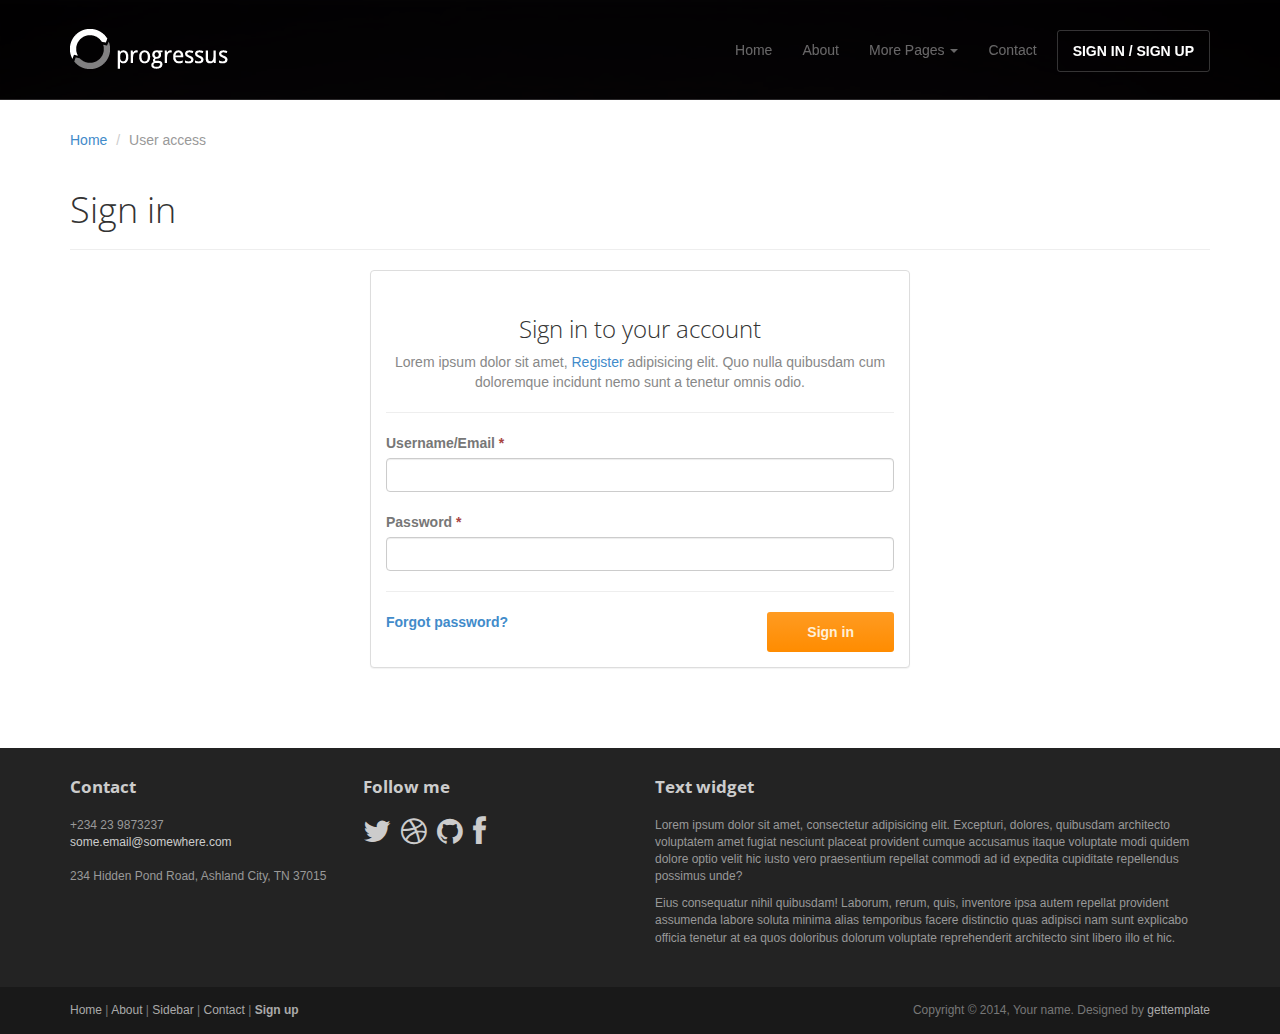
<file: Progressus/signin.html>
<!DOCTYPE html>
<html lang="en">
<head>
	<meta charset="utf-8">
	<meta name="viewport"    content="width=device-width, initial-scale=1.0">
	<meta name="description" content="">
	<meta name="author"      content="Sergey Pozhilov (GetTemplate.com)">
	
	<title>Sign in - Progressus Bootstrap template</title>

	<link rel="shortcut icon" href="assets/images/gt_favicon.png">
	
	<link rel="stylesheet" media="screen" href="http://fonts.googleapis.com/css?family=Open+Sans:300,400,700">
	<link rel="stylesheet" href="assets/css/bootstrap.min.css">
	<link rel="stylesheet" href="assets/css/font-awesome.min.css">

	<!-- Custom styles for our template -->
	<link rel="stylesheet" href="assets/css/bootstrap-theme.css" media="screen" >
	<link rel="stylesheet" href="assets/css/main.css">

	<!-- HTML5 shim and Respond.js IE8 support of HTML5 elements and media queries -->
	<!--[if lt IE 9]>
	<script src="assets/js/html5shiv.js"></script>
	<script src="assets/js/respond.min.js"></script>
	<![endif]-->
</head>

<body>
	<!-- Fixed navbar -->
	<div class="navbar navbar-inverse navbar-fixed-top headroom" >
		<div class="container">
			<div class="navbar-header">
				<!-- Button for smallest screens -->
				<button type="button" class="navbar-toggle" data-toggle="collapse" data-target=".navbar-collapse"><span class="icon-bar"></span> <span class="icon-bar"></span> <span class="icon-bar"></span> </button>
				<a class="navbar-brand" href="index.html"><img src="assets/images/logo.png" alt="Progressus HTML5 template"></a>
			</div>
			<div class="navbar-collapse collapse">
				<ul class="nav navbar-nav pull-right">
					<li><a href="index.html">Home</a></li>
					<li><a href="about.html">About</a></li>
					<li class="dropdown">
						<a href="#" class="dropdown-toggle" data-toggle="dropdown">More Pages <b class="caret"></b></a>
						<ul class="dropdown-menu">
							<li><a href="sidebar-left.html">Left Sidebar</a></li>
							<li><a href="sidebar-right.html">Right Sidebar</a></li>
						</ul>
					</li>
					<li><a href="contact.html">Contact</a></li>
					<li class="active"><a class="btn" href="signin.html">SIGN IN / SIGN UP</a></li>
				</ul>
			</div><!--/.nav-collapse -->
		</div>
	</div> 
	<!-- /.navbar -->

	<header id="head" class="secondary"></header>

	<!-- container -->
	<div class="container">

		<ol class="breadcrumb">
			<li><a href="index.html">Home</a></li>
			<li class="active">User access</li>
		</ol>

		<div class="row">
			
			<!-- Article main content -->
			<article class="col-xs-12 maincontent">
				<header class="page-header">
					<h1 class="page-title">Sign in</h1>
				</header>
				
				<div class="col-md-6 col-md-offset-3 col-sm-8 col-sm-offset-2">
					<div class="panel panel-default">
						<div class="panel-body">
							<h3 class="thin text-center">Sign in to your account</h3>
							<p class="text-center text-muted">Lorem ipsum dolor sit amet, <a href="signup.html">Register</a> adipisicing elit. Quo nulla quibusdam cum doloremque incidunt nemo sunt a tenetur omnis odio. </p>
							<hr>
							
							<form>
								<div class="top-margin">
									<label>Username/Email <span class="text-danger">*</span></label>
									<input type="text" class="form-control">
								</div>
								<div class="top-margin">
									<label>Password <span class="text-danger">*</span></label>
									<input type="password" class="form-control">
								</div>

								<hr>

								<div class="row">
									<div class="col-lg-8">
										<b><a href="">Forgot password?</a></b>
									</div>
									<div class="col-lg-4 text-right">
										<button class="btn btn-action" type="submit">Sign in</button>
									</div>
								</div>
							</form>
						</div>
					</div>

				</div>
				
			</article>
			<!-- /Article -->

		</div>
	</div>	<!-- /container -->
	

	<footer id="footer" class="top-space">

		<div class="footer1">
			<div class="container">
				<div class="row">
					
					<div class="col-md-3 widget">
						<h3 class="widget-title">Contact</h3>
						<div class="widget-body">
							<p>+234 23 9873237<br>
								<a href="mailto:#">some.email@somewhere.com</a><br>
								<br>
								234 Hidden Pond Road, Ashland City, TN 37015
							</p>	
						</div>
					</div>

					<div class="col-md-3 widget">
						<h3 class="widget-title">Follow me</h3>
						<div class="widget-body">
							<p class="follow-me-icons clearfix">
								<a href=""><i class="fa fa-twitter fa-2"></i></a>
								<a href=""><i class="fa fa-dribbble fa-2"></i></a>
								<a href=""><i class="fa fa-github fa-2"></i></a>
								<a href=""><i class="fa fa-facebook fa-2"></i></a>
							</p>	
						</div>
					</div>

					<div class="col-md-6 widget">
						<h3 class="widget-title">Text widget</h3>
						<div class="widget-body">
							<p>Lorem ipsum dolor sit amet, consectetur adipisicing elit. Excepturi, dolores, quibusdam architecto voluptatem amet fugiat nesciunt placeat provident cumque accusamus itaque voluptate modi quidem dolore optio velit hic iusto vero praesentium repellat commodi ad id expedita cupiditate repellendus possimus unde?</p>
							<p>Eius consequatur nihil quibusdam! Laborum, rerum, quis, inventore ipsa autem repellat provident assumenda labore soluta minima alias temporibus facere distinctio quas adipisci nam sunt explicabo officia tenetur at ea quos doloribus dolorum voluptate reprehenderit architecto sint libero illo et hic.</p>
						</div>
					</div>

				</div> <!-- /row of widgets -->
			</div>
		</div>

		<div class="footer2">
			<div class="container">
				<div class="row">
					
					<div class="col-md-6 widget">
						<div class="widget-body">
							<p class="simplenav">
								<a href="#">Home</a> | 
								<a href="about.html">About</a> |
								<a href="sidebar-right.html">Sidebar</a> |
								<a href="contact.html">Contact</a> |
								<b><a href="signup.html">Sign up</a></b>
							</p>
						</div>
					</div>

					<div class="col-md-6 widget">
						<div class="widget-body">
							<p class="text-right">
								Copyright &copy; 2014, Your name. Designed by <a href="http://gettemplate.com/" rel="designer">gettemplate</a> 
							</p>
						</div>
					</div>

				</div> <!-- /row of widgets -->
			</div>
		</div>
	</footer>	
		




	<!-- JavaScript libs are placed at the end of the document so the pages load faster -->
	<script src="http://ajax.googleapis.com/ajax/libs/jquery/1.10.2/jquery.min.js"></script>
	<script src="http://netdna.bootstrapcdn.com/bootstrap/3.0.0/js/bootstrap.min.js"></script>
	<script src="assets/js/headroom.min.js"></script>
	<script src="assets/js/jQuery.headroom.min.js"></script>
	<script src="assets/js/template.js"></script>
</body>
</html>
</file>
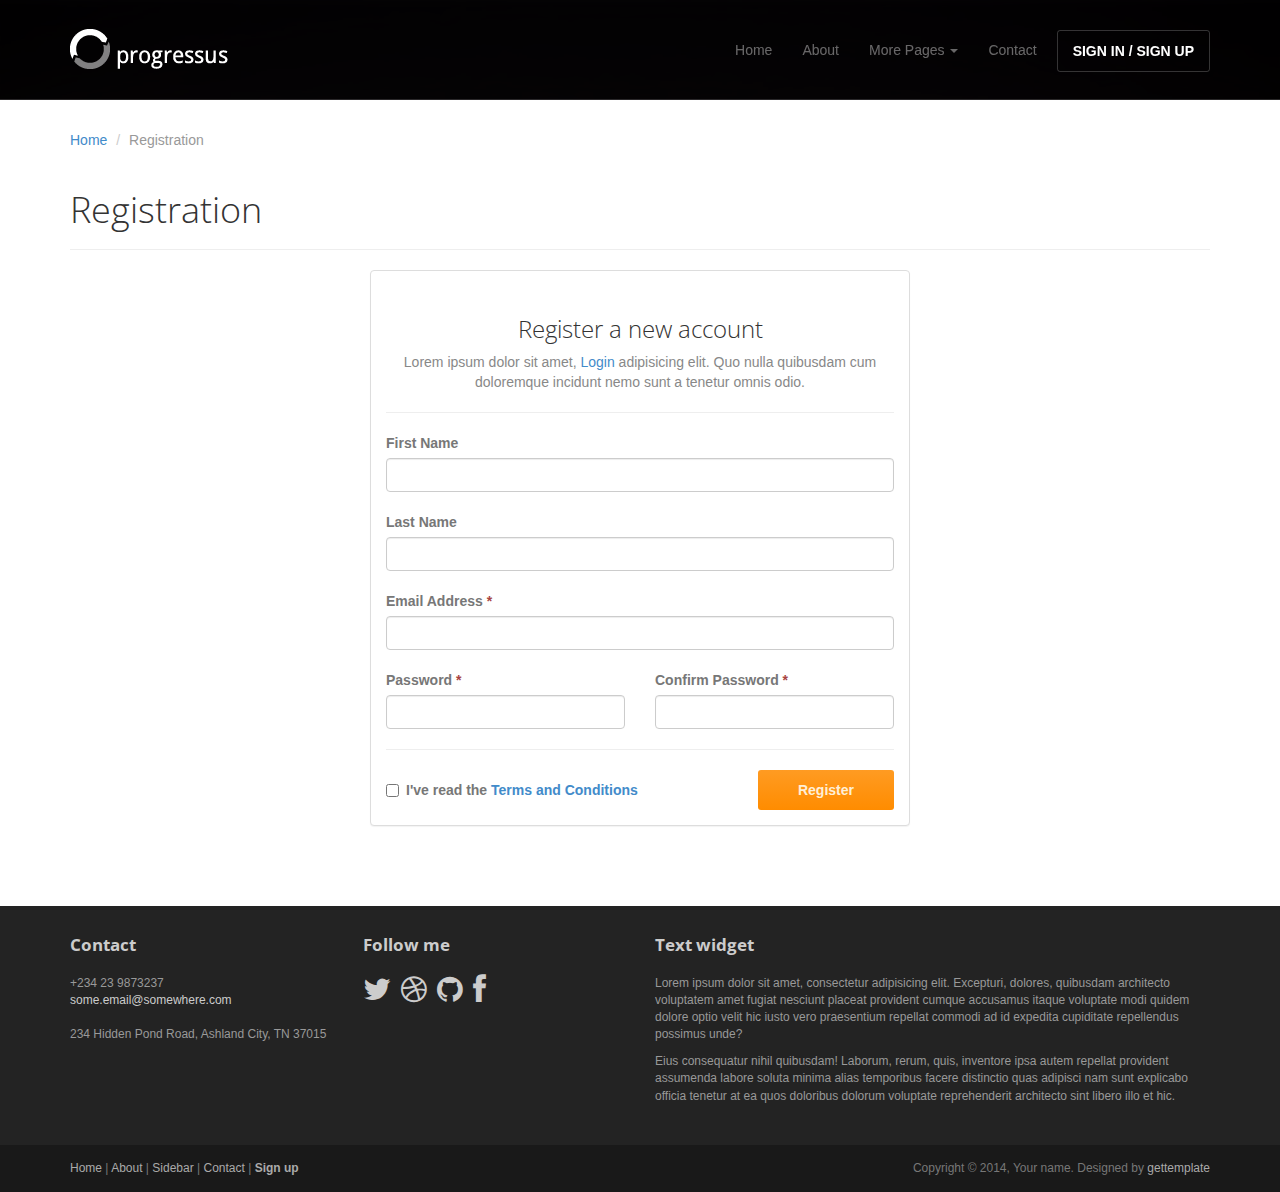
<file: Progressus/signup.html>
<!DOCTYPE html>
<html lang="en">
<head>
	<meta charset="utf-8">
	<meta name="viewport"    content="width=device-width, initial-scale=1.0">
	<meta name="description" content="">
	<meta name="author"      content="Sergey Pozhilov (GetTemplate.com)">
	
	<title>Sign up - Progressus Bootstrap template</title>

	<link rel="shortcut icon" href="assets/images/gt_favicon.png">
	
	<link rel="stylesheet" media="screen" href="http://fonts.googleapis.com/css?family=Open+Sans:300,400,700">
	<link rel="stylesheet" href="assets/css/bootstrap.min.css">
	<link rel="stylesheet" href="assets/css/font-awesome.min.css">

	<!-- Custom styles for our template -->
	<link rel="stylesheet" href="assets/css/bootstrap-theme.css" media="screen" >
	<link rel="stylesheet" href="assets/css/main.css">

	<!-- HTML5 shim and Respond.js IE8 support of HTML5 elements and media queries -->
	<!--[if lt IE 9]>
	<script src="assets/js/html5shiv.js"></script>
	<script src="assets/js/respond.min.js"></script>
	<![endif]-->
</head>

<body>
	<!-- Fixed navbar -->
	<div class="navbar navbar-inverse navbar-fixed-top headroom" >
		<div class="container">
			<div class="navbar-header">
				<!-- Button for smallest screens -->
				<button type="button" class="navbar-toggle" data-toggle="collapse" data-target=".navbar-collapse"><span class="icon-bar"></span> <span class="icon-bar"></span> <span class="icon-bar"></span> </button>
				<a class="navbar-brand" href="index.html"><img src="assets/images/logo.png" alt="Progressus HTML5 template"></a>
			</div>
			<div class="navbar-collapse collapse">
				<ul class="nav navbar-nav pull-right">
					<li><a href="index.html">Home</a></li>
					<li><a href="about.html">About</a></li>
					<li class="dropdown">
						<a href="#" class="dropdown-toggle" data-toggle="dropdown">More Pages <b class="caret"></b></a>
						<ul class="dropdown-menu">
							<li><a href="sidebar-left.html">Left Sidebar</a></li>
							<li><a href="sidebar-right.html">Right Sidebar</a></li>
						</ul>
					</li>
					<li><a href="contact.html">Contact</a></li>
					<li class="active"><a class="btn" href="signin.html">SIGN IN / SIGN UP</a></li>
				</ul>
			</div><!--/.nav-collapse -->
		</div>
	</div> 
	<!-- /.navbar -->

	<header id="head" class="secondary"></header>

	<!-- container -->
	<div class="container">

		<ol class="breadcrumb">
			<li><a href="index.html">Home</a></li>
			<li class="active">Registration</li>
		</ol>

		<div class="row">
			
			<!-- Article main content -->
			<article class="col-xs-12 maincontent">
				<header class="page-header">
					<h1 class="page-title">Registration</h1>
				</header>
				
				<div class="col-md-6 col-md-offset-3 col-sm-8 col-sm-offset-2">
					<div class="panel panel-default">
						<div class="panel-body">
							<h3 class="thin text-center">Register a new account</h3>
							<p class="text-center text-muted">Lorem ipsum dolor sit amet, <a href="signin.html">Login</a> adipisicing elit. Quo nulla quibusdam cum doloremque incidunt nemo sunt a tenetur omnis odio. </p>
							<hr>

							<form>
								<div class="top-margin">
									<label>First Name</label>
									<input type="text" class="form-control">
								</div>
								<div class="top-margin">
									<label>Last Name</label>
									<input type="text" class="form-control">
								</div>
								<div class="top-margin">
									<label>Email Address <span class="text-danger">*</span></label>
									<input type="text" class="form-control">
								</div>

								<div class="row top-margin">
									<div class="col-sm-6">
										<label>Password <span class="text-danger">*</span></label>
										<input type="text" class="form-control">
									</div>
									<div class="col-sm-6">
										<label>Confirm Password <span class="text-danger">*</span></label>
										<input type="text" class="form-control">
									</div>
								</div>

								<hr>

								<div class="row">
									<div class="col-lg-8">
										<label class="checkbox">
											<input type="checkbox"> 
											I've read the <a href="page_terms.html">Terms and Conditions</a>
										</label>                        
									</div>
									<div class="col-lg-4 text-right">
										<button class="btn btn-action" type="submit">Register</button>
									</div>
								</div>
							</form>
						</div>
					</div>

				</div>
				
			</article>
			<!-- /Article -->

		</div>
	</div>	<!-- /container -->
	

	<footer id="footer" class="top-space">

		<div class="footer1">
			<div class="container">
				<div class="row">
					
					<div class="col-md-3 widget">
						<h3 class="widget-title">Contact</h3>
						<div class="widget-body">
							<p>+234 23 9873237<br>
								<a href="mailto:#">some.email@somewhere.com</a><br>
								<br>
								234 Hidden Pond Road, Ashland City, TN 37015
							</p>	
						</div>
					</div>

					<div class="col-md-3 widget">
						<h3 class="widget-title">Follow me</h3>
						<div class="widget-body">
							<p class="follow-me-icons clearfix">
								<a href=""><i class="fa fa-twitter fa-2"></i></a>
								<a href=""><i class="fa fa-dribbble fa-2"></i></a>
								<a href=""><i class="fa fa-github fa-2"></i></a>
								<a href=""><i class="fa fa-facebook fa-2"></i></a>
							</p>	
						</div>
					</div>

					<div class="col-md-6 widget">
						<h3 class="widget-title">Text widget</h3>
						<div class="widget-body">
							<p>Lorem ipsum dolor sit amet, consectetur adipisicing elit. Excepturi, dolores, quibusdam architecto voluptatem amet fugiat nesciunt placeat provident cumque accusamus itaque voluptate modi quidem dolore optio velit hic iusto vero praesentium repellat commodi ad id expedita cupiditate repellendus possimus unde?</p>
							<p>Eius consequatur nihil quibusdam! Laborum, rerum, quis, inventore ipsa autem repellat provident assumenda labore soluta minima alias temporibus facere distinctio quas adipisci nam sunt explicabo officia tenetur at ea quos doloribus dolorum voluptate reprehenderit architecto sint libero illo et hic.</p>
						</div>
					</div>

				</div> <!-- /row of widgets -->
			</div>
		</div>

		<div class="footer2">
			<div class="container">
				<div class="row">
					
					<div class="col-md-6 widget">
						<div class="widget-body">
							<p class="simplenav">
								<a href="#">Home</a> | 
								<a href="about.html">About</a> |
								<a href="sidebar-right.html">Sidebar</a> |
								<a href="contact.html">Contact</a> |
								<b><a href="signup.html">Sign up</a></b>
							</p>
						</div>
					</div>

					<div class="col-md-6 widget">
						<div class="widget-body">
							<p class="text-right">
								Copyright &copy; 2014, Your name. Designed by <a href="http://gettemplate.com/" rel="designer">gettemplate</a> 
							</p>
						</div>
					</div>

				</div> <!-- /row of widgets -->
			</div>
		</div>
	</footer>	
		




	<!-- JavaScript libs are placed at the end of the document so the pages load faster -->
	<script src="http://ajax.googleapis.com/ajax/libs/jquery/1.10.2/jquery.min.js"></script>
	<script src="http://netdna.bootstrapcdn.com/bootstrap/3.0.0/js/bootstrap.min.js"></script>
	<script src="assets/js/headroom.min.js"></script>
	<script src="assets/js/jQuery.headroom.min.js"></script>
	<script src="assets/js/template.js"></script>
</body>
</html>
</file>
<file: css/core-style.css>
/* [Master Stylesheet] */

/* ------------- Index of Stylesheet -------------
:: 1.0 Import Web Fonts
:: 2.0 Import All CSS
:: 3.0 Common/Base CSS
:: 4.0 Wrapper CSS
:: 5.0 Header Area CSS
:: 6.0 Side Menu Area CSS
:: 7.0 Top Discount CSS
:: 8.0 Welcome Area CSS
:: 9.0 Quickview Modal Area CSS
:: 10.0 Top Catagory Area CSS
:: 11.0 New Arrivals Area Start
:: 12.0 Offer Area CSS
:: 13.0 Testimonials CSS
:: 14.0 Footer Area CSS
:: 15.0 Breadcumb Area CSS
:: 16.0 Product Sidebar Area CSS
:: 17.0 Product Details Area CSS
:: 18.0 Cart Page CSS
:: 19.0 Checkout Area CSS
------------------------------------------------ */

/* --------------------
:: 1.0 Import Web Fonts
-------------------- */

@import url('https://fonts.googleapis.com/css?family=Open+Sans:300,400,600,700,800');

/* ------------------
:: 2.0 Import All CSS
------------------ */

@import '../css/bootstrap.min.css';
@import '../css/owl.carousel.css';
@import '../css/font-awesome.min.css';
@import '../css/themify-icons.css';
@import '../css/magnific-popup.css';
@import '../css/animate.css';
@import '../css/jquery-ui.min.css';

/* -------------------
:: 3.0 Common/Base CSS
------------------- */

* {
    margin: 0;
    padding: 0;
}

body {
    font-family: 'Open Sans', sans-serif;
    font-weight: 400;
    overflow-x: hidden;
}

h1,
h2,
h3,
h4,
h5,
h6 {
    color: #3a3a3a;
    line-height: 1.2;
    font-family: 'Open Sans', sans-serif;
    font-weight: 700;
}

p {
    color: #3a3a3a;
    font-size: 1em;
    line-height: 1.5;
    font-family: 'Open Sans', sans-serif;
    font-weight: 400;
}

a:focus {
    outline: 0 solid;
}

a,
a:hover,
a:focus {
    -webkit-transition: all 500ms ease 0s;
    transition: all 500ms ease 0s;
    text-decoration: none;
    outline: none;
    color: #000000;
    font-family: 'Open Sans', sans-serif;
    font-weight: 400;
}

ul,
ol {
    margin: 0;
}

ol li,
ul li {
    list-style: outside none none;
}

img {
    height: auto;
    max-width: 100%;
}

.background-overlay,
.background-overlay-white {
    position: relative;
    z-index: 2;
    background-position: center center;
    background-size: cover;
}

.background-overlay:before,
.background-overlay-white:before {
    position: absolute;
    z-index: -1;
    top: 0;
    left: 0;
    width: 100%;
    height: 100%;
    content: "";
}

.background-overlay:before {
    background-color: rgba(0, 0, 0, 0.5);
}

.background-overlay-white:before {
    background-color: rgba(255, 255, 255, 0.9);
}

.karl-table {
    display: table;
    z-index: 9;
    position: absolute;
    width: 100%;
    height: 100%;
    margin: 0;
}

.karl-table-cell {
    display: table-cell;
    vertical-align: middle;
}

.mt-15 {
    margin-top: 15px;
}

.mt-30 {
    margin-top: 30px;
}

.mt-50 {
    margin-top: 50px;
}

.mt-70 {
    margin-top: 70px;
}

.mt-100 {
    margin-top: 100px;
}

.mb-15 {
    margin-bottom: 15px;
}

.mb-30 {
    margin-bottom: 30px;
}

.mb-50 {
    margin-bottom: 50px;
}

.ml-15 {
    margin-left: 15px;
}

.ml-30 {
    margin-left: 30px;
}

.mr-15 {
    margin-right: 15px;
}

.mr-30 {
    margin-right: 30px;
}

.mb-70 {
    margin-bottom: 70px;
}

.mb-100 {
    margin-bottom: 100px;
}

.bg-img {
    background-position: center center;
    background-size: cover;
    background-repeat: no-repeat;
}

.bg-white {
    background-color: #fff;
}

.bg-dark {
    background-color: #000;
}

.bg-transparent {
    background-color: transparent;
}

.bg-transparent-dark {
    background-color: rgba(0, 0, 0, 0.5) !important;
}

.bg-transparent-light {
    background-color: rgba(255, 255, 255, 0.5) !important;
}

.bg-dark3 {
    background-color: rgba(0, 0, 0, 0.75) !important;
}

.bg-dark2 {
    background-color: rgba(0, 0, 0, 0.5) !important;
}

.font-bold {
    font-weight: 700;
}

.font-light {
    font-weight: 300;
}

.line,
.line-mtb15 {
    width: 100%;
    height: 1px;
    background-color: #ddd;
    margin: 30px 0;
}

.line-mtb15 {
    margin: 15px 0;
}

.height-500 {
    height: 500px !important;
}

.height-600 {
    height: 600px !important;
}

.height-700 {
    height: 700px !important;
}

.height-800 {
    height: 800px !important;
}

#scrollUp {
    background-color: #0000ff;
    border-radius: 0;
    bottom: 0;
    box-shadow: 0 2px 6px 0 rgba(0, 0, 0, 0.3);
    color: #fff;
    font-size: 24px;
    height: 40px;
    line-height: 40px;
    right: 60px;
    text-align: center;
    width: 40px;
}

.section_padding_100 {
    padding: 100px 0;
}

.section_padding_100_0 {
    padding: 100px 0 0;
}

.section_padding_0_100 {
    padding: 0 0 100px;
}

.section_heading {
    margin-bottom: 50px;
    position: relative;
    z-index: 1;
}

.section_heading h2 {
    font-size: 48px;
    margin-bottom: 0;
    text-transform: uppercase;
}

.section_heading.text-left {
    text-align: left !important;
}

.karl-btn {
    display: inline-block;
    min-width: 170px;
    height: 55px;
    color: #fff;
    border: 3px solid #fff;
    border-radius: 2px;
    padding: 0 30px;
    text-transform: uppercase;
    font-size: 14px;
    font-weight: 700;
    line-height: 49px;
}

.karl-btn:hover,
.karl-btn:focus {
    font-weight: 700;
    color: #fff;
    background-color: #0000ff;
    border-color: #0000ff;
}

/* -------------------
:: 4.0 Wrapper CSS
------------------- */

#wrapper {
    position: relative;
    z-index: 1000;
    background-color: #fff;
    left: 0;
    top: 0;
    -webkit-transition: all linear 500ms;
    transition: all linear 500ms;
    box-shadow: 0 0 50px rgba(0, 0, 0, 0.2);
}

#wrapper.karl-side-menu-open {
    top: 0;
    left: 300px;
    -webkit-transition-duration: 500ms;
    transition-duration: 500ms;
}

#wrapper.karl-side-menu-open:after {
    top: 0;
    left: 0;
    width: 100%;
    height: 100%;
    background-color: rgba(0, 0, 0, 0.5);
    content: '';
    position: absolute;
    z-index: 1200;
}

/* ------------------------
:: 5.0 Header Area CSS
------------------------ */

.top_header_area {
    height: 150px;
    width: 100%;
    position: relative;
    z-index: 1000;
}

.cart > a {
    color: #2e2e2e;
    font-size: 14px;
    line-height: 1;
    position: relative;
    z-index: 1;
    font-weight: 600;
}

.cart > a > i {
    font-size: 20px;
    padding-right: 5px;
}

.cart_quantity {
    background-color: #0000ff;
    border-radius: 50%;
    color: #fff;
    font-size: 11px;
    height: 20px;
    line-height: 20px;
    position: absolute;
    left: -5px;
    text-align: center;
    top: 5px;
    width: 20px;
    z-index: 2;
    -webkit-transition-duration: 500ms;
    transition-duration: 500ms;
    font-weight: 600;
}

.main-menu-area {
    position: relative;
    z-index: 500;
}

.header-right-side-menu > a {
    width: 60px;
    display: block;
    height: 60px;
    text-align: center;
    line-height: 60px;
    font-size: 24px;
    background-color: #3a3a3a;
    color: #fff;
    border-radius: 50%;
}

.header-right-side-menu > a:focus,
.header-right-side-menu > a:hover {
    background-color: #0000ff;
    color: #fff;
}

.hero_meta_area .cart:hover .cart_quantity {
    background-color: #000000;
    color: #fff;
}

.hero_meta_area .cart,
.hero_meta_area .user_thumb {
    position: relative;
    z-index: 999;
    -webkit-transition-duration: 500ms;
    transition-duration: 500ms;
}

.cart {
    position: relative;
    z-index: 200;
}

.cart-list {
    background-color: #f4f6f8;
    box-shadow: 2px 0 20px rgba(0, 0, 0, 0.15);
    -webkit-transition-duration: 750ms;
    transition-duration: 750ms;
    border-radius: 0;
    display: none;
    position: absolute;
    right: -44px;
    top: 50px;
    width: 280px;
    z-index: 120;
}

.cart-data-open .cart-list {
    display: block;
}

.cart-list > li {
    border-bottom: 1px solid #ebebeb;
    padding: 20px 15px;
    position: relative;
    text-align: left;
    z-index: 1;
}

.cart-list li .image {
    left: 15px;
    position: absolute;
    top: 20px;
    z-index: 9;
}

.cart-list .image > img {
    width: 40px;
    height: 40px;
}

.cart-item-desc {
    padding-left: 55px;
}

.cart-item-desc > h6 {
    font-size: 13px;
    margin-bottom: 5px;
}

.cart-list li .btn-checkout,
.cart-list li .btn-cart {
    background-color: #0000ff;
    border-radius: 0;
    color: #fff;
    font-size: 13px;
}

.cart-list li .btn-cart {
    background-color: #3a3a3a;
}

.cart-item-desc > p {
    font-size: 14px;
    margin: 0;
}

.cart-list li span {
    font-size: 13px;
    text-transform: uppercase;
}

.main_header_area {
    height: 150px;
    padding-top: 30px;
}

.header-social-area a {
    display: inline-block;
    padding: 0 10px;
    font-size: 14px;
    position: relative;
    z-index: 1;
}

.help-line a {
    width: auto;
    height: 35px;
    padding: 0 30px;
    background-color: #0000ff;
    color: #fff;
    display: block;
    line-height: 35px;
    font-size: 14px;
    font-weight: 600;
}

.help-line a:hover,
.help-line a:focus {
    background-color: #3a3a3a;
}

.navbar-expand-lg .navbar-nav .nav-link {
    padding-right: 15px;
    padding-left: 15px;
    position: relative;
    z-index: 1;
    font-size: 14px;
    font-weight: 700;
    text-transform: uppercase;
}

.main-menu-area .navbar {
    padding: 0;
}

.dropdown-menu.show {
    border: none;
    box-shadow: 3px 3px 20px rgba(0, 0, 0, 0.15);
}

.dropdown-menu .dropdown-item {
    font-size: 14px;
    font-weight: 700;
    text-transform: uppercase;
}

.dropdown-menu .dropdown-item:focus,
.dropdown-menu .dropdown-item:hover {
    color: #fff;
    text-decoration: none;
    background-color: #0000ff;
    font-weight: 700;
}

/* -------------------
:: 6.0 Side Menu Area CSS
------------------- */

.catagories-side-menu {
    background-color: #fff;
    width: 300px;
    position: fixed;
    top: 0;
    left: 0;
    height: 100%;
    z-index: 1;
}

#sideMenuClose {
    color: #fff;
    width: 20%;
    height: 50px;
    line-height: 50px;
    font-size: 18px;
    text-align: center;
    border-radius: 0;
    cursor: pointer;
    z-index: 99;
    position: absolute;
    top: 0;
    right: 0;
    -webkit-transition-duration: 500ms;
    transition-duration: 500ms;
    background-color: #3a3a3a;
}

#sideMenuClose:hover {
    background-color: #0000ff;
}

.menu-list {
    margin-top: 50px;
}

.menu-list h6 {
    padding: 30px 15px;
    margin-bottom: 0;
    border-bottom: 1px solid #ebebeb;
}

.menu-content ul,
.menu-content li {
    list-style: none;
    padding: 0;
    margin: 0;
    cursor: pointer;
}

.menu-content ul :not(collapsed) .arrow:before,
.menu-content li :not(collapsed) .arrow:before {
    font-family: FontAwesome;
    content: "\f078";
    display: inline-block;
    padding-left: 10px;
    padding-right: 15px;
    vertical-align: middle;
    float: right;
    color: #9f9f9f;
}

.menu-content ul .sub-menu li,
.menu-content li .sub-menu li {
    border: none;
    border-bottom: 1px solid #ebebeb;
    margin-left: 0;
    padding-left: 5px;
}

.menu-content li {
    padding-left: 0px;
    border-bottom: 1px solid #ebebeb;
}

.menu-content li a {
    position: relative;
    z-index: 1;
    text-decoration: none;
    color: #3a3a3a;
    height: 45px;
    display: block;
    line-height: 45px;
    padding-left: 30px;
    font-size: 13px;
}

.menu-content .sub-menu li a {
    position: relative;
    z-index: 1;
    text-decoration: none;
    color: #3a3a3a;
    height: 40px;
    display: inline-block;
    line-height: 40px;
}

.menu-content li .sub-menu li a:before {
    width: 10px;
    height: 10px;
    border: 1px solid #858585;
    background-color: transparent;
    border-radius: 2px;
    display: inline-block;
    margin-left: 10px;
    margin-right: 10px;
    content: '';
    position: absolute;
    top: 15px;
    left: 0;
}

.menu-content > li > a:before {
    width: 10px;
    height: 10px;
    border: 1px solid #0000ff;
    background-color: #0000ff;
    border-radius: 2px;
    display: inline-block;
    margin-left: 10px;
    margin-right: 10px;
    content: '';
    position: absolute;
    top: 18px;
    left: 0;
}

.menu-content > li.collapsed > a:before {
    width: 10px;
    height: 10px;
    border: 1px solid #858585;
    background-color: transparent;
    border-radius: 2px;
    display: inline-block;
    margin-left: 10px;
    margin-right: 10px;
    content: '';
    position: absolute;
    top: 18px;
    left: 0;
}

.menu-list .menu-content {
    display: block;
}

/* -------------------
:: 7.0 Top Discount CSS
------------------- */

.top-discount-area .single-discount-area {
    -webkit-box-flex: 0;
    -ms-flex: 0 0 33.333333%;
    flex: 0 0 33.333333%;
    max-width: 33.333333%;
    padding: 40px 15px;
    background-color: #b8b8b8;
    text-align: center;
    -ms-flex-item-align: stretch;
        align-self: stretch;
}

.top-discount-area .single-discount-area:nth-child(2) {
    background-color: #0000ff;
}

.top-discount-area .single-discount-area:last-child {
    background-color: #3a3a3a;
}

.top-discount-area .single-discount-area h5 {
    font-size: 18px;
    color: #fff;
    margin-bottom: 15px;
}

.top-discount-area .single-discount-area h6,
.top-discount-area .single-discount-area a {
    font-size: 12px;
    color: #fff;
    font-weight: 700;
    margin-bottom: 0;
}

/* ---------------------
:: 8.0 Welcome Area CSS
--------------------- */

.single_slide {
    background-position: center top;
    background-size: cover;
    position: relative;
    z-index: 1;
}

.welcome_slide_text {
    position: relative;
    z-index: 1;
}

.welcome_slide_text > h2,
.single_catagory_area h2 {
    font-size: 92px;
    letter-spacing: 0;
    margin-left: -5px;
    text-transform: uppercase;
    color: #fff;
    margin-bottom: 20px;
}

.welcome_slide_text h6,
.single_catagory_area h6 {
    color: #fff;
    font-size: 14px;
    margin-bottom: 5px;
}

.welcome_slides.owl-carousel .owl-dots {
    position: absolute;
    top: 50%;
    left: 1%;
    z-index: 5;
    width: 30px;
    background-color: transparent;
    height: auto;
    text-align: center;
    -webkit-transform: translateY(-50%);
    transform: translateY(-50%);
}

.welcome_slides.owl-carousel .owl-dot {
    background-color: #fff;
    border: 2px solid #fff;
    border-radius: 50%;
    display: block;
    height: 9px;
    margin: 15px 10px;
    width: 9px;
}

.welcome_slides.owl-carousel .owl-dot.active {
    background-color: #0000ff;
    border-color: #0000ff;
}

/* -----------------------------
:: 9.0 Quickview Modal Area CSS
----------------------------- */

#quickview button.close {
    box-shadow: none;
    position: absolute;
    right: 15px;
    text-align: right;
    top: 10px;
    z-index: 9;
}

.quickview_body {
    position: relative;
    z-index: 1;
    overflow: hidden;
}

.quickview_pro_img {
    border: 1px solid #f6f6f6;
    position: relative;
    width: 100%;
    z-index: 1;
}

.quickview_pro_img .hover_img {
    left: 0;
    opacity: 0;
    -ms-filter: "progid:DXImageTransform.Microsoft.Alpha(Opacity=0)";
    position: absolute;
    top: -30px;
    -webkit-transition-duration: 500ms;
    transition-duration: 500ms;
}

.quickview_pro_img:hover .hover_img {
    top: 0;
    opacity: 1;
    -ms-filter: "progid:DXImageTransform.Microsoft.Alpha(Opacity=100)";
}

.quickview_pro_des .title {
    text-transform: capitalize;
}

.quickview_pro_des {
    padding: 30px 0;
}

.quickview_pro_des .price > span {
    color: #888;
    font-size: 14px;
    text-decoration: line-through;
}

.quickview_pro_des > p {
    font-size: 13px;
}

.quickview_pro_des > a {
    color: #19B5FE;
    font-size: 13px;
    text-decoration: underline;
}

.quickview_body .quantity > input {
    -moz-appearance: textfield;
    border: 1px solid #f6f6f6;
    height: 35px;
    text-align: center;
    width: 40px;
    font-size: 13px;
}

.quickview_body .quantity {
    -webkit-box-align: center;
    -ms-flex-align: center;
    align-items: center;
    display: -webkit-box;
    display: -ms-flexbox;
    display: flex;
}

.quickview_body .cart {
    display: -webkit-box;
    display: -ms-flexbox;
    display: flex;
}

.quickview_body .qty-plus,
.quickview_body .qty-minus {
    background-color: transparent;
    border: 1px solid #f6f6f6;
    color: #000;
    cursor: pointer;
    height: 35px;
    text-align: center;
    width: 22px;
}

.quickview_body .qty-plus {
    border-left: 0 solid transparent;
}

.quickview_body .qty-minus {
    border-right: 0 solid transparent;
}

.quickview_body .cart-submit {
    background-color: #0000ff;
    border: medium none;
    color: #fff;
    cursor: pointer;
    font-size: 13px;
    height: 35px;
    margin-left: 15px;
    width: 120px;
    -webkit-transition-duration: 500ms;
    transition-duration: 500ms;
}

.quickview_body .cart-submit:hover {
    background-color: #0000ff;
    color: #fff;
}

.quickview_body .qty-minus i,
.quickview_body .qty-plus i {
    color: #888;
    font-size: 10px;
    line-height: 33px;
}

.quickview_body .modal_pro_wishlist > a,
.quickview_body .modal_pro_compare > a {
    background-color: #e91e63;
    color: #fff;
    display: block;
    height: 35px;
    margin: 0 15px;
    text-align: center;
    width: 35px;
    font-size: 22px;
}

.quickview_body .modal_pro_wishlist > a:hover,
.quickview_body .modal_pro_compare > a:hover {
    background-color: #000;
    color: #fff;
}

.quickview_body .modal_pro_compare > a {
    background-color: #00bcd4;
    margin: 0;
}

.quickview_body .modal_pro_wishlist > a i,
.quickview_body .modal_pro_compare > a i {
    line-height: 35px;
}

.quickview_body .share_wf > p {
    font-size: 13px;
    margin-bottom: 5px;
    text-transform: capitalize;
}

.quickview_body .share_wf ._icon > a {
    color: #888;
    font-size: 14px;
    margin-right: 5px;
}

.quickview_body .share_wf ._icon > a:hover {
    color: #000;
}

.quickview_body .top_seller_product_rating > i {
    color: #ff9800;
    font-size: 13px;
}

/* --------------------------
:: 10.0 Top Catagory Area CSS
-------------------------- */

.single_catagory_area {
    padding: 150px 50px;
    width: 50%;
    -webkit-box-flex: 0;
    -ms-flex: 0 0 50%;
    flex: 0 0 50%;
    -webkit-transition-duration: 500ms;
    transition-duration: 500ms;
    position: relative;
    z-index: 1;
}

.single_catagory_area:after {
    content: "";
    width: 100%;
    height: 100%;
    background-color: #0000ff;
    position: absolute;
    top: 0;
    left: 0;
    z-index: -8;
    opacity: 0;
    -ms-filter: "progid:DXImageTransform.Microsoft.Alpha(Opacity=0)";
    -webkit-transition-duration: 500ms;
    transition-duration: 500ms;
}

.single_catagory_area:hover:after {
    opacity: 0.7;
    -ms-filter: "progid:DXImageTransform.Microsoft.Alpha(Opacity=70)";
}

.single_catagory_area h6 {
    text-transform: uppercase;
}

.catagory-content {
    width: 55%;
}

/* ----------------------------
:: 11.0 New Arrivals Area Start
---------------------------- */

.portfolio-menu > .btn {
    font-size: 14px;
    font-weight: 700;
    color: #9f9f9f;
    background-color: transparent;
    padding: 0 15px;
    text-transform: uppercase;
}

.portfolio-menu > .btn:focus,
.portfolio-menu > .btn.active {
    color: #3a3a3a;
    box-shadow: none;
}

.single_gallery_item {
    margin-bottom: 100px;
    overflow: hidden
}

.product-img {
    position: relative;
    z-index: 1;
    overflow: hidden
}

.product-img > img {
    width: 100%;
    -webkit-transition-duration: 500ms;
    transition-duration: 500ms;
}

.single_gallery_item:hover .product-img > img {
    -webkit-transform: scale(1.15);
    transform: scale(1.15);
}

.product-img .product-quicview {
    position: absolute;
    width: 100%;
    height: 100%;
    z-index: 9;
    top: 0;
    left: 0;
    display: -webkit-box;
    display: -ms-flexbox;
    display: flex;
    -webkit-box-align: center;
    -ms-flex-align: center;
    align-items: center;
    -webkit-box-pack: center;
    -ms-flex-pack: center;
    justify-content: center;
    background-color: rgba(23, 24, 24, 0.6);
    opacity: 0;
    -ms-filter: "progid:DXImageTransform.Microsoft.Alpha(Opacity=0)";
    -webkit-transition-duration: 500ms;
    transition-duration: 500ms;
}

.product-img:hover .product-quicview {
    opacity: 1;
    -ms-filter: "progid:DXImageTransform.Microsoft.Alpha(Opacity=100)";
}

.product-img .product-quicview > a {
    width: 72px;
    height: 72px;
    border: 2px solid rgba(255, 255, 255, 0.8);
    border-radius: 50%;
    text-align: center;
    color: rgba(255, 255, 255, 0.8);
    font-size: 36px;
    line-height: 72px;
}

.product-img .product-quicview > a:hover {
    border: 2px solid rgba(255, 255, 255, 1);
    color: rgba(255, 255, 255, 1);
}

.product-description {
    margin-top: 20px;
}

.product-description h4 {
    font-weight: 400;
    color: #9f9f9f;
    margin-bottom: 5px;
    display: block;
}

.product-description p {
    font-size: 15px;
    margin: 0;
}

.product-description .add-to-cart-btn {
    margin-top: 50px;
    font-size: 12px;
    font-weight: 700;
    color: #0000ff;
    display: block;
}

.product-description .add-to-cart-btn:hover {
    color: #2a2a2a;
}

/* -------------------
:: 12.0 Offer Area CSS
------------------- */

.offer_area {
    position: relative;
    z-index: 1;
}

.offer-content-area {
    background-color: rgba(58, 58, 58, 0.7);
    padding: 100px 50px 50px;
    position: relative;
    z-index: 1;
}

.offer-content-area h2 {
    position: relative;
    z-index: 1;
    color: #fff;
    font-size: 48px;
    text-transform: uppercase;
    margin-bottom: 0;
}

.karl-level {
    position: absolute;
    z-index: 2;
    color: #fff;
    font-size: 11px;
    text-transform: uppercase;
    font-weight: 700;
    background-color: #0000ff;
    padding: 3px 10px;
    top: -30px;
    left: 10px;
}

.karl-level:after {
    position: absolute;
    z-index: 2;
    content: "";
    width: 0;
    height: 0;
    border-style: solid;
    border-width: 0 9px 9px 9px;
    border-color: transparent transparent #0000ff transparent;
    bottom: -2px;
    left: -6px;
    -webkit-transform: rotate(-45deg);
    transform: rotate(-45deg);
}

.offer-content-area p {
    color: #fff;
    font-weight: 600;
    font-size: 14px;
}

.offer-product-price h3 {
    color: #0000ff;
}

.offer-product-price h3 span {
    margin-right: 15px;
    font-weight: 400;
    text-decoration: line-through;
    color: #fff;
}

/* -------------------
:: 13.0 Testimonials CSS
------------------- */

.single-testimonial-area .quote {
    font-size: 72px;
    font-weight: 700;
    color: #0000ff;
    line-height: 1;
}

.single-testimonial-area h6 {
    line-height: 2;
    color: #9f9f9f;
}

.testimonial-info {
    margin-top: 60px;
}

.testimonial-info .tes-thumbnail {
    width: 67px;
    height: 67px;
    border-radius: 50%;
    margin-right: 20px;
}

.testimonial-info .tes-thumbnail img {
    width: 100%;
    height: 100%;
    border-radius: 50%;
}

.testimonial-info .testi-data > p {
    font-size: 14px;
    text-align: left;
    font-weight: 700;
    margin-bottom: 0;
}

.testimonial-info .testi-data span {
    font-size: 12px;
    text-align: left;
    display: block;
    font-weight: 700;
    color: #0000ff;
}

.karl-testimonials-slides.owl-carousel .owl-dots {
    position: absolute;
    top: 50%;
    left: -20%;
    z-index: 5;
    width: 30px;
    background-color: transparent;
    height: auto;
    text-align: center;
    -webkit-transform: translateY(-50%);
    transform: translateY(-50%);
}

.karl-testimonials-slides.owl-carousel .owl-dot {
    border: 2px solid #9f9f9f;
    border-radius: 50%;
    display: block;
    height: 9px;
    margin: 15px 10px;
    width: 9px;
}

.karl-testimonials-slides.owl-carousel .owl-dot.active {
    background-color: #0000ff;
    border-color: #0000ff;
}

/* ----------------------
:: 14.0 Footer Area CSS
---------------------- */

.footer_area {
    background-color: #fff;
    border-top: 2px solid #e5e5e5;
    padding: 100px 0 50px;
}

.footer_content > p {
    font-size: 14px;
}

.footer_content > p:first-child {
    margin-bottom: 30px;
}

.footer_social_area > a {
    display: inline-block;
    font-size: 26px;
    padding: 0 30px;
}

.footer_social_area > a:hover {
    -webkit-transform: translateY(-5px);
    transform: translateY(-5px);
    color: #0000ff;
}

.footer_widget_menu a {
    display: block;
    font-size: 14px;
    margin-bottom: 10px;
    text-transform: capitalize;
    -webkit-transition-duration: 500ms;
    transition-duration: 500ms;
    font-weight: 600;
}

.footer_widget_menu a:hover {
    margin-left: 5px;
}

.footer_widget_menu a i {
    padding-right: 5px;
}

.subscribtion_form {
    position: relative;
    z-index: 1;
}

.subscribtion_form .mail {
    border: none;
    border-radius: 0;
    font-size: 12px;
    height: 50px;
    padding: 5px 15px;
    width: 100%;
    background-color: #f0eded;
    color: #929191;
    font-style: italic;
}

.subscribtion_form .submit {
    background-color: #3a3a3a;
    border: none;
    border-radius: 0;
    color: #fff;
    cursor: pointer;
    font-size: 14px;
    height: 50px;
    position: absolute;
    right: 0;
    text-transform: uppercase;
    top: 0;
    -webkit-transition-duration: 500ms;
    transition-duration: 500ms;
    padding: 0 30px;
    font-weight: 700;
}

.subscribtion_form .submit:hover {
    background-color: #0000ff;
    color: #fff;
}

.copywrite_text > p {
    color: #9f9f9f;
    font-size: 14px;
    margin-top: 30px;
    display: block;
}

/* ------------------------
:: 15.0 Breadcumb Area CSS
------------------------ */

.breadcumb_area {
    padding-top: 100px;
    padding-bottom: 40px;
}

.breadcumb_area .breadcrumb {
    margin-bottom: 0;
    background-color: transparent;
    padding: 0;
}

.breadcumb_area .breadcrumb-item,
.breadcumb_area .breadcrumb-item > a {
    text-transform: capitalize;
    font-size: 14px;
}

.backToHome {
    font-size: 12px;
    margin-top: 25px;
}

/* ------------------------------
:: 16.0 Product Sidebar Area CSS
------------------------------ */

.widget {
    border-bottom: 2px solid #ebebeb;
    padding-bottom: 50px;
}

.widget:last-child {
    border-bottom: none;
    padding-bottom: 0;
}

.custom-checkbox .custom-control-indicator {
    border-radius: 50%;
}

.custom-control-input:checked ~ .custom-control-indicator {
    background-color: #00bcd4;
    color: #fff;
    box-shadow: none !important;
}

.widget-title {
    font-size: 14px;
    font-weight: 700;
    text-transform: uppercase;
}

.widget-desc .custom-control-description {
    font-size: 14px;
}

.widget.rating .widget-desc a {
    color: #ff9800;
    font-size: 14px;
}

.widget.size .widget-desc li {
    display: inline-block;
}

.widget.size .widget-desc a {
    display: block;
    font-size: 14px;
    padding: 5px 10px;
}

.widget.size .widget-desc a:hover,
.widget.size .widget-desc a:focus {
    background-color: #0000ff;
    color: #fff;
}

.widget.price .ui-slider-handle {
    background-color: #3a3a3a;
    border: none;
    border-radius: 0;
    top: -6px;
    width: 15px;
    height: 15px;
}

.widget.price .ui-slider-range.ui-corner-all.ui-widget-header {
    background-color: #3a3a3a;
}

.widget.price .ui-slider-horizontal {
    height: 5px;
}

.widget.price .range-price {
    font-size: 14px;
    font-weight: 700;
    margin-top: 15px;
    text-transform: uppercase;
}

.widget.color .widget-desc ul li a {
    width: 25px;
    height: 25px;
    display: block;
    background-color: #000;
    position: relative;
    z-index: 1;
}

.widget.color .widget-desc ul li.gray a {
    background-color: #d7d7d7;
}

.widget.color .widget-desc ul li.red a {
    background-color: #fd4f4f;
}

.widget.color .widget-desc ul li.yellow a {
    background-color: #fcf29c;
}

.widget.color .widget-desc ul li.green a {
    background-color: #8fc99c;
}

.widget.color .widget-desc ul li.teal a {
    background-color: #bc83b1;
}

.widget.color .widget-desc ul li.cyan a {
    background-color: #9ee7f4;
}

.widget.color .widget-desc ul li a:after {
    width: calc(100% + 6px);
    height: calc(100% + 6px);
    display: block;
    border: 2px solid #0000ff;
    position: absolute;
    z-index: -1;
    top: -3px;
    left: -3px;
    content: "";
    opacity: 0;
    -ms-filter: "progid:DXImageTransform.Microsoft.Alpha(Opacity=0)";
}

.widget.color .widget-desc ul li a:hover:after,
.widget.color .widget-desc ul li a:focus:after {
    opacity: 1;
    -ms-filter: "progid:DXImageTransform.Microsoft.Alpha(Opacity=100)";
}

.widget.color .widget-desc ul li a span {
    font-size: 12px;
    display: block;
    padding-top: 35px;
}

.single-recommended-product .single-recommended-thumb,
.single-recommended-product .single-recommended-desc {
    max-width: 50%;
    -webkit-box-flex: 0;
    -ms-flex: 0 0 50%;
    flex: 0 0 50%;
}

.single-recommended-product .single-recommended-desc h6 {
    font-size: 14px;
}

.pagination-sm .page-link {
    padding: 0;
    font-size: 15px;
    line-height: 37px;
    width: 37px;
    text-align: center;
    font-weight: 700;
    color: #9f9f9f;
    border: 2px solid #9f9f9f;
    margin-right: 5px;
    background-color: transparent;
}

.pagination-sm .page-link:hover,
.pagination-sm .page-item.active .page-link,
.pagination-sm .page-link:focus {
    color: #0000ff;
    border: 2px solid #0000ff;
    background-color: transparent;
}

.pagination-sm .page-item:first-child .page-link {
    border-top-left-radius: 0;
    border-bottom-left-radius: 0;
}

.pagination-sm .page-item:last-child .page-link {
    border-top-right-radius: 0;
    border-bottom-right-radius: 0;
}

/* ------------------------------
:: 17.0 Product Details Area CSS
------------------------------ */

.single_product_thumb {
    margin-bottom: 100px;
}

.single_product_thumb .carousel-indicators {
    bottom: -86px;
    -webkit-box-pack: left;
    -ms-flex-pack: left;
    justify-content: left;
    left: 0;
    margin: 0;
    display: -moz-flex;
    display: -ms-flex;
    display: -o-flex;
    display: -webkit-box;
    display: -ms-flexbox;
    display: flex;
    width: 100%;
}

.single_product_thumb .carousel-indicators li {
    background-position: center center;
    background-size: cover;
    height: 80px;
    width: 25%;
}

.single_product_thumb .carousel-inner {
    border: 1px solid #ddd;
    margin: 0 3px;
    width: calc(100% - 6px);
}

.single_product_thumb .carousel-indicators li.active {
    border: 1px solid #ddd;
}

.single_product_thumb .product_badge {
    top: 30px;
}

.single_product_desc {
    position: relative;
    z-index: 1;
}

.single_product_desc .title {
    font-size: 24px;
    margin-bottom: 15px;
}

.single_product_desc .price {
    margin-bottom: 15px;
}

.single_product_desc .available {
    margin-bottom: 15px;
    font-size: 12px;
}

.single_product_desc .single_product_ratings i {
    color: #ff9800;
    font-size: 14px;
}

.single_product_desc .single_product_ratings span {
    font-size: 13px;
}

.single_product_desc .single_product_desc .price {
    font-size: 18px;
}

.single_product_desc .short_overview > h6 {
    font-size: 14px;
}

.single_product_desc .short_overview > p {
    color: #888;
    font-size: 14px;
    font-weight: 300;
}

.single_product_desc .custom-control {
    margin-right: 0;
}

.single_product_desc .widget.size .widget-desc a {
    font-size: 12px;
    padding: 0;
    width: 37px;
    height: 37px;
    border: 2px solid #3a3a3a;
    font-weight: 700;
    text-align: center;
    line-height: 33px;
}

.single_product_desc .widget.size .widget-desc a:hover,
.single_product_desc .widget.size .widget-desc a:focus {
    border: 2px solid #0000ff;
    background-color: #0000ff;
}

.single_product_desc .widget.size {
    border-bottom: none;
    padding-bottom: 0;
}

.single_product_desc .cart .qty-text {
    border: 1px solid #ddd;
    height: 40px;
    padding: 5px 15px;
    width: 140px;
    -moz-appearance: textfield;
    -webkit-appearance: textfield;
    appearance: textfield;
    font-size: 14px;
}

.single_product_desc .cart .quantity {
    display: inline-block;
    float: left;
    position: relative;
    z-index: 1;
}

.single_product_desc .cart .qty-minus,
.single_product_desc .cart .qty-plus {
    background-color: #fff;
    border: 1px solid #ddd;
    display: block;
    height: 20px;
    position: absolute;
    right: 0;
    text-align: center;
    top: 0;
    width: 30px;
    z-index: 99;
    cursor: pointer;
    font-size: 10px;
    line-height: 20px;
    color: #888;
}

.single_product_desc .cart .qty-plus {
    top: auto;
    bottom: 0;
}

.single_product_desc .cart .cart-submit {
    background-color: #0000ff;
    border: medium none;
    color: #fff;
    font-size: 14px;
    height: 40px;
    margin-left: 15px;
    text-transform: uppercase;
    width: 150px;
    cursor: pointer;
    border-radius: 0;
}


.single_product_desc .card-header {
    padding: 30px 15px;
    margin-bottom: 0;
    background-color: transparent;
    border-bottom: 2px solid #ebebeb;
}

.single_product_desc .card-header h6 a {
    font-size: 14px;
    font-weight: 700;
    text-transform: uppercase;
}

.single_product_desc .card-body p {
    font-size: 14px;
    color: #9f9f9f;
}

.single_product_desc .card {
    border: none;
}

.single_product_desc .card:first-child {
    border-top: 2px solid #ebebeb;
    border-bottom: none;
    border-left: none;
    border-radius: 0;
    border-right: none;
}

.modal-backdrop.show {
    display: none !important;
}

.modal-content {
    box-shadow: 1px 10px 30px rgba(0, 0, 0, 0.15);
    border: 1px solid #ebebeb;
}

/* -------------------
:: 18.0 Cart Page CSS
------------------- */

.cart-table .table {
    position: relative;
    z-index: 9;
}

.cart_area table thead {
    background-color: #f4f2f8;
    border: none;
}

.cart_area table tbody tr td {
    width: 10% !important;
}

.cart_area table tbody tr td:first-child {
    width: 70% !important;
}

.cart_product_img > a {
    width: 120px;
    margin-right: 20px;
}

.cart-table .table td,
.cart-table .table th {
    padding: 12px;
    padding: 12px;
    padding: 0.75rem;
    text-align: left;
    vertical-align: middle;
    border: none;
    font-size: 13px;
}

.cart-table .cart_product_img h6 {
    font-size: 14px;
    margin: 0;
    font-weight: 400;
}

.cart-table .qty-minus,
.cart-table .qty-plus {
    background-color: #f6f6f6;
    cursor: pointer;
    display: inline-block;
    height: 30px;
    width: 30px;
}

.cart-table .qty-minus i,
.cart-table .qty-plus i {
    line-height: 30px;
    font-size: 10px;
}

.cart-table .qty-text {
    background-color: #f6f6f6;
    border: medium none;
    display: inline-block;
    height: 30px;
    -moz-appearance: textfield;
    -webkit-appearance: textfield;
    appearance: textfield;
    text-align: center;
    font-size: 12px;
    width: 50px;
}

.cart-table .quantity {
    -webkit-box-align: center;
    -ms-flex-align: center;
    align-items: center;
    display: -webkit-inline-box;
    display: -ms-inline-flexbox;
    display: inline-flex;
    text-align: center;
}

.cart-table .price span,
.cart-table .total_price > span,
.cart-table .action > a {
    font-size: 14px;
}

.cart_area .update-checkout a,
.cart_area .back-to-shop a {
    background-color: transparent;
    border-radius: 0;
    display: inline-block;
    height: 55px;
    line-height: 51px;
    min-width: 120px;
    padding: 0 30px;
    text-align: center;
    font-size: 14px;
    font-weight: 700;
    border: 2px solid #3a3a3a;
    text-transform: uppercase;
}

.cart_area .update-checkout a:first-child {
    color: #7a7a7a;
    border-color: #f4f2f8;
}

.cart_area .update-checkout a:last-child {
    background-color: #f4f2f8;
    color: #7a7a7a;
    border-color: #f4f2f8;
}

.cart-page-heading {
    margin-bottom: 50px;
}

.cart-page-heading h5 {
    text-transform: uppercase;
    font-size: 18px;
}

.cart-page-heading p {
    color: #7a7a7a;
    font-size: 14px;
    margin-bottom: 0;
}

.coupon-code-area form {
    position: relative;
    z-index: 1;
}

.coupon-code-area form > input {
    width: 100%;
    height: 52px;
    border: none;
    background-color: #f4f2f8;
    padding: 0 30px;
    font-size: 12px;
}

.coupon-code-area form > button {
    width: 120px;
    height: 52px;
    border: none;
    text-transform: uppercase;
    background-color: #0000ff;
    padding: 0 30px;
    font-size: 14px;
    position: absolute;
    top: 0;
    color: #fff;
    font-weight: 700;
    right: 0;
}

.shipping-method-area .custom-control-label span {
    font-size: 14px;
}

.cart-total-chart {
    background-color: #f4f2f8;
    padding: 30px;
}

.cart-total-chart li {
    display: -moz-flex;
    display: -ms-flex;
    display: -o-flex;
    display: -webkit-box;
    display: -ms-flexbox;
    display: flex;
    -webkit-box-align: center;
    -ms-flex-align: center;
    align-items: center;
    -webkit-box-pack: justify;
    -ms-flex-pack: justify;
    justify-content: space-between;
    margin-bottom: 20px;
}

.karl-checkout-btn {
    width: 100%;
    height: 60px;
    background-color: #0000ff;
    border-radius: 0;
    color: #fff;
    text-transform: uppercase;
    font-weight: 700;
    line-height: 60px;
    padding: 0;
}


.karl-checkout-btn:hover,
.karl-checkout-btn:focus {
    background-color: #3a3a3a;
    color: #fff;
    font-weight: 700;
}

/* -----------------------
:: 19.0 Checkout Area CSS
----------------------- */

.checkout_details_area form label {
    font-size: 12px;
    text-transform: uppercase;
}

.checkout_details_area form label span {
    color: #0000ff;
}

.checkout_details_area form .form-control,
.checkout_details_area form .custom-select {
    height: 52px;
    border: none;
    background-color: #f4f2f8;
    border-radius: 0;
}

.order-details-confirmation {
    width: 100%;
    border: 2px solid #ebebeb;
    padding: 40px;
}

.order-details-confirmation .order-details-form li {
    display: -webkit-box;
    display: -ms-flexbox;
    display: flex;
    -webkit-box-align: center;
    -ms-flex-align: center;
    align-items: center;
    -webkit-box-pack: justify;
    -ms-flex-pack: justify;
    justify-content: space-between;
    margin-bottom: 20px;
    font-size: 12px;
    text-transform: uppercase;
    padding: 30px 0;
    border-bottom: 2px solid #ebebeb;
}

.order-details-confirmation .card-header h6 a {
    display: block;
    font-size: 12px;
    text-transform: uppercase;
}

.order-details-confirmation .card-header h6 a i {
    color: #9f9f9f;
}

.order-details-confirmation .card {
    border: none;
}

.order-details-confirmation .card-header {
    background-color: transparent;
    border-bottom: none;
}

.order-details-confirmation .card-body p {
    font-size: 12px;
    line-height: 2;
    color: #9f9f9f;
}
</file>
<file: style.css>
/* ----------------------------------------------------------
    :: Template Name: Karl - Fashion Ecommerce Template
    :: Author: Colorlib
    :: Author URL: https://colorlib.com
    :: Description: Karl is smart & elegant fashion e-commerce Template. It's suitable for all e-commerce business platform. It's super responsive for all      Desktop/Mobile layout.
    :: Version: 1.0
    :: Created: 09 January 2018
    :: Last Updated: 09 January 2018
    ---------------------------------------------------------- */

    /* -------------------------------------------------
    ============ PLACE YOUR CUSTOM CSS HERE ============
    ------------------------------------------------- */
</file>
<file: css/responsive.css>
@media only screen and (min-width: 992px) and (max-width: 1199px) {
    .welcome_slide_text > h2,
    .single_catagory_area h2 {
        font-size: 70px;
    }
}

@media only screen and (min-width: 768px) and (max-width: 991px) {
    .navbar-toggler {
        padding: 0;
        font-size: 20px;
        line-height: 1;
        background-color: #0000FF;
        border: none;
        border-radius: 0;
        width: 80px;
        height: 35px;
        color: #fff;
        line-height: 28px;
    }
    #karl-navbar {
        padding: 15px;
        background-color: #f4f2f8;
    }
    .single_footer_area {
        margin-bottom: 100px;
    }
    .welcome_slide_text > h2,
    .single_catagory_area h2 {
        font-size: 50px;
    }
}

@media only screen and (min-width: 320px) and (max-width: 767px) {
    .catagories-side-menu {
        width: 260px;
    }
    #wrapper.karl-side-menu-open {
        left: 260px;
    }
    .top_logo a img {
        max-width: 80px;
    }
    .cart > a {
        font-size: 12px;
    }
    .header-right-side-menu > a {
        width: 40px;
        height: 40px;
        line-height: 40px;
        font-size: 18px;
    }
    .header-social-area {
        margin-bottom: 30px;
    }
    .main_header_area {
        height: auto;
        padding: 30px 0;
    }
    .navbar-toggler {
        padding: 0;
        font-size: 20px;
        line-height: 1;
        background-color: #0000FF;
        border: none;
        border-radius: 0;
        width: 100%;
        height: 35px;
        color: #fff;
        line-height: 28px;
        margin-bottom: 30px;
    }
    #karl-navbar {
        padding: 15px;
        background-color: #f4f2f8;
        margin-bottom: 30px;
    }
    .single_footer_area {
        margin-bottom: 100px;
    }
    .footer_social_area > a {
        font-size: 18px;
        padding: 0 15px;
    }
    .subscribtion_form .submit {
        padding: 0 20px;
    }
    .top-discount-area .single-discount-area {
        -webkit-box-flex: 0;
        -ms-flex: 0 0 33.333333%;
        flex: 0 0 100%;
        max-width: 100%;
        padding: 40px 15px;
        background-color: #b8b8b8;
        text-align: center;
        -ms-flex-item-align: stretch;
            align-self: stretch;
    }
    .welcome_slide_text > h2,
    .single_catagory_area h2 {
        font-size: 30px;
    }
    .single_slide.height-800 {
        height: 500px !important;
    }
    .single_catagory_area {
        -webkit-box-flex: 0;
            -ms-flex: 0 0 100%;
                flex: 0 0 100%;
        width: 100%;
    }
    .section_heading h2,
    .offer-content-area h2 {
        font-size: 24px;
    }
    .offer-product-price h3 {
        font-size: 18px;
    }
    .shop_grid_product_area,
    .single_product_desc {
        margin-top: 100px;
    }
    .cart_area .update-checkout a,
    .cart_area .back-to-shop a {
        display: block;
        height: 40px;
        line-height: 36px;
        min-width: 100px;
        padding: 0 5px;
        font-size: 10px;
        font-weight: 700;
    }
    .cart_area .update-checkout a:first-child {
        margin-bottom: 10px;
    }
    .order-details-confirmation {
        margin-top: 100px;
        padding: 20px;
    }
}

@media only screen and (min-width: 480px) and (max-width: 767px) {
    .top_logo a img {
        max-width: 120px;
    }
}
</file>
<file: Progressus/assets/css/main.css>
/* Header */
#head { background:#181015 url( ../images/bg_header.jpg) no-repeat; background-size: cover; min-height:520px; text-align: center; padding-top:240px; color:white; font-family:"Open sans", Helvetica, Arial; font-weight:300; }
#head.secondary { height:100px; min-height: 100px; padding-top:0px; }
	#head .lead { font-family:"Open sans", Helvetica, Arial; font-size:44px; margin-bottom:6px; color:white; line-height:1.15em; } 
	#head .tagline { color:rgba(255,255,255,0.75); margin-bottom:25px; }
		#head .tagline a { color:#fff; } 
	#head .btn { margin-bottom:10px;}
	#head .btn-default { text-shadow: none; background:transparent; color:rgba(255,255,255,.5); -webkit-box-shadow:inset 0px 0px 0px 3px rgba(255,255,255,.5); -moz-box-shadow:inset 0px 0px 0px 3px rgba(255,255,255,.5); box-shadow:inset 0px 0px 0px 3px rgba(255,255,255,.5); background: transparent; }
		#head .btn-default:hover,
		#head .btn-default:focus { color:rgba(255,255,255,.8); -webkit-box-shadow:inset 0px 0px 0px 3px rgba(255,255,255,.8); -moz-box-shadow:inset 0px 0px 0px 3px rgba(255,255,255,.8); box-shadow:inset 0px 0px 0px 3px rgba(255,255,255,.8); background: transparent; }
		#head .btn-default:active, 
		#head .btn-default.active { color:#fff; -webkit-box-shadow:inset 0px 0px 0px 3px #fff; -moz-box-shadow:inset 0px 0px 0px 3px #fff; box-shadow:inset 0px 0px 0px 3px #fff; background: transparent; }

@media (max-width: 767px) {
	#head { min-height:420px; padding-top:160px; }
	#head .lead { font-size: 34px; }
}


/* Autohide navbar */
.slideUp { top:-100px; }
.headroom { -webkit-transition: all 0.4s ease-out; -moz-transition: all 0.4s ease-out; -o-transition: all 0.4s ease-out; transition: all 0.4s ease-out; }


/* Highlights (in jumbotron in most cases) */
.highlight { margin-top:40px; }
	.h-caption { text-align: center; } 
	.h-caption i { display:block; font-size: 54px; color:#382526; margin-bottom:36px; }
	.h-caption h4 { color:#382526; font-size: 16px; font-weight: bold; margin-bottom:20px; }
	.h-body { }


/* Typography */
h1, h2, h3, h4, h5, h6 { font-family:"Open sans", Helvetica, Arial; }
h1, .h1, h2, .h2, h3, .h3 { margin-top:30px; } 
blockquote { font-style: italic; font-family: Georgia; color:#999; margin:30px 0 30px; }
label { color: #777; }
.thin { font-weight:300; }
.page-title { margin-top:20px; font-weight:300; }
.text-muted { color:#888; }
.breadcrumb { background:none; padding:0; margin:30px 0 0px 0; }
ul.list-spaces li{ margin-bottom:10px; }

/* Helpers */
.container-full { margin: 0 auto; width: 100%; }
.top-space { margin-top: 60px; }
.top-margin { margin-top:20px; }

img { max-width:100%; }
img.pull-right { margin-left: 10px; }
img.pull-left { margin-right: 10px; }
#map { width:100%; height:280px; }
#social { margin-top:50px; margin-bottom:50px; }
	#social .wrapper { width:340px; margin:0 auto; }

/* Main content block */
.maincontent { }

/* Sidebars */
.sidebar { padding-top:36px; padding-bottom:30px; }
	.sidebar .widget { margin-bottom:20px; }
	.sidebar h1, .sidebar .h1, .sidebar h2, .sidebar .h2, .sidebar h3, .sidebar .h3 { margin-top:20px; } 

/* Footer */
.footer1 { background: #232323; padding: 30px 0 0 0; font-size: 12px; color: #999; }
	.footer1 a { color: #ccc; }
		.footer1 a:hover {color: #fff; }
	.footer1 .widget { margin-bottom:30px; }		
	.footer1 .widget-title { font-size: 17px; font-weight: bold; color: #ccc; margin: 0 0 20px; }
	.footer1 .entry-meta { border-top: 1px solid #ccc; border-bottom: 1px solid #ccc; margin: 0 0 35px 0; padding: 2px 0; color: #888888; font-size: 12px; font-size: 0.75rem; }
		.footer1 .entry-meta a { color: #333333; }
		.footer1 .entry-meta .meta-in { border-top: 1px solid #ccc; border-bottom: 1px solid #ccc; padding: 10px 0; }
	.follow-me-icons { font-size:30px; }		
		.follow-me-icons i { float:left; margin:0 10px 0 0; }		

.footer2 { background: #191919; padding: 15px 0; color: #777; font-size: 12px; }
	.footer2 a { color: #aaa; }
		.footer2 a:hover { color: #fff; }
		.footer2 p { margin: 0; }

	.widget-simplenav { margin-left:-5px; }		
	.widget-simplenav a{ margin:0 5px; }
</file>
